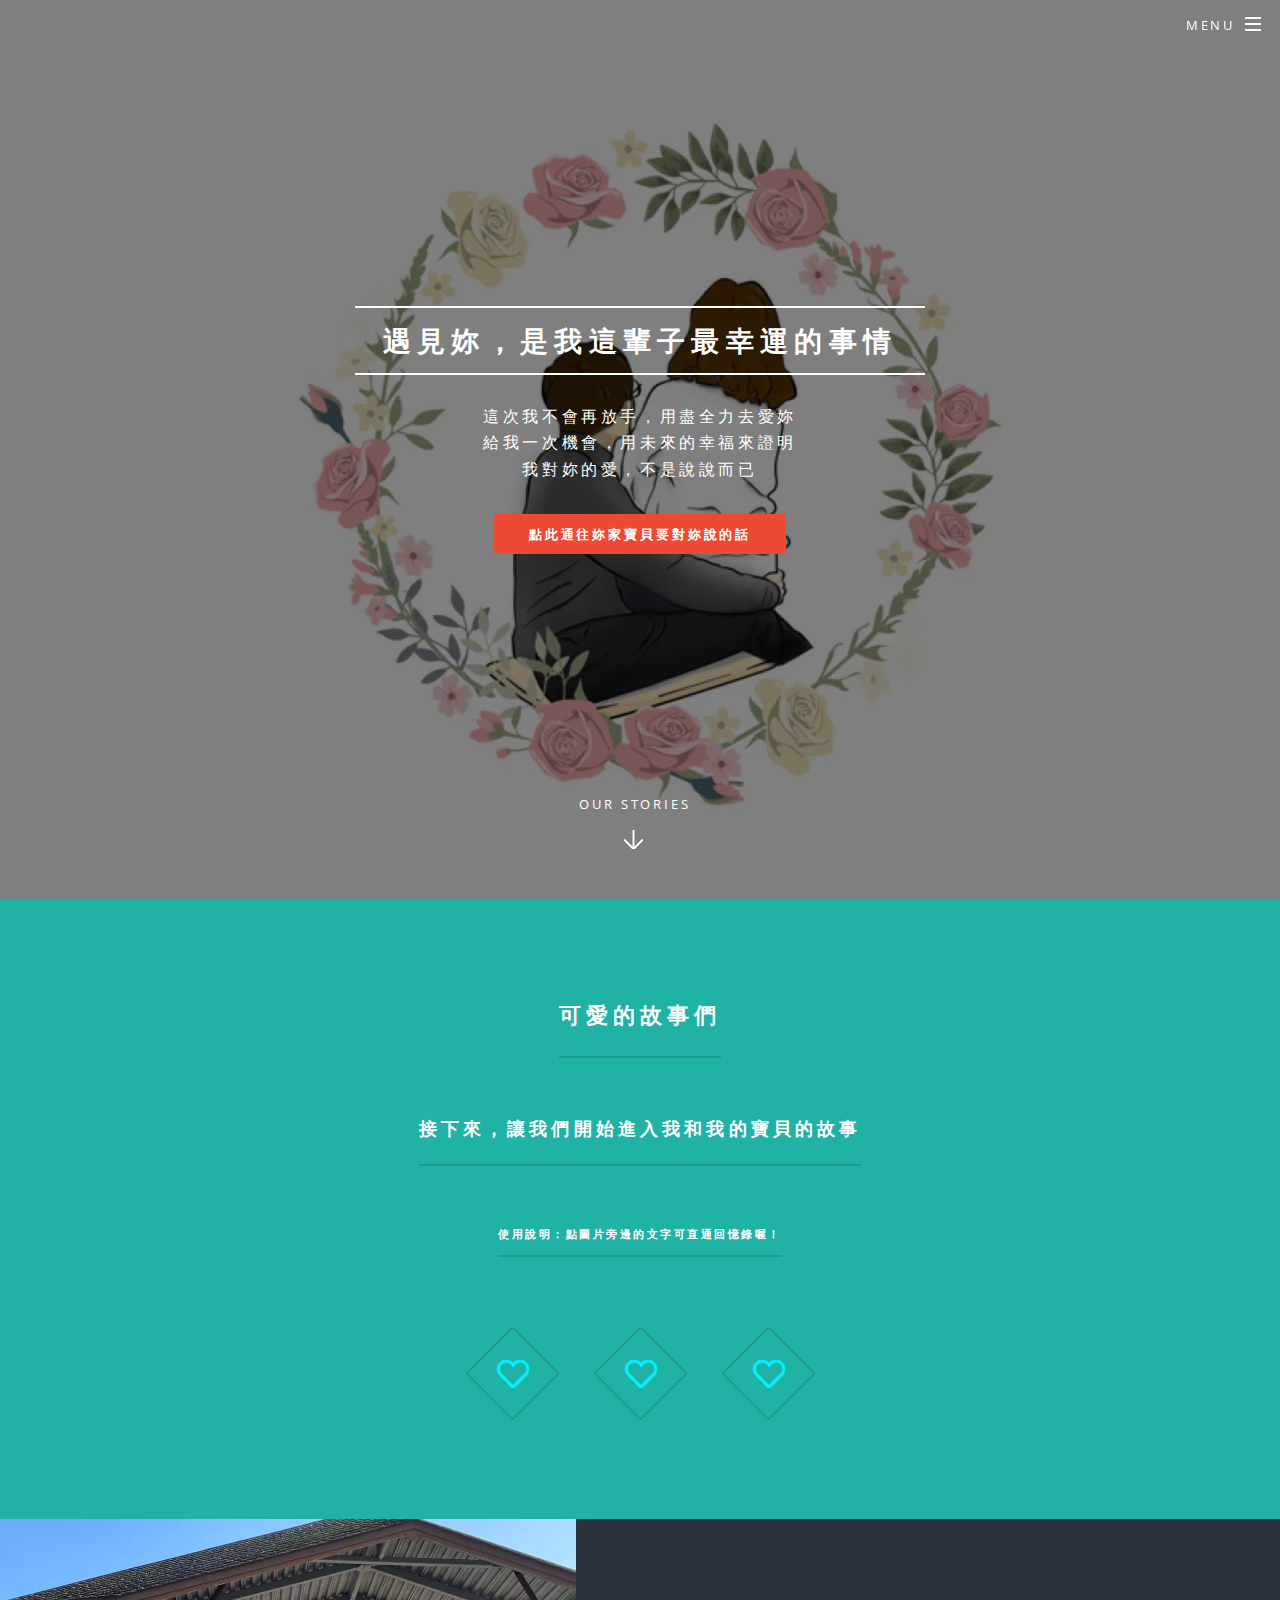
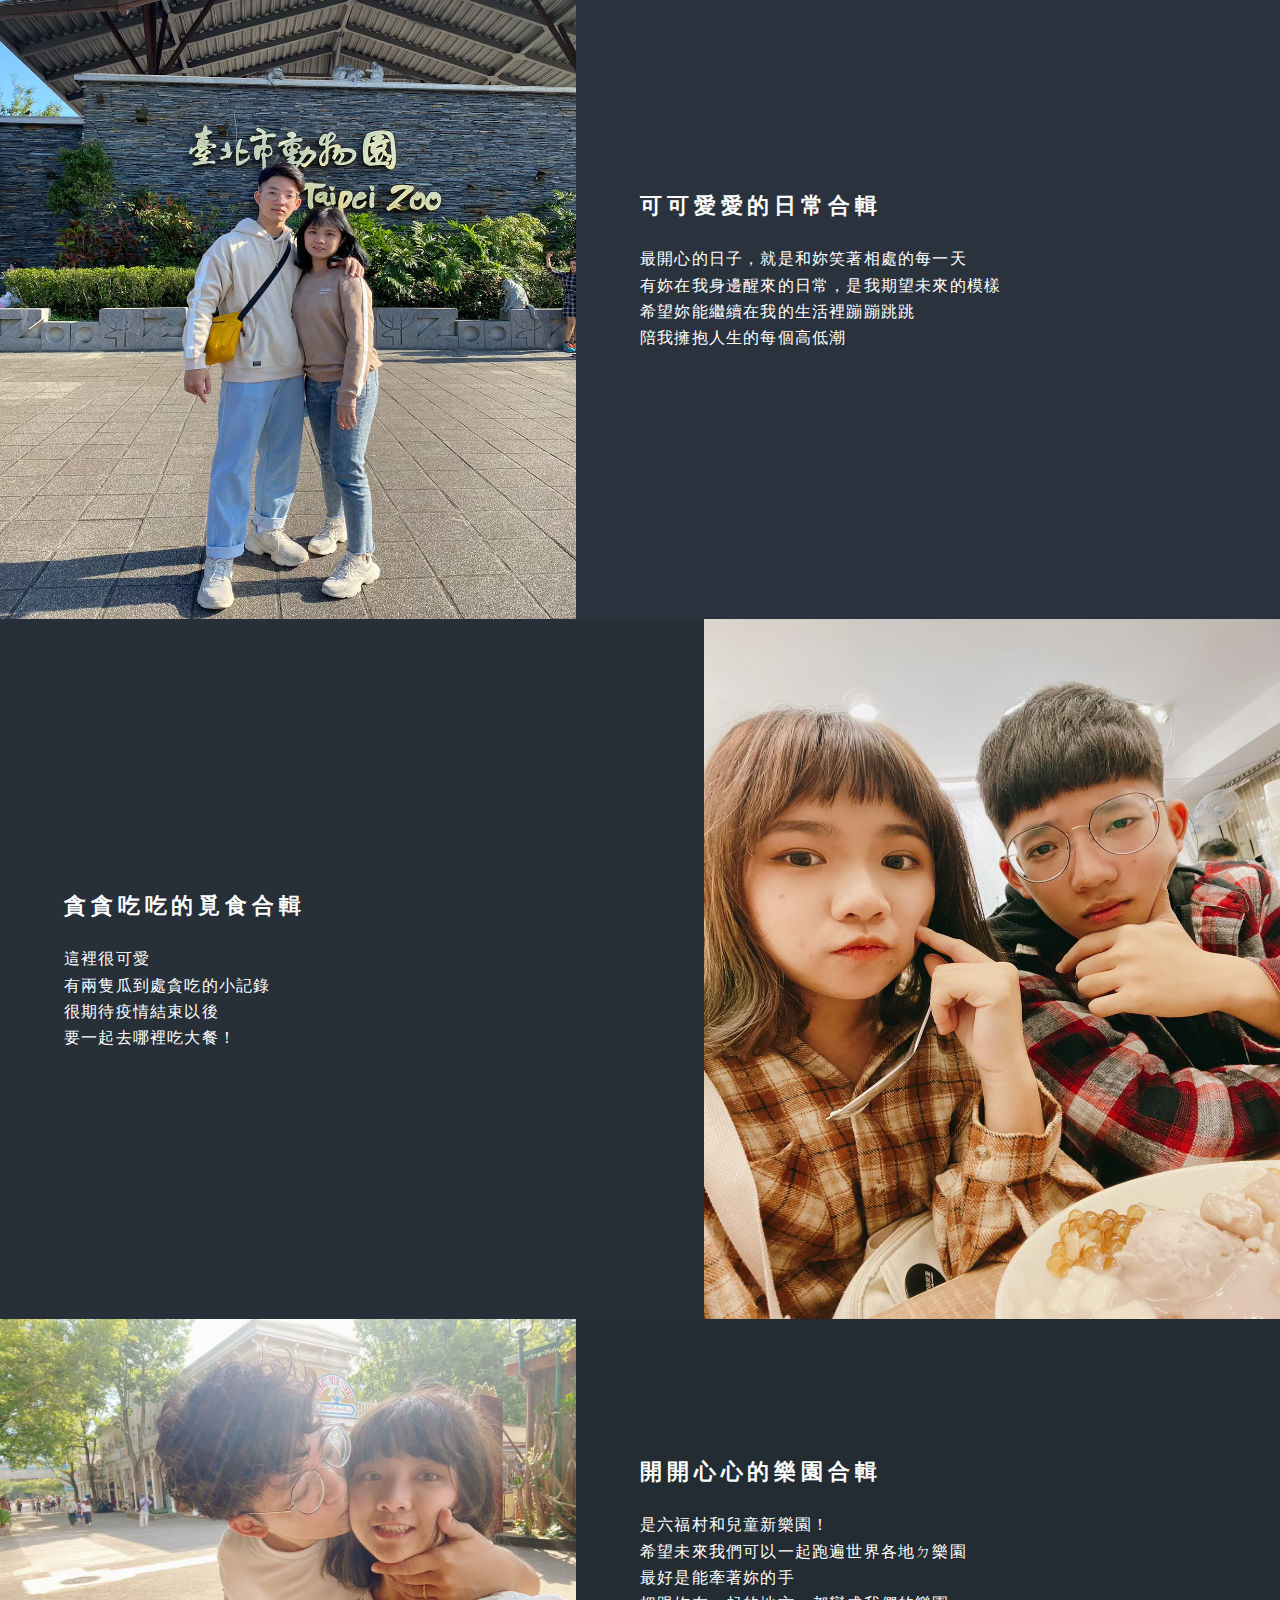
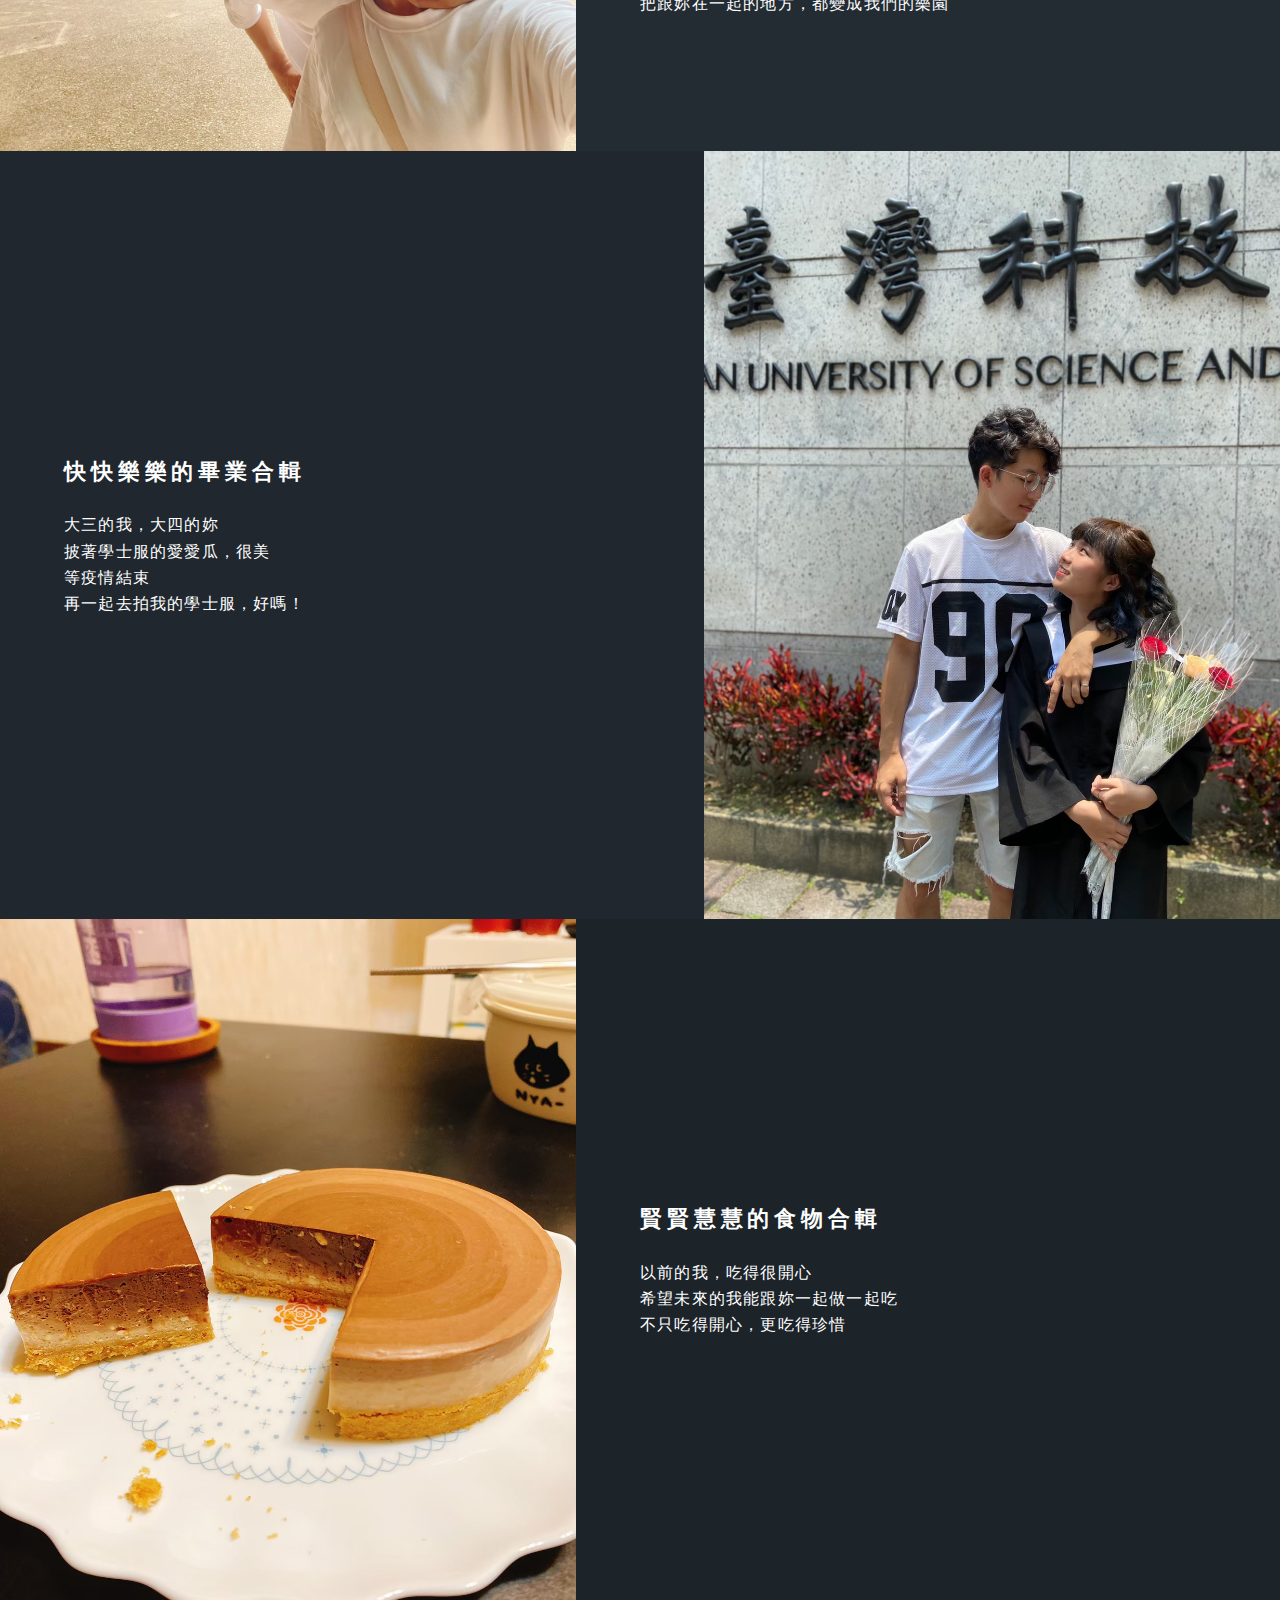
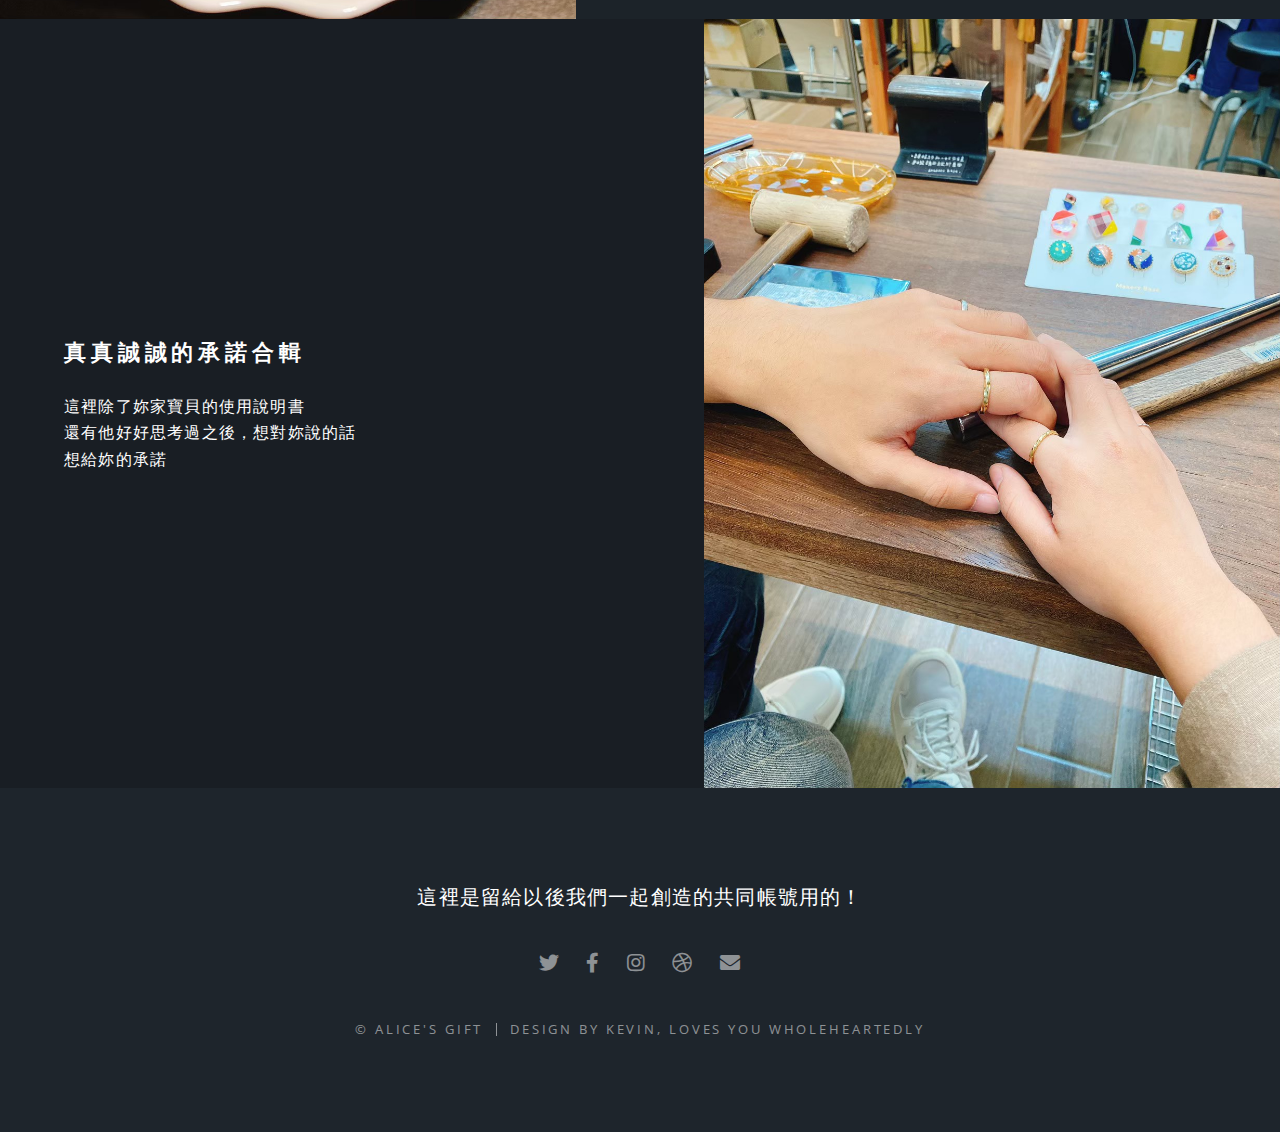
<file: index.html>
<!DOCTYPE HTML>

<html>
	<head>
		<title>Alice's Gift</title>
		<meta charset="utf-8" />
		<meta name="viewport" content="width=device-width, initial-scale=1, user-scalable=no" />
		<link rel="stylesheet" href="assets/css/main.css" />
		<noscript><link rel="stylesheet" href="assets/css/noscript.css" /></noscript>
	</head>
	<body class="landing is-preload">

		<!-- Page Wrapper -->
			<div id="page-wrapper">

				<!-- Header -->
					<header id="header" class="alt">
						<h1><a href="index.html">我和我的愛愛瓜</a></h1>
						<nav id="nav">
							<ul>
								<li class="special">
									<a href="#menu" class="menuToggle"><span>Menu</span></a>
									<div id="menu">
										<ul>
											<li><a href="index.html">我是主頁</a></li>
											<li><a href="memories_hangout.html">可可愛愛的日常合輯</a></li>
											<li><a href="memories_eat.html">貪貪吃吃的覓食合輯</a></li>
											<li><a href="memories_themePark.html">開開心心的樂園合輯</a></li>
											<li><a href="memories_graduate.html">快快樂樂的畢業合輯</a></li>
											<li><a href="memories_foods.html">賢賢慧慧的食物合輯</a></li>
											</li>
											<li><a href="guarantee.html">真真誠誠的承諾合輯</a></li>
										</ul>
									</div>
								</li>
							</ul>
						</nav>
					</header>

				<!-- Banner -->
					<section id="banner">
						<div class="inner">
							<h2>遇見妳，是我這輩子最幸運的事情</h2>
							<p>這次我不會再放手，用盡全力去愛妳<br>
								給我一次機會，用未來的幸福來證明<br>
								我對妳的愛，不是說說而已</p>
							<ul class="actions special">
								<li><a href="guarantee.html" class="button primary">點此通往妳家寶貝要對妳說的話</a></li>
								
						</div>
						<a href="#one" class="more scrolly">Our Stories</a>
					</section>

				<!-- One -->
					<section id="one" class="wrapper style1 special">
						<div class="inner">
							<header class="major">
								<h2>可愛的故事們</h2>
								<p><h3>接下來，讓我們開始進入我和我的寶貝的故事</h3></p>
								<p><h6>使用說明：點圖片旁邊的文字可直通回憶錄喔！</h6></p>
							</header>
							<ul class="icons major">
								<!-- <li><span class="icon fa-gem major style1"><span class="label">Lorem</span></span></li> -->
								<li><span class="icon fa-heart major style2"><span class="label">Ipsum</span></span></li>
								<li><span class="icon fa-heart major style2"><span class="label">Ipsum</span></span></li>
								<li><span class="icon fa-heart major style2"><span class="label">Ipsum</span></span></li>	
								<!-- <li><span class="icon solid fa-code major style3"><span class="label">Dolor</span></span></li> -->
							</ul>
						</div>
					</section>

				<!-- Two -->
					<section id="two" class="wrapper alt style2">
						<section class="spotlight">
							<div class="image">
								<img src="images/3d2n5.jpg" height="700px" /></div>
							<div class="content">
								<a href="memories_hangout.html">
									<h2>可可愛愛的日常合輯</h2>
									<p>最開心的日子，就是和妳笑著相處的每一天<br>
									有妳在我身邊醒來的日常，是我期望未來的模樣<br>
									希望妳能繼續在我的生活裡蹦蹦跳跳<br>
									陪我擁抱人生的每個高低潮</p>
								</a>
							</div>
						</section>
						<section class="spotlight">
							<div class="image">
								<img src="images/eat4.jpg" height="700px" /></div>
							<div class="content">
								<a href="memories_eat.html">
									<h2>貪貪吃吃的覓食合輯</h2>
									<p>這裡很可愛<br>
									有兩隻瓜到處貪吃的小記錄<br>
									很期待疫情結束以後<br>
									要一起去哪裡吃大餐！</p>
								</a>
							</div>
						</section>
						<section class="spotlight">
							<div class="image">
								<img src="images/leof4.jpg" alt="" />
							</div>
							<div class="content">
								<a href="memories_themePark.html">
									<h2>開開心心的樂園合輯</h2>
									<p>是六福村和兒童新樂園！<br>
										希望未來我們可以一起跑遍世界各地ㄉ樂園<br>
										最好是能牽著妳的手<br>
										把跟妳在一起的地方，都變成我們的樂園</p>
								</a>
							</div>
						</section>
						<section class="spotlight">
							<div class="image">
								<img src="images/graduate6.jpg" alt="" />
							</div>
							<div class="content">
								<a href="memories_graduate.html">
									<h2>快快樂樂的畢業合輯</h2>
									<p>大三的我，大四的妳<br>
										披著學士服的愛愛瓜，很美<br>
										等疫情結束<br>
										再一起去拍我的學士服，好嗎！</p>
								</a>
							</div>
						</section>
						<section class="spotlight">
							<div class="image">
								<img src="images/food10.jpg" height="700px" /></div>
							<div class="content">
								<a href="memories_foods.html">
									<h2>賢賢慧慧的食物合輯</h2>
									<p>以前的我，吃得很開心<br>
									希望未來的我能跟妳一起做一起吃<br>
									不只吃得開心，更吃得珍惜</p>
								</a>
							</div>
						</section>
						<section class="spotlight">
							<div class="image">
								<img src="images/ring4.jpg" alt="" />
							</div>
							<div class="content">
								<a href="guarantee.html">
									<h2>真真誠誠的承諾合輯</h2>
									<p>這裡除了妳家寶貝的使用說明書<br>
									還有他好好思考過之後，想對妳說的話<br>
									想給妳的承諾</p>
								</a>
							</div>
						</section>
					</section>

				<!-- Footer -->
				<footer id="footer">
					<ul class="icons">
						<p>這裡是留給以後我們一起創造的共同帳號用的！</p>
						<li><a href="#" class="icon brands fa-twitter"><span class="label">Twitter</span></a></li>
						<li><a href="#" class="icon brands fa-facebook-f"><span class="label">Facebook</span></a></li>
						<li><a href="#" class="icon brands fa-instagram"><span class="label">Instagram</span></a></li>
						<li><a href="#" class="icon brands fa-dribbble"><span class="label">Dribbble</span></a></li>
						<li><a href="#" class="icon solid fa-envelope"><span class="label">Email</span></a></li>
					</ul>
					<ul class="copyright">
						<li>&copy; Alice's Gift</li><li>Design by Kevin, loves you wholeheartedly</li>
					</ul>
				</footer>

			</div>

		<!-- Scripts -->
			<script src="assets/js/jquery.min.js"></script>
			<script src="assets/js/jquery.scrollex.min.js"></script>
			<script src="assets/js/jquery.scrolly.min.js"></script>
			<script src="assets/js/browser.min.js"></script>
			<script src="assets/js/breakpoints.min.js"></script>
			<script src="assets/js/util.js"></script>
			<script src="assets/js/main.js"></script>

	</body>
</html>
</file>
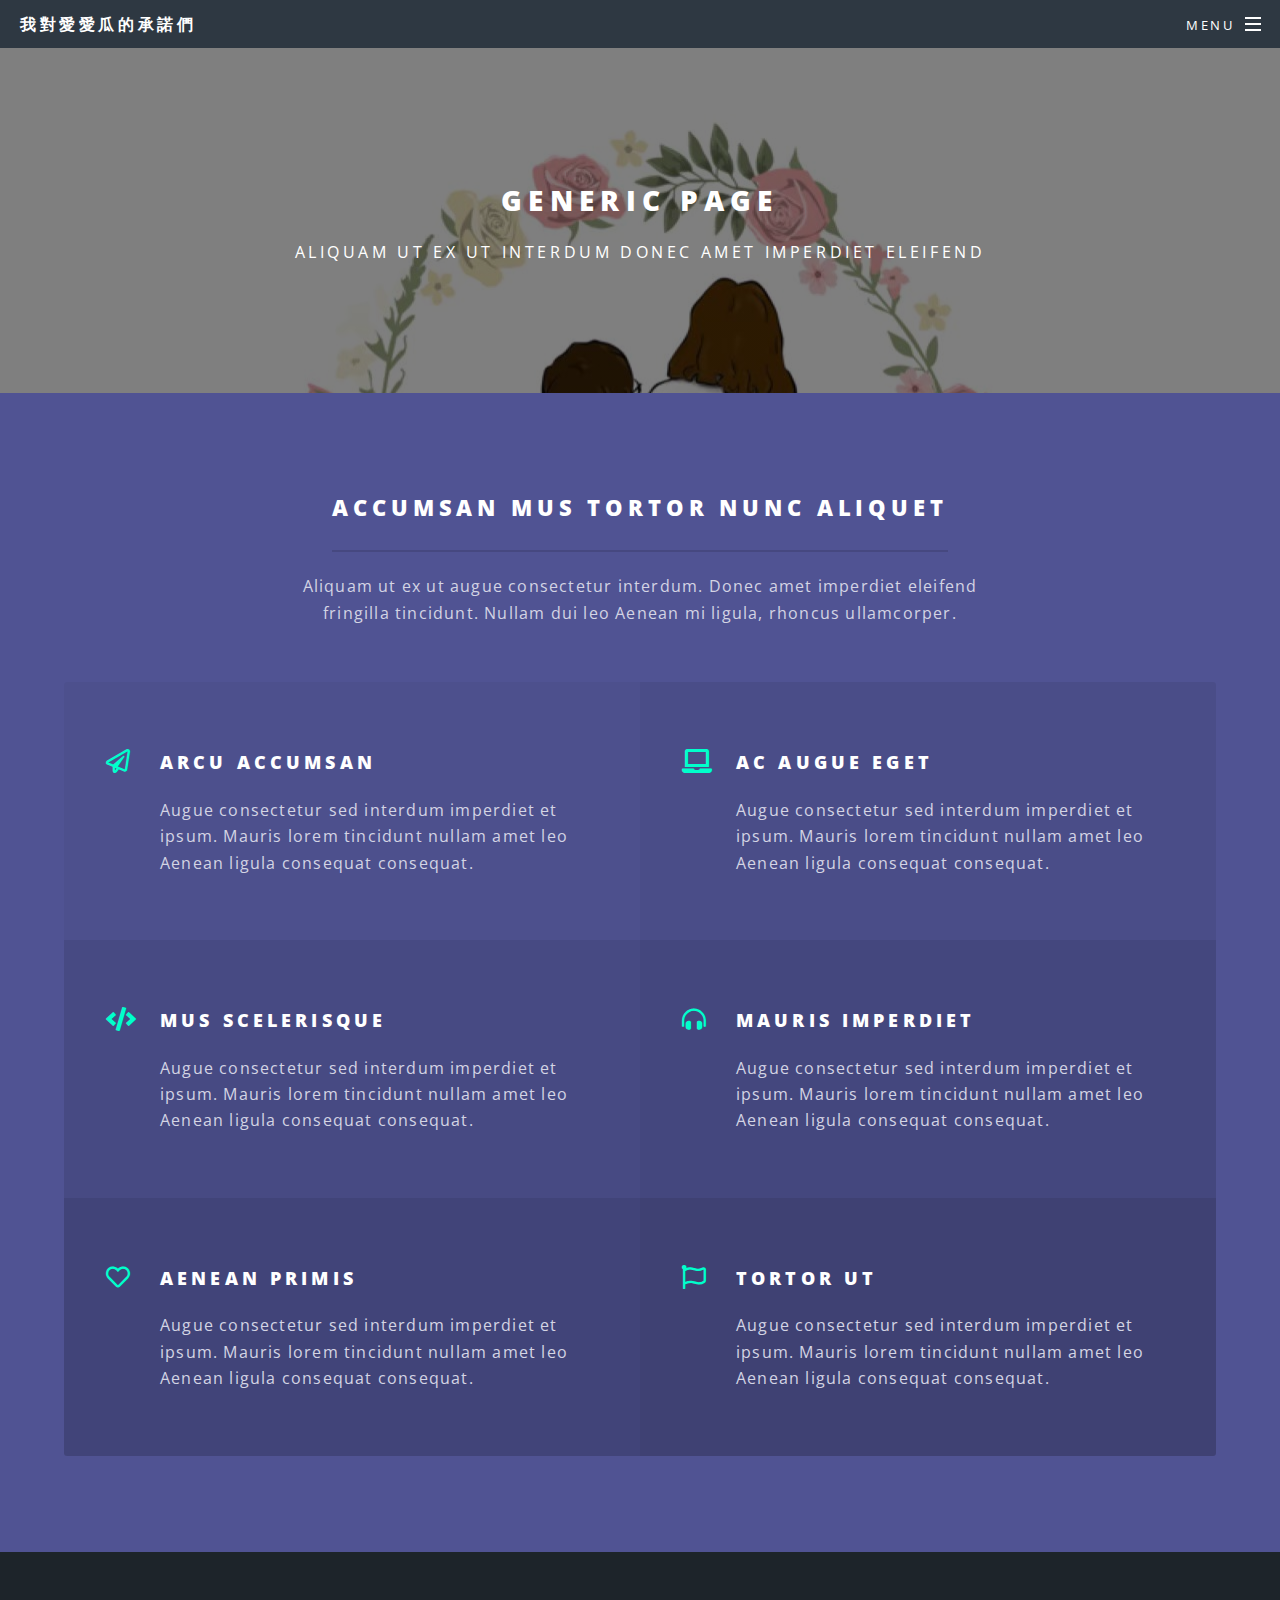
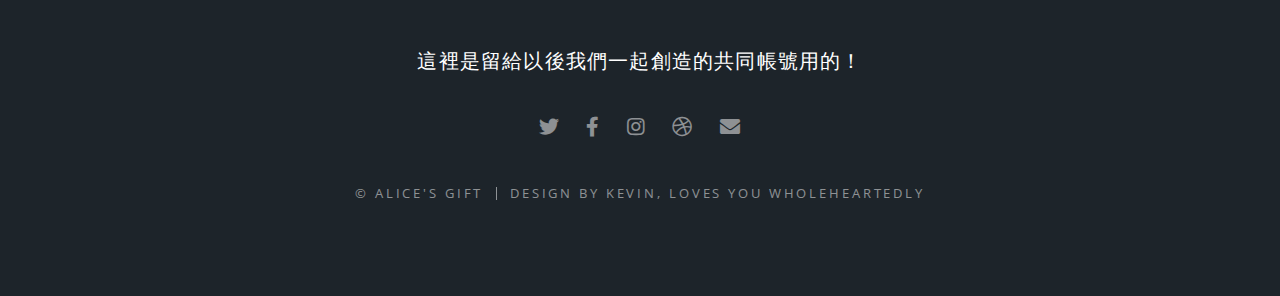
<file: gtest.html>
<!DOCTYPE HTML>
<!-- 這裡要寫答應寶貝的事情！ -->
<html>
	<head>
		<title>Generic - Spectral by HTML5 UP</title>
		<meta charset="utf-8" />
		<meta name="viewport" content="width=device-width, initial-scale=1, user-scalable=no" />
		<link rel="stylesheet" href="assets/css/main.css" />
		<noscript><link rel="stylesheet" href="assets/css/noscript.css" /></noscript>
	</head>
	<body class="is-preload">

		<!-- Page Wrapper -->
			<div id="page-wrapper">

				<!-- Header -->
					<header id="header">
						<h1><a href="index.html">我對愛愛瓜的承諾們</a></h1>
						<nav id="nav">
							<ul>
								<li class="special">
									<a href="#menu" class="menuToggle"><span>Menu</span></a>
									<div id="menu">
										<ul>
											<li><a href="index.html">Home</a></li>
											<li><a href="memories.html">Memories</a></li>
											<li><a href="elements.html">Elements</a></li>
											<li><a href="guarantee.html">Guarantee</a></li>
										</ul>
									</div>
								</li>
							</ul>
						</nav>
					</header>

				<!-- Main -->
					<article id="main">
						<header>
							<h2>Generic Page</h2>
							<p>Aliquam ut ex ut interdum donec amet imperdiet eleifend</p>
						</header>
						<section id="three" class="wrapper style3 special">
							<div class="inner">
								<header class="major">
									<h2>Accumsan mus tortor nunc aliquet</h2>
									<p>Aliquam ut ex ut augue consectetur interdum. Donec amet imperdiet eleifend<br />
									fringilla tincidunt. Nullam dui leo Aenean mi ligula, rhoncus ullamcorper.</p>
								</header>
								<ul class="features">
									<li class="icon fa-paper-plane">
										<h3>Arcu accumsan</h3>
										<p>Augue consectetur sed interdum imperdiet et ipsum. Mauris lorem tincidunt nullam amet leo Aenean ligula consequat consequat.</p>
									</li>
									<li class="icon solid fa-laptop">
										<h3>Ac Augue Eget</h3>
										<p>Augue consectetur sed interdum imperdiet et ipsum. Mauris lorem tincidunt nullam amet leo Aenean ligula consequat consequat.</p>
									</li>
									<li class="icon solid fa-code">
										<h3>Mus Scelerisque</h3>
										<p>Augue consectetur sed interdum imperdiet et ipsum. Mauris lorem tincidunt nullam amet leo Aenean ligula consequat consequat.</p>
									</li>
									<li class="icon solid fa-headphones-alt">
										<h3>Mauris Imperdiet</h3>
										<p>Augue consectetur sed interdum imperdiet et ipsum. Mauris lorem tincidunt nullam amet leo Aenean ligula consequat consequat.</p>
									</li>
									<li class="icon fa-heart">
										<h3>Aenean Primis</h3>
										<p>Augue consectetur sed interdum imperdiet et ipsum. Mauris lorem tincidunt nullam amet leo Aenean ligula consequat consequat.</p>
									</li>
									<li class="icon fa-flag">
										<h3>Tortor Ut</h3>
										<p>Augue consectetur sed interdum imperdiet et ipsum. Mauris lorem tincidunt nullam amet leo Aenean ligula consequat consequat.</p>
									</li>
								</ul>
							</div>
						</section>
					</article>

				<!-- Footer -->
				<footer id="footer">
					<ul class="icons">
						<p>這裡是留給以後我們一起創造的共同帳號用的！</p>
						<li><a href="#" class="icon brands fa-twitter"><span class="label">Twitter</span></a></li>
						<li><a href="#" class="icon brands fa-facebook-f"><span class="label">Facebook</span></a></li>
						<li><a href="#" class="icon brands fa-instagram"><span class="label">Instagram</span></a></li>
						<li><a href="#" class="icon brands fa-dribbble"><span class="label">Dribbble</span></a></li>
						<li><a href="#" class="icon solid fa-envelope"><span class="label">Email</span></a></li>
					</ul>
					<ul class="copyright">
						<li>&copy; Alice's Gift</li><li>Design by Kevin, loves you wholeheartedly</li>
					</ul>
				</footer>

			</div>

		<!-- Scripts -->
			<script src="assets/js/jquery.min.js"></script>
			<script src="assets/js/jquery.scrollex.min.js"></script>
			<script src="assets/js/jquery.scrolly.min.js"></script>
			<script src="assets/js/browser.min.js"></script>
			<script src="assets/js/breakpoints.min.js"></script>
			<script src="assets/js/util.js"></script>
			<script src="assets/js/main.js"></script>

	</body>
</html>
</file>
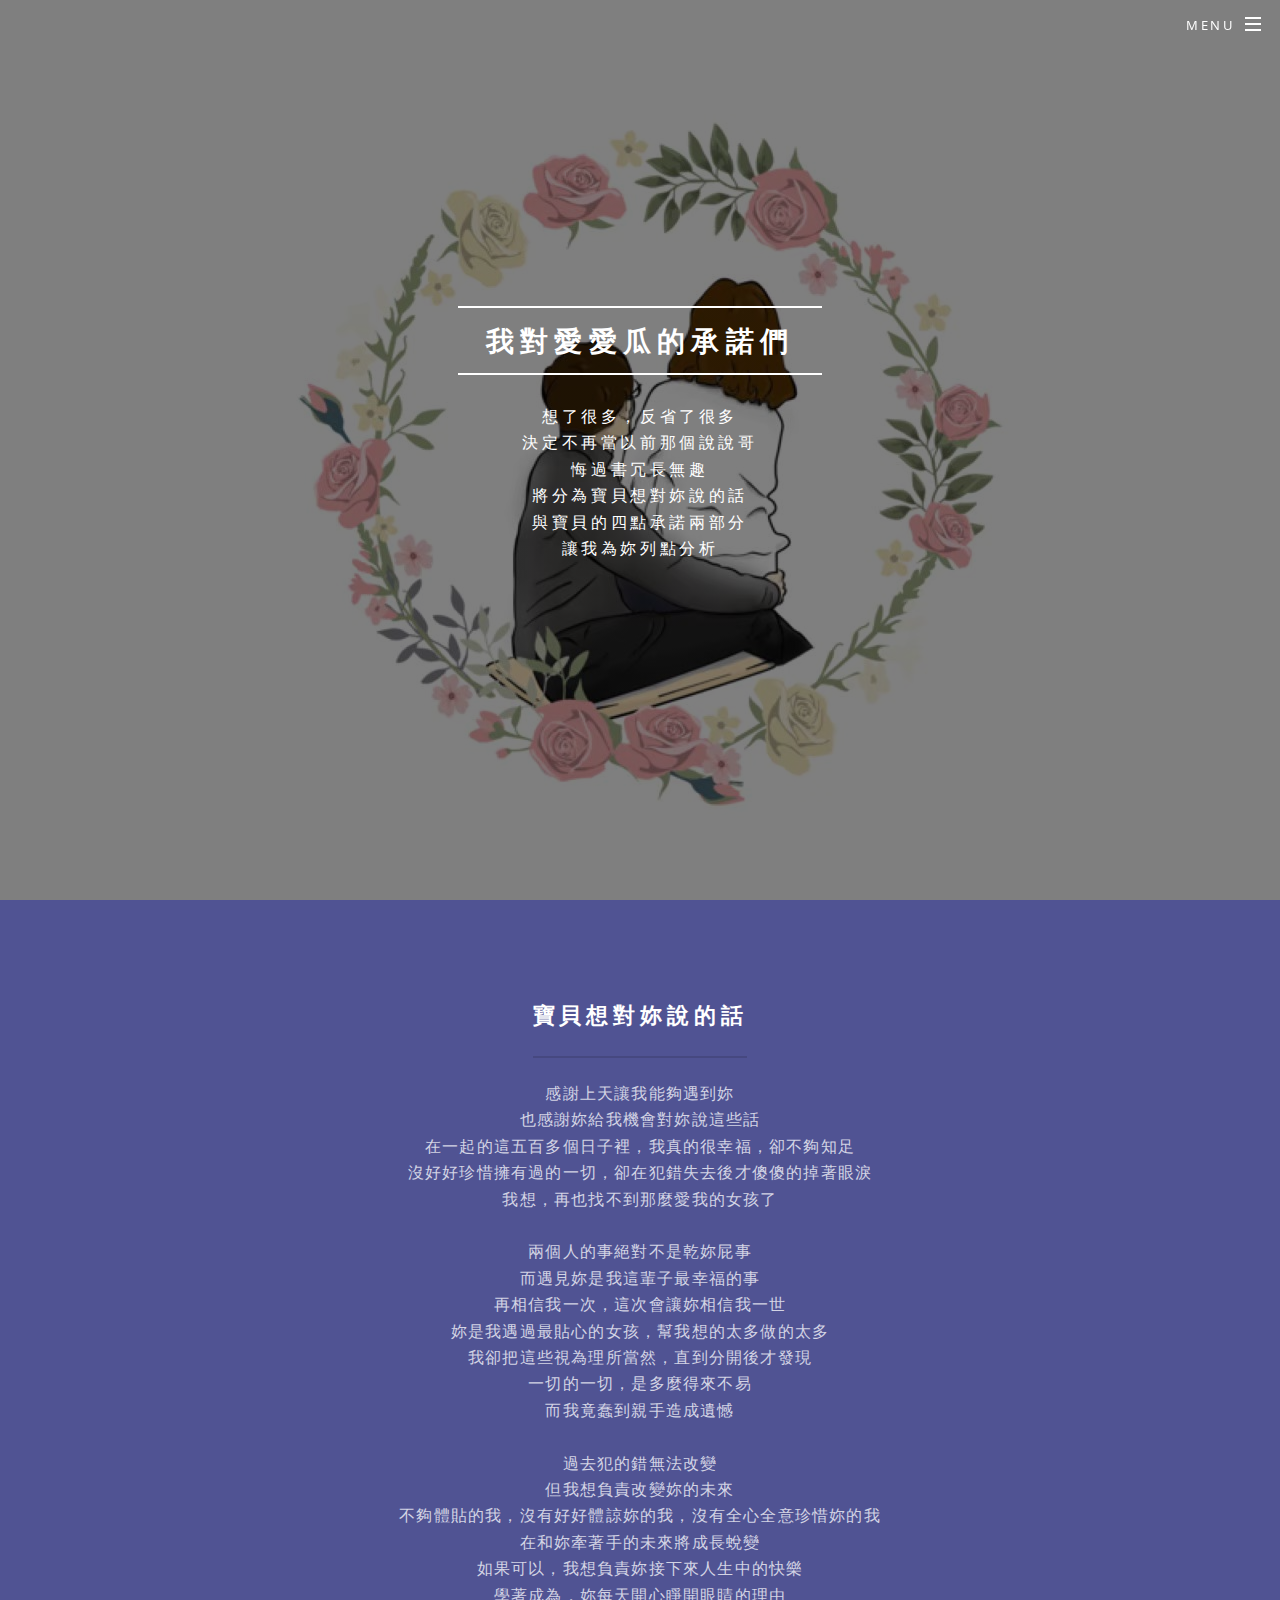
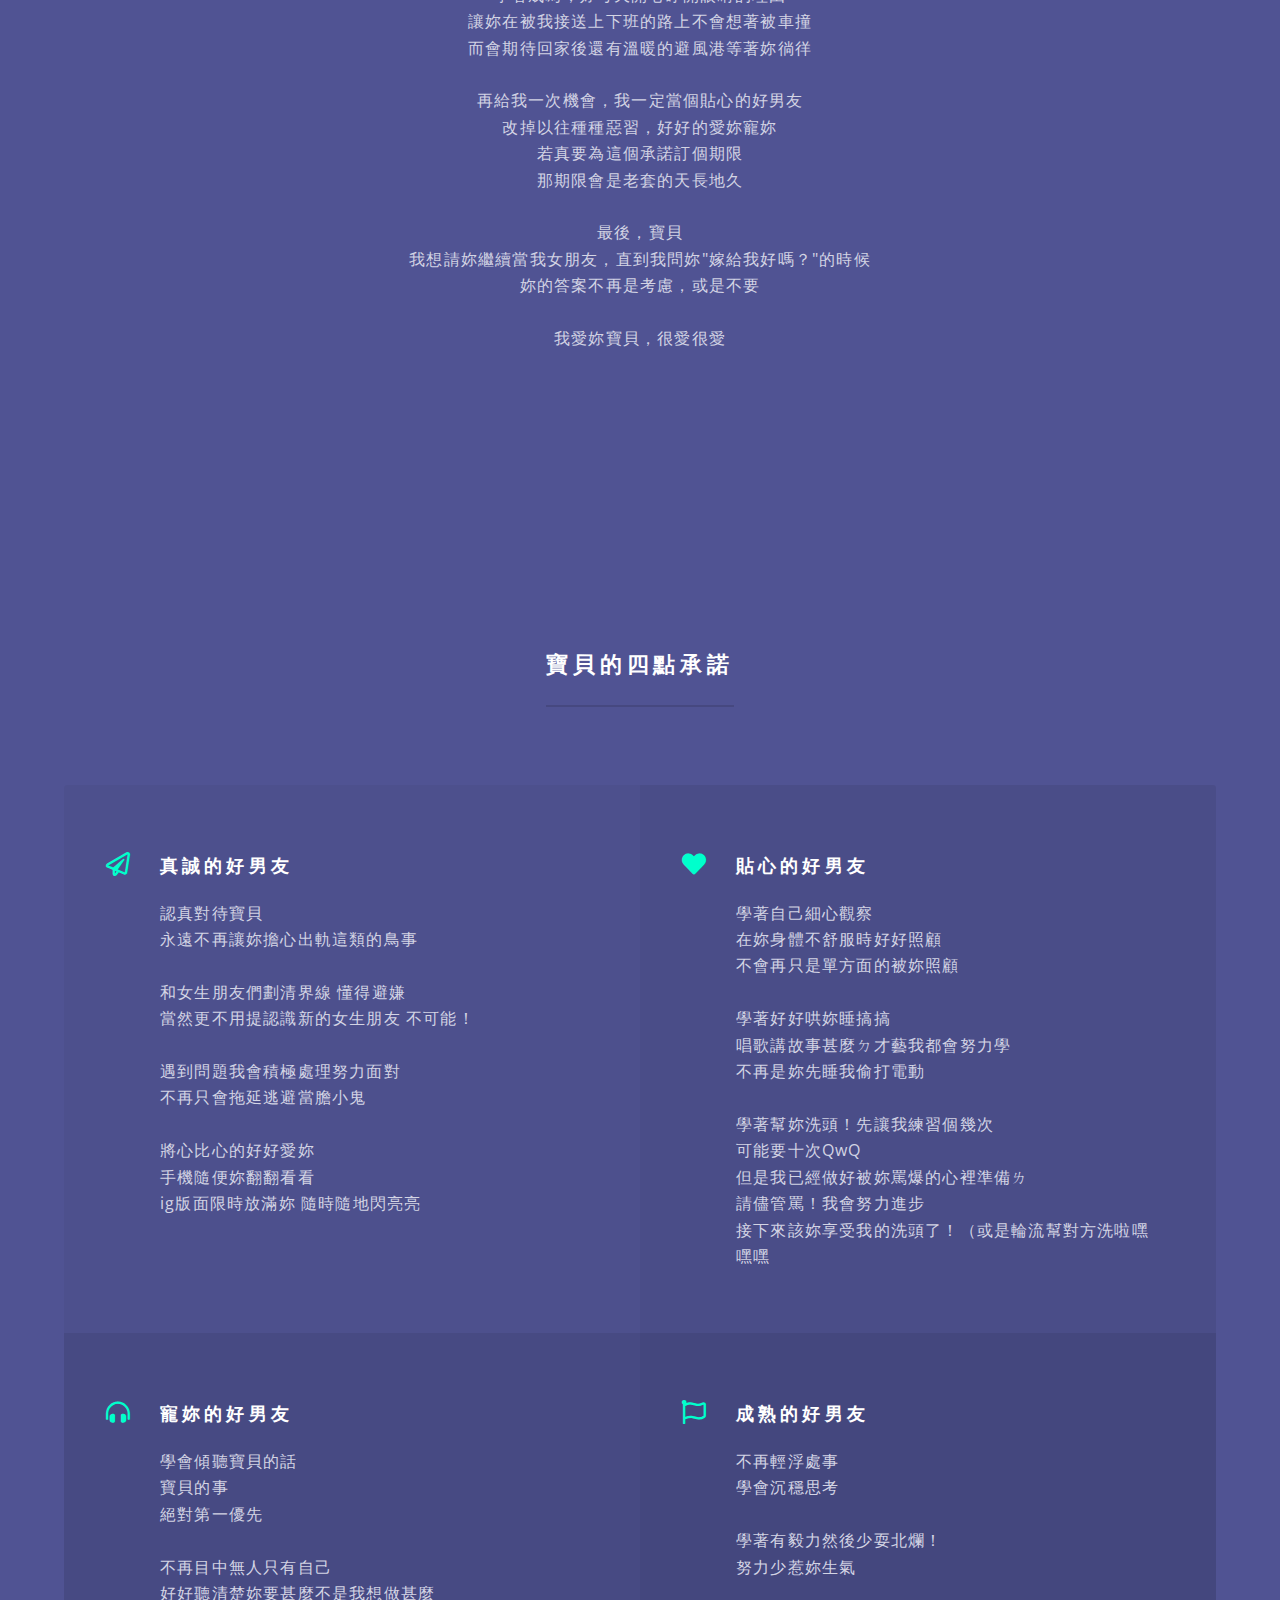
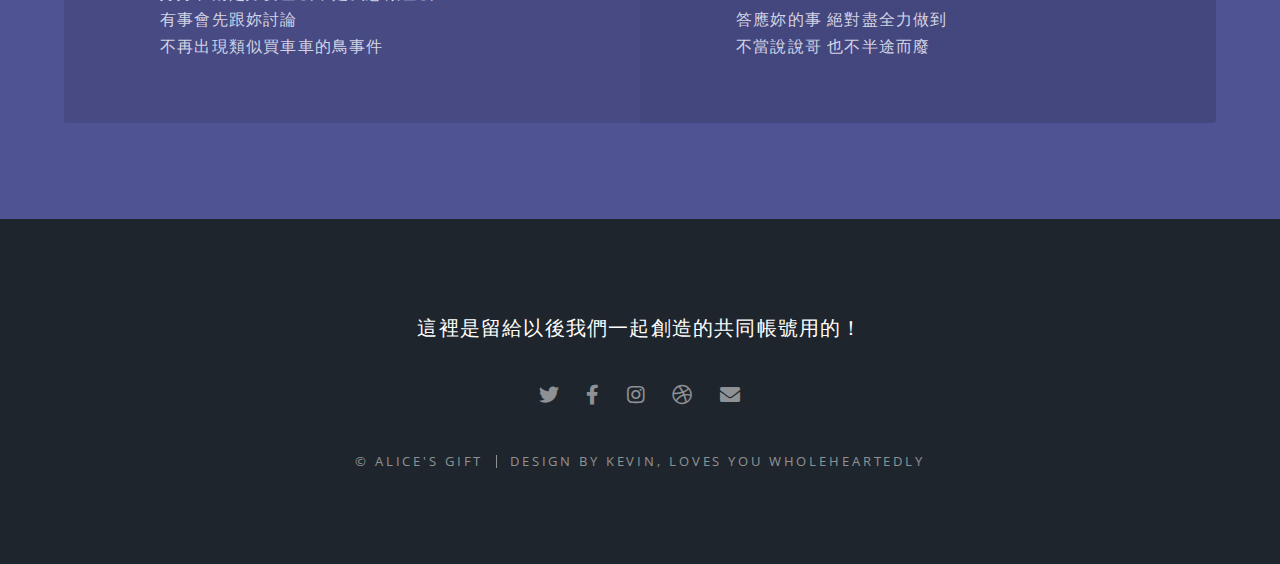
<file: guarantee.html>
<!DOCTYPE HTML>

<html>
	<head>
		<title>Alice's Gift</title>
		<meta charset="utf-8" />
		<meta name="viewport" content="width=device-width, initial-scale=1, user-scalable=no" />
		<link rel="stylesheet" href="assets/css/main.css" />
		<noscript><link rel="stylesheet" href="assets/css/noscript.css" /></noscript>
	</head>
	<body class="landing is-preload">

		<!-- Page Wrapper -->
			<div id="page-wrapper">

				<!-- Header -->
					<header id="header" class="alt">
						<h1><a href="index.html">我對愛愛瓜的承諾們</a></h1>
						<nav id="nav">
							<ul>
								<li class="special">
									<a href="#menu" class="menuToggle"><span>Menu</span></a>
									<div id="menu">
										<ul>
											<li><a href="index.html">我是主頁</a></li>
											<li><a href="memories_hangout.html">可可愛愛的日常合輯</a></li>
											<li><a href="memories_eat.html">貪貪吃吃的覓食合輯</a></li>
											<li><a href="memories_themePark.html">開開心心的樂園合輯</a></li>
											<li><a href="memories_graduate.html">快快樂樂的畢業合輯</a></li>
											<li><a href="memories_foods.html">賢賢慧慧的食物合輯</a></li>
											</li>
											<li><a href="guarantee.html">真真誠誠的承諾合輯</a></li>
										</ul>
									</div>
								</li>
							</ul>
						</nav>
					</header>

				<!-- Banner -->
					<section id="banner">
						<div class="inner">
							<h2>我對愛愛瓜的承諾們</h2>
							<p>想了很多，反省了很多<br>	
								決定不再當以前那個說說哥<br>
								悔過書冗長無趣<br>
								將分為寶貝想對妳說的話<br>
								與寶貝的四點承諾兩部分<br>
								讓我為妳列點分析</p>
						</div>
					</section>

				<!-- One -->
				<article id="main">
					<section id="three" class="wrapper style3 special">
						<div class="inner">
							<header class="major">
								<h2>寶貝想對妳說的話</h2>
								<p>感謝上天讓我能夠遇到妳<br>
									也感謝妳給我機會對妳說這些話<br>
									在一起的這五百多個日子裡，我真的很幸福，卻不夠知足<br>
									沒好好珍惜擁有過的一切，卻在犯錯失去後才傻傻的掉著眼淚<br>
									我想，再也找不到那麼愛我的女孩了<br><br>

									兩個人的事絕對不是乾妳屁事<br>
									而遇見妳是我這輩子最幸福的事<br>
									再相信我一次，這次會讓妳相信我一世<br>
									妳是我遇過最貼心的女孩，幫我想的太多做的太多<br>
									我卻把這些視為理所當然，直到分開後才發現<br>
									一切的一切，是多麼得來不易<br>
									而我竟蠢到親手造成遺憾<br><br>

									過去犯的錯無法改變<br>
									但我想負責改變妳的未來<br>
									不夠體貼的我，沒有好好體諒妳的我，沒有全心全意珍惜妳的我<br>
									在和妳牽著手的未來將成長蛻變<br>
									如果可以，我想負責妳接下來人生中的快樂<br>
									學著成為，妳每天開心睜開眼睛的理由<br>
									讓妳在被我接送上下班的路上不會想著被車撞<br>
									而會期待回家後還有溫暖的避風港等著妳徜徉<br><br>

									再給我一次機會，我一定當個貼心的好男友<br>
									改掉以往種種惡習，好好的愛妳寵妳<br>
									若真要為這個承諾訂個期限<br>
									那期限會是老套的天長地久<br><br>

									最後，寶貝<br>
									我想請妳繼續當我女朋友，直到我問妳"嫁給我好嗎？"的時候<br>
									妳的答案不再是考慮，或是不要<br><br>

									我愛妳寶貝，很愛很愛</p>
							</header>
							<br><br><br><br><br><br><br><br><br>
							<header class="major">
								<h2>寶貝的四點承諾</h2>
							</header>
							<ul class="features">
								<li class="icon fa-paper-plane">
									<h3>真誠的好男友</h3>
									<p>認真對待寶貝<br>永遠不再讓妳擔心出軌這類的鳥事<br><br> 
										和女生朋友們劃清界線 懂得避嫌<br>當然更不用提認識新的女生朋友 不可能！<br><br>
										遇到問題我會積極處理努力面對<br>不再只會拖延逃避當膽小鬼<br><br>
										將心比心的好好愛妳<br>手機隨便妳翻翻看看<br>ig版面限時放滿妳 隨時隨地閃亮亮</p>
								</li>
								<li class="icon solid fa-heart">
									<h3>貼心的好男友</h3>
									<p>學著自己細心觀察<br>在妳身體不舒服時好好照顧<br>不會再只是單方面的被妳照顧<br><br>
										學著好好哄妳睡搞搞<br>唱歌講故事甚麼ㄉ才藝我都會努力學<br>不再是妳先睡我偷打電動<br><br>
										學著幫妳洗頭！先讓我練習個幾次<br>可能要十次QwQ<br>但是我已經做好被妳罵爆的心裡準備ㄌ<br>請儘管罵！我會努力進步<br>接下來該妳享受我的洗頭了！（或是輪流幫對方洗啦嘿嘿嘿</p>
								</li>
								<!-- <li class="icon solid fa-code">
									<h3>有毅力的好男友</h3>
									<p>答應妳的事，絕對盡全力做到，不當說說哥，也不半途而廢</p>
								</li>
								<li class="icon solid fa-laptop">
									<h3>會傾聽的好男友</h3>
									<p>不再目中無人只有自己，好好聽清楚妳要甚麼不是我想做甚麼，有事會先跟你討論，不會再出現買車車事件</p>
								</li> -->
								<li class="icon solid fa-headphones-alt">
									<h3>寵妳的好男友</h3>
									<p>學會傾聽寶貝的話<br>寶貝的事<br>絕對第一優先<br><br>
										不再目中無人只有自己<br>好好聽清楚妳要甚麼不是我想做甚麼<br>有事會先跟妳討論<br>不再出現類似買車車的鳥事件</p>
								</li>
								<li class="icon fa-flag">
									<h3>成熟的好男友</h3>
									<p>不再輕浮處事<br> 學會沉穩思考<br><br>
										學著有毅力然後少耍北爛！<br>努力少惹妳生氣<br><br>
										答應妳的事 絕對盡全力做到<br>
										不當說說哥 也不半途而廢</p>
								</li>
							</ul>
						</div>
					</section>
				</article>

			<!-- Footer -->
			<footer id="footer">
				<ul class="icons">
					<p>這裡是留給以後我們一起創造的共同帳號用的！</p>
					<li><a href="#" class="icon brands fa-twitter"><span class="label">Twitter</span></a></li>
					<li><a href="#" class="icon brands fa-facebook-f"><span class="label">Facebook</span></a></li>
					<li><a href="#" class="icon brands fa-instagram"><span class="label">Instagram</span></a></li>
					<li><a href="#" class="icon brands fa-dribbble"><span class="label">Dribbble</span></a></li>
					<li><a href="#" class="icon solid fa-envelope"><span class="label">Email</span></a></li>
				</ul>
				<ul class="copyright">
					<li>&copy; Alice's Gift</li><li>Design by Kevin, loves you wholeheartedly</li>
				</ul>
			</footer>

		</div>

	<!-- Scripts -->
		<script src="assets/js/jquery.min.js"></script>
		<script src="assets/js/jquery.scrollex.min.js"></script>
		<script src="assets/js/jquery.scrolly.min.js"></script>
		<script src="assets/js/browser.min.js"></script>
		<script src="assets/js/breakpoints.min.js"></script>
		<script src="assets/js/util.js"></script>
		<script src="assets/js/main.js"></script>

</body>
</html>
</file>
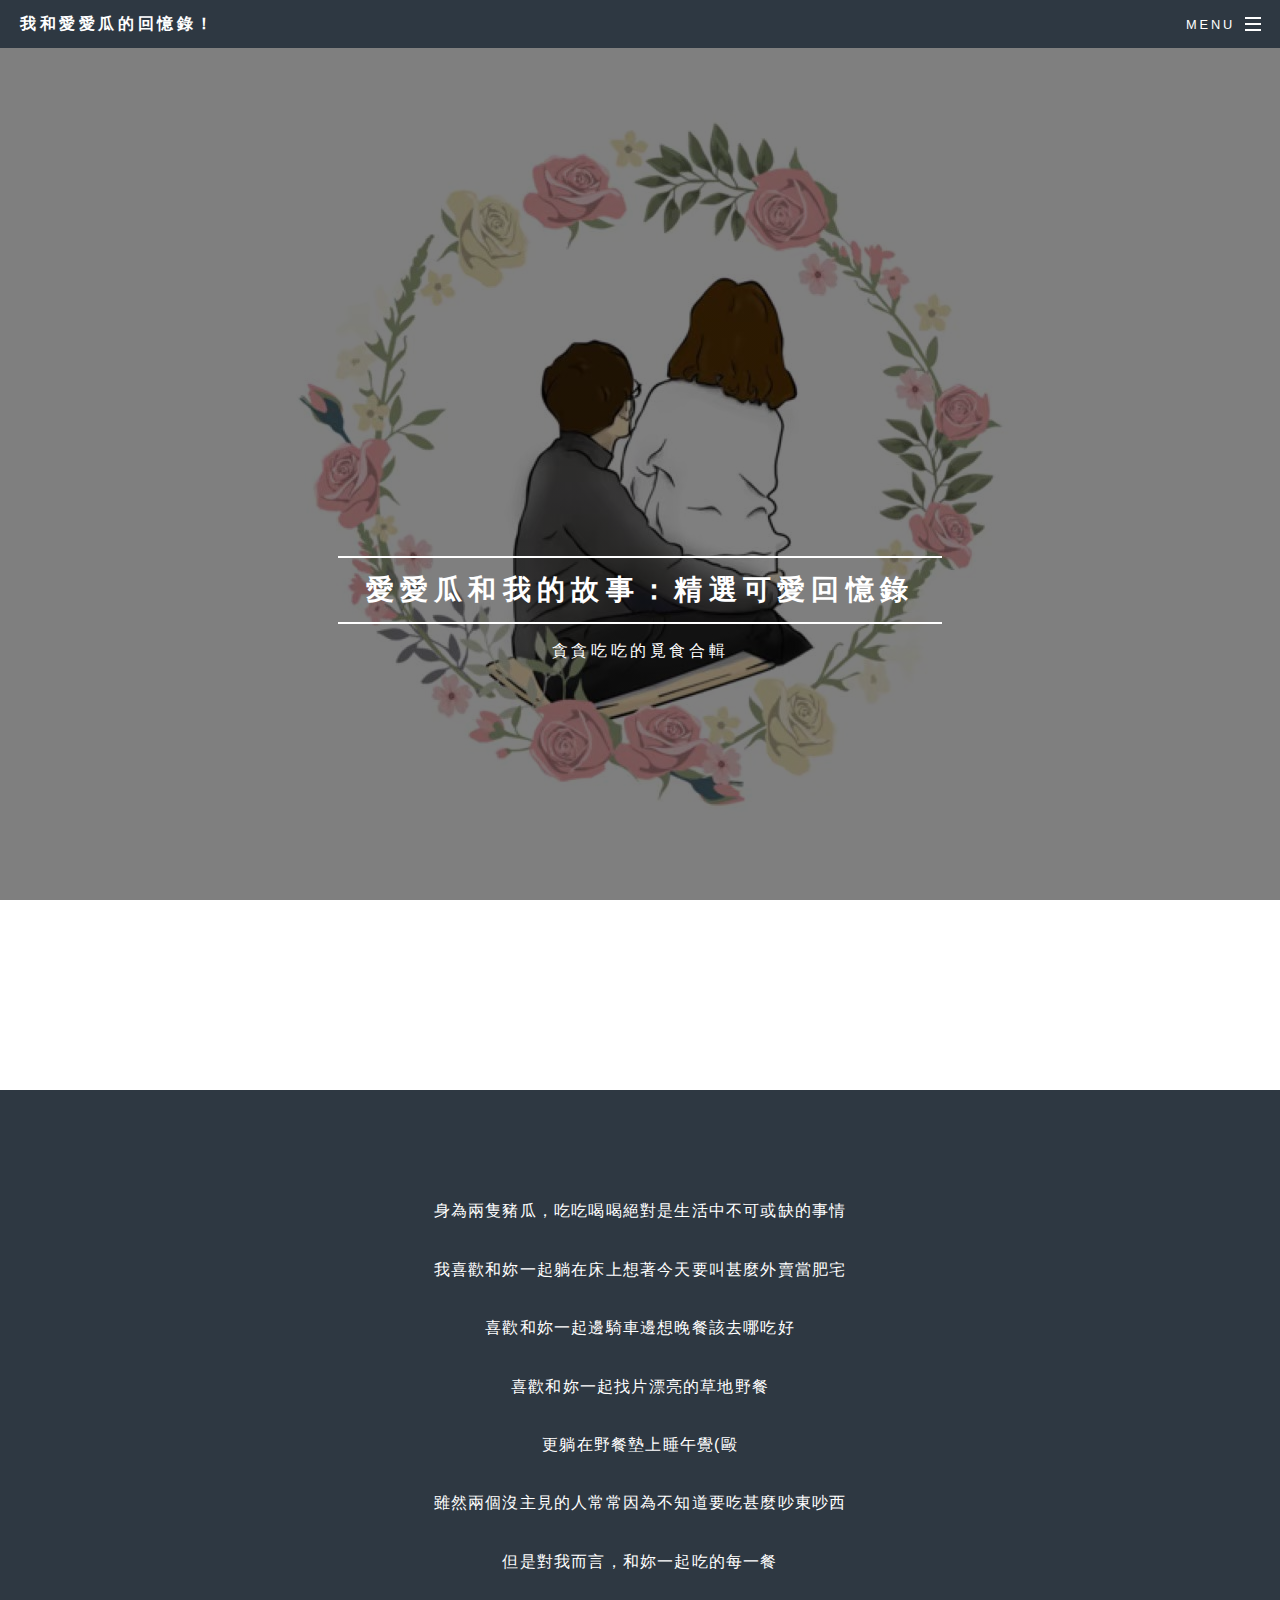
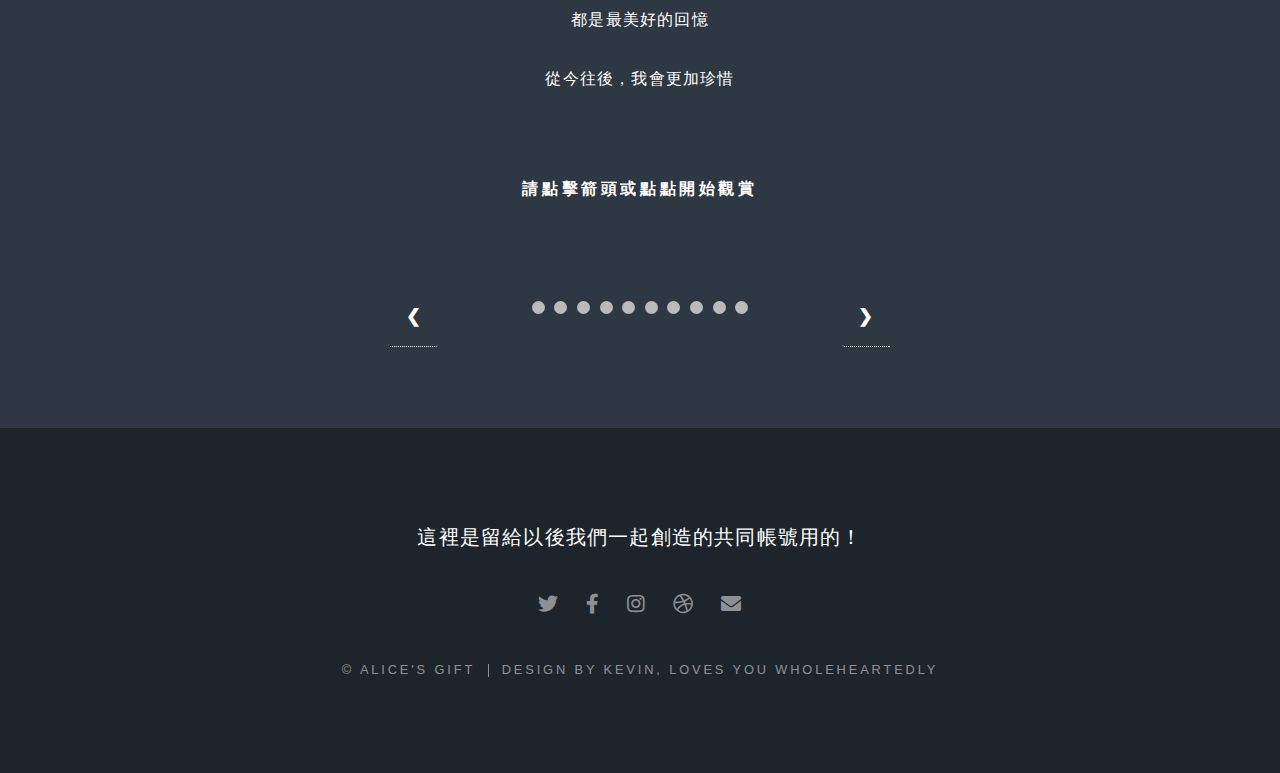
<file: memories_eat.html>
<!DOCTYPE HTML>
<!--
	Spectral by HTML5 UP
	html5up.net | @ajlkn
	Free for personal and commercial use under the CCA 3.0 license (html5up.net/license)
-->
<html>
	<head>
		<title>Memories</title>
		<meta charset="utf-8" />
		<meta name="viewport" content="width=device-width, initial-scale=1, user-scalable=no" />
		<link rel="stylesheet" href="assets/css/main.css" />
		<noscript><link rel="stylesheet" href="assets/css/noscript.css" /></noscript>
		<script>
			var slideIndex = 1;
			showSlides(slideIndex);

			function plusSlides(n) {
			showSlides(slideIndex += n);
			}

			function currentSlide(n) {
			showSlides(slideIndex = n);
			}

			function showSlides(n) {
			var i;
			var slides = document.getElementsByClassName("mySlides");
			var dots = document.getElementsByClassName("dot");
			if (n > slides.length) {slideIndex = 1} 
			if (n < 1) {slideIndex = slides.length}
			for (i = 0; i < slides.length; i++) {
				slides[i].style.display = "none"; 
			}
			for (i = 0; i < dots.length; i++) {
				dots[i].className = dots[i].className.replace(" active", "");
			}
			slides[slideIndex-1].style.display = "block"; 
			dots[slideIndex-1].className += " active";
			}
		</script>
		<style>
			* {box-sizing:border-box}
			body {font-family: Verdana,sans-serif;margin:0}
			.mySlides {
				display:none;
			}

			/* Slideshow container */
			.slideshow-container {
			max-height: 750px;
			max-width: 500px;
			position: relative;
			margin: auto;
			}
			

			/* Next & previous buttons */
			.prev, .next {
			cursor: pointer;
			position: absolute;
			top: 50%;
			width: auto;
			padding: 16px;
			margin-top: -22px;
			color: white;
			font-weight: bold;
			font-size: 18px;
			transition: 0.6s ease;
			border-radius: 0 3px 3px 0;
			}

			/* Position the "next button" to the right */
			.next {
			right: 0;
			border-radius: 3px 0 0 3px;
			}

			/* On hover, add a black background color with a little bit see-through */
			.prev:hover, .next:hover {
			background-color: rgba(0,0,0,0.8);
			}

			/* Caption text */
			.text {
			color: #f2f2f2;
			font-size: 15px;
			padding: 8px 12px;
			position: absolute;
			bottom: 8px;
			width: 100%;
			text-align: center;
			}

			/* Number text (1/3 etc) */
			.numbertext {
			color: #f2f2f2;
			font-size: 12px;
			padding: 8px 12px;
			position: absolute;
			top: 0;
			}

			/* The dots/bullets/indicators */
			.dot {
			cursor:pointer;
			height: 13px;
			width: 13px;
			margin: 0 2px;
			background-color: #bbb;
			border-radius: 50%;
			display: inline-block;
			transition: background-color 0.6s ease;
			}

			.active, .dot:hover {
			background-color: #717171;
			}

			/* Fading animation */
			.fade {
			-webkit-animation-name: fade;
			-webkit-animation-duration: 1.5s;
			animation-name: fade;
			animation-duration: 1.5s;
			}

			@-webkit-keyframes fade {
			from {opacity: .4} 
			to {opacity: 1}
			}

			@keyframes fade {
			from {opacity: .4} 
			to {opacity: 1}
			}

			/* On smaller screens, decrease text size */
			@media only screen and (max-width: 300px) {
			.prev, .next,.text {font-size: 11px}
			}
		</style>
	</head>
	<body class="is-preload">

		<!-- Page Wrapper -->
			<div id="page-wrapper">

				<!-- Header -->
					<header id="header">
						<h1><a href="index.html">我和愛愛瓜的回憶錄！</a></h1>
						<nav id="nav">
							<ul>
								<li class="special">
									<a href="#menu" class="menuToggle"><span>Menu</span></a>
									<div id="menu">
										<ul>
											<li><a href="index.html">我是主頁</a></li>
											<li><a href="memories_hangout.html">可可愛愛的日常合輯</a></li>
											<li><a href="memories_eat.html">貪貪吃吃的覓食合輯</a></li>
											<li><a href="memories_themePark.html">開開心心的樂園合輯</a></li>
											<li><a href="memories_graduate.html">快快樂樂的畢業合輯</a></li>
											<li><a href="memories_foods.html">賢賢慧慧的食物合輯</a></li>
											</li>
											<li><a href="guarantee.html">真真誠誠的承諾合輯</a></li>
										</ul>
									</div>
								</li>
							</ul>
						</nav>
					</header>

				<!-- Main -->
					<article id="main">
						<header>
							<section id="banner">
								<div class="inner">
									<h2>愛愛瓜和我的故事：精選可愛回憶錄</h2>
									<p>貪貪吃吃的覓食合輯</p>	
								</div>
								<a href="#eat" class="more scrolly"></a>
							</section>
						</header>
						
						<section id="eat" class="inner">
							<div style="text-align: center;">
								<br>
								<p>身為兩隻豬瓜，吃吃喝喝絕對是生活中不可或缺的事情</p>
								<p>我喜歡和妳一起躺在床上想著今天要叫甚麼外賣當肥宅</p>
								<p>喜歡和妳一起邊騎車邊想晚餐該去哪吃好</p>
								<p>喜歡和妳一起找片漂亮的草地野餐</p>
								<p>更躺在野餐墊上睡午覺(毆</p>
								<p>雖然兩個沒主見的人常常因為不知道要吃甚麼吵東吵西</p>
								<p>但是對我而言，和妳一起吃的每一餐</p>
								<p>都是最美好的回憶</p>
								<P>從今往後，我會更加珍惜</P>
								<br><br>
								<h4>請點擊箭頭或點點開始觀賞</h4>
							</div>
							<br><br><br>
							<div id="slideshow1" class="slideshow-container"> 
								<div class="mySlides fade"> 
									<img src="images/eat1.jpg" style="width:100%"> 
								</div> 
								<div class="mySlides fade"> 
									<img src="images/eat2.jpg" style="width:100%"> 
								</div> 
								<div class="mySlides fade">  
									<img src="images/eat3.jpg" style="width:100%"> 
								</div>
								<div class="mySlides fade">  
									<img src="images/eat4.jpg" style="width:100%"> 
								</div>
								<div class="mySlides fade">  
									<img src="images/eat5.jpg" style="width:100%"> 
								</div>
								<div class="mySlides fade">  
									<img src="images/eat6.jpg" style="width:100%"> 
								</div>
								<div class="mySlides fade">  
									<img src="images/eat7.jpg" style="width:100%"> 
								</div>
								<div class="mySlides fade">  
									<img src="images/eat8.jpg" style="width:100%"> 
								</div> 
								<div class="mySlides fade">  
									<img src="images/eat9.jpg" style="width:100%"> 
								</div> 
								<div class="mySlides fade">  
									<img src="images/eat10.jpg" style="width:100%"> 
								</div> 
							
								<a class="prev" onclick="plusSlides(-1,slideshow1)">&#10094;</a> 
								<a class="next" onclick="plusSlides(1, slideshow1)">&#10095;</a> 
							
								<div style="text-align:center"> 
									<span class="dot" onclick="currentSlide(1, slideshow1)"></span> 
									<span class="dot" onclick="currentSlide(2, slideshow1)"></span> 
									<span class="dot" onclick="currentSlide(3, slideshow1)"></span>
									<span class="dot" onclick="currentSlide(4, slideshow1)"></span>
									<span class="dot" onclick="currentSlide(5, slideshow1)"></span>
									<span class="dot" onclick="currentSlide(6, slideshow1)"></span>
									<span class="dot" onclick="currentSlide(7, slideshow1)"></span>
									<span class="dot" onclick="currentSlide(8, slideshow1)"></span>
									<span class="dot" onclick="currentSlide(9, slideshow1)"></span>
									<span class="dot" onclick="currentSlide(10, slideshow1)"></span>
								</div> 
							</div> 
							<br><br><br><br> 
						</section>
						
					</article>
					

				<!-- Footer -->
					<footer id="footer">
						<ul class="icons">
							<p>這裡是留給以後我們一起創造的共同帳號用的！</p>
							<li><a href="#" class="icon brands fa-twitter"><span class="label">Twitter</span></a></li>
							<li><a href="#" class="icon brands fa-facebook-f"><span class="label">Facebook</span></a></li>
							<li><a href="#" class="icon brands fa-instagram"><span class="label">Instagram</span></a></li>
							<li><a href="#" class="icon brands fa-dribbble"><span class="label">Dribbble</span></a></li>
							<li><a href="#" class="icon solid fa-envelope"><span class="label">Email</span></a></li>
						</ul>
						<ul class="copyright">
							<li>&copy; Alice's Gift</li><li>Design by Kevin, loves you wholeheartedly</li>
						</ul>
					</footer>

			</div>

		<!-- Scripts -->
			<script src="assets/js/jquery.min.js"></script>
			<script src="assets/js/jquery.scrollex.min.js"></script>
			<script src="assets/js/jquery.scrolly.min.js"></script>
			<script src="assets/js/browser.min.js"></script>
			<script src="assets/js/breakpoints.min.js"></script>
			<script src="assets/js/util.js"></script>
			<script src="assets/js/main.js"></script>

	</body>
</html>
</file>
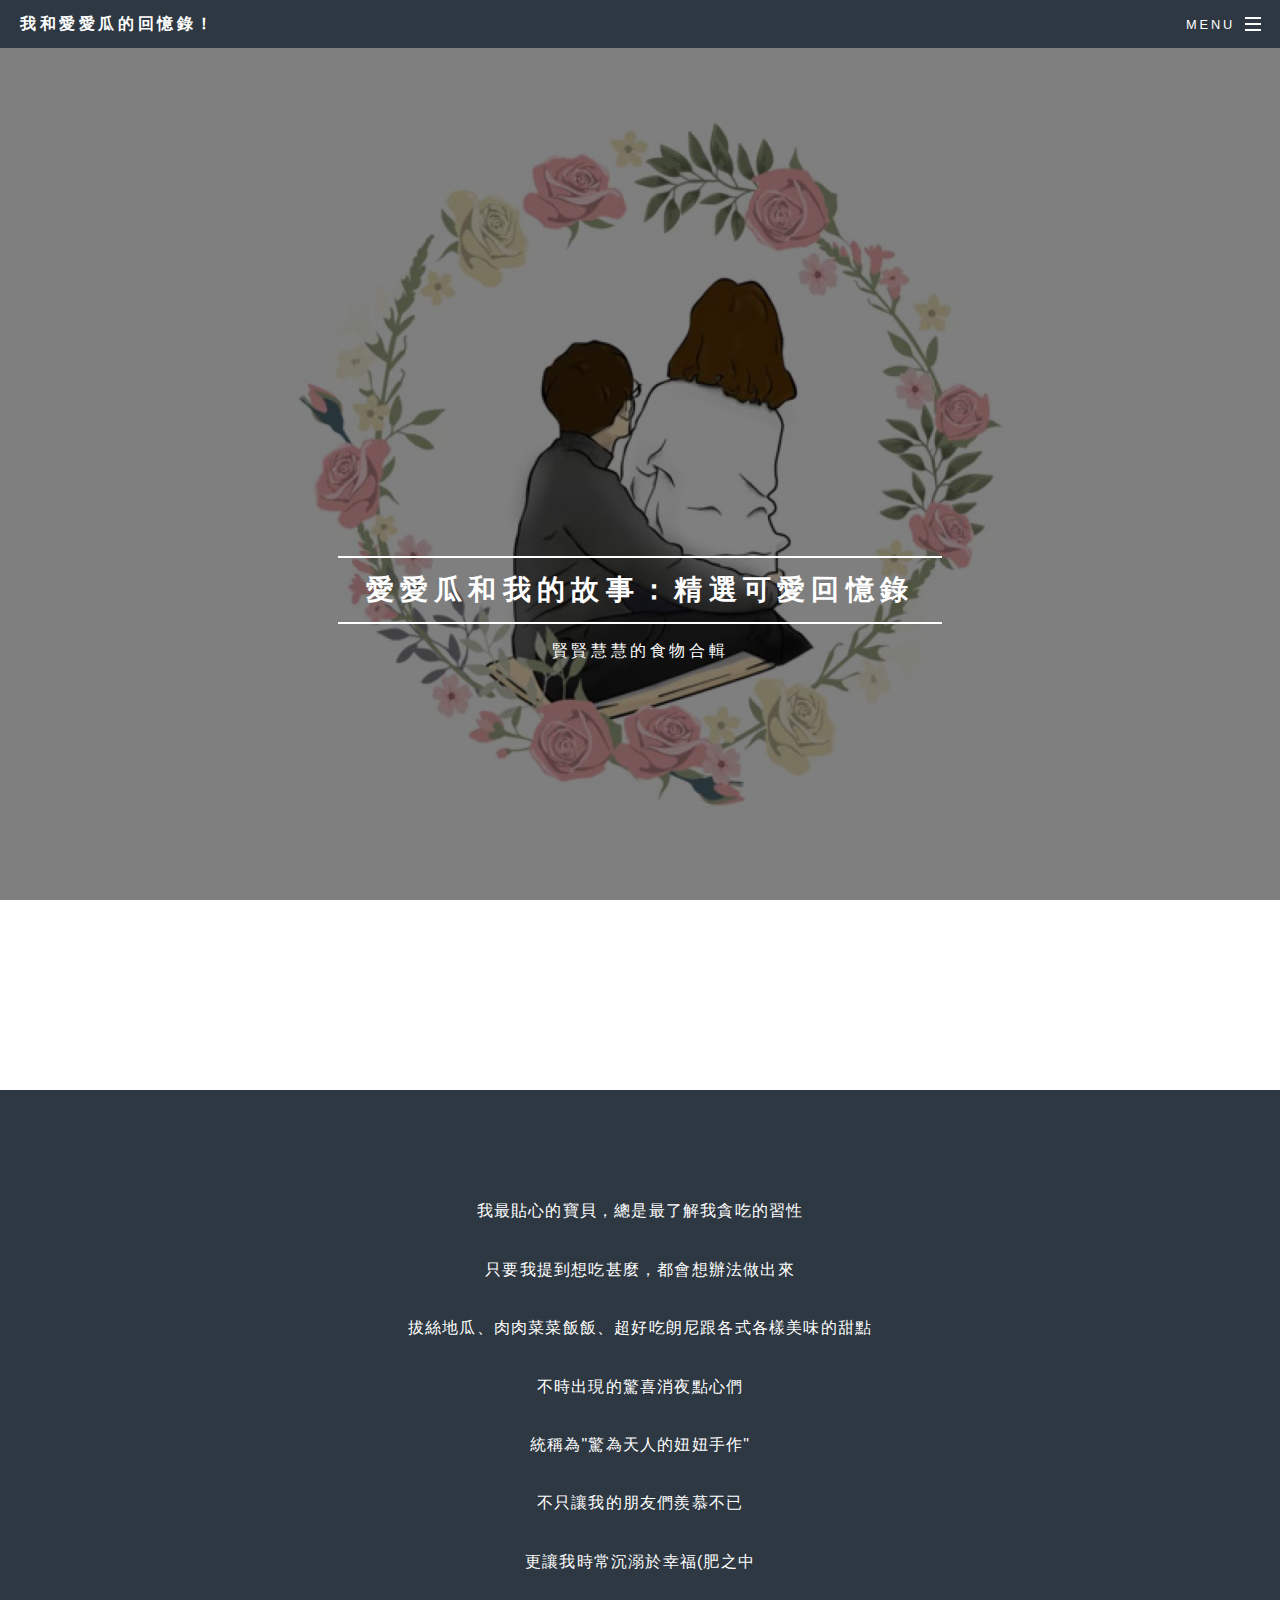
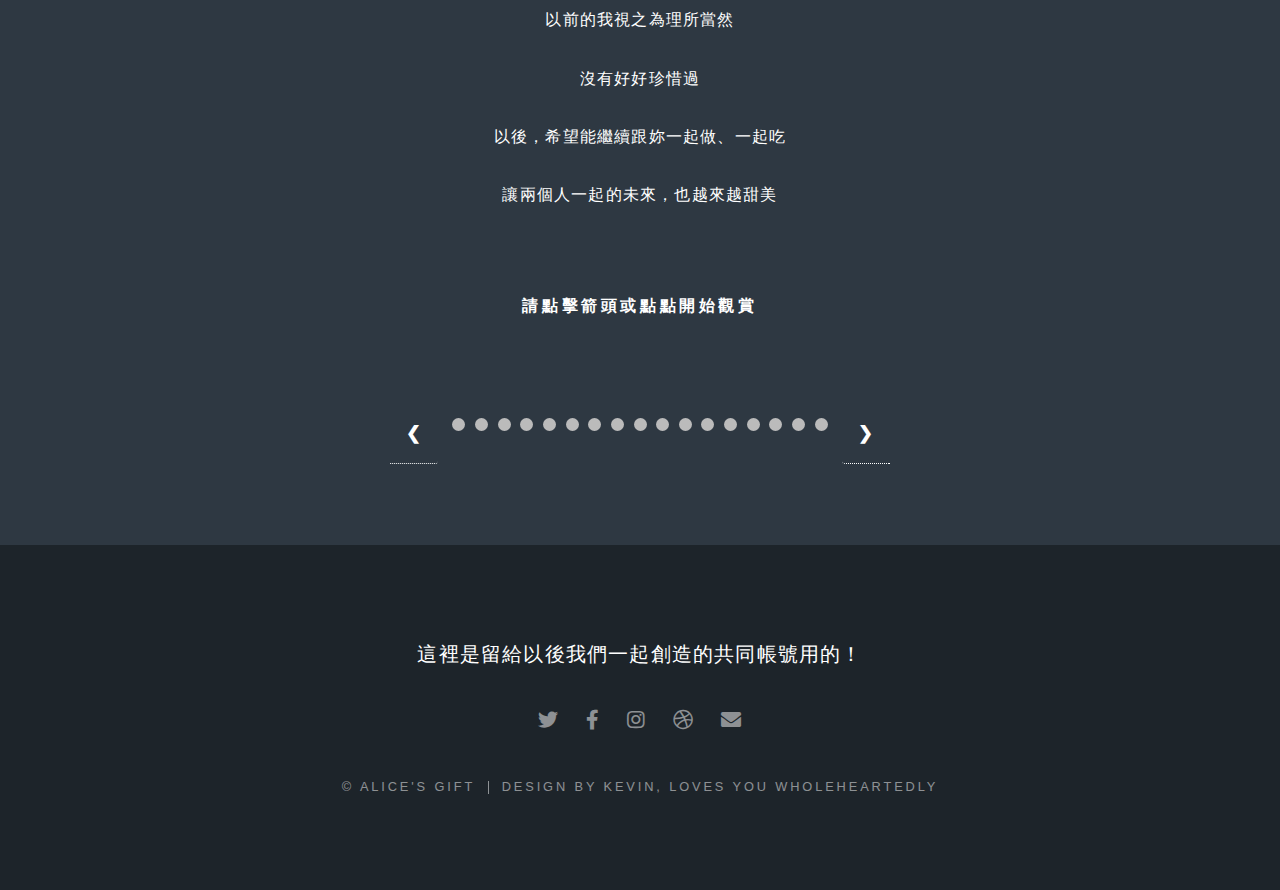
<file: memories_foods.html>
<!DOCTYPE HTML>
<!--
	Spectral by HTML5 UP
	html5up.net | @ajlkn
	Free for personal and commercial use under the CCA 3.0 license (html5up.net/license)
-->
<html>
	<head>
		<title>Memories</title>
		<meta charset="utf-8" />
		<meta name="viewport" content="width=device-width, initial-scale=1, user-scalable=no" />
		<link rel="stylesheet" href="assets/css/main.css" />
		<noscript><link rel="stylesheet" href="assets/css/noscript.css" /></noscript>
		<script>
			var slideIndex = 1;
			showSlides(slideIndex);

			function plusSlides(n) {
			showSlides(slideIndex += n);
			}

			function currentSlide(n) {
			showSlides(slideIndex = n);
			}

			function showSlides(n) {
			var i;
			var slides = document.getElementsByClassName("mySlides");
			var dots = document.getElementsByClassName("dot");
			if (n > slides.length) {slideIndex = 1} 
			if (n < 1) {slideIndex = slides.length}
			for (i = 0; i < slides.length; i++) {
				slides[i].style.display = "none"; 
			}
			for (i = 0; i < dots.length; i++) {
				dots[i].className = dots[i].className.replace(" active", "");
			}
			slides[slideIndex-1].style.display = "block"; 
			dots[slideIndex-1].className += " active";
			}
		</script>
		<style>
			* {box-sizing:border-box}
			body {font-family: Verdana,sans-serif;margin:0}
			.mySlides {
				display:none;
			}

			/* Slideshow container */
			.slideshow-container {
			max-height: 750px;
			max-width: 500px;
			position: relative;
			margin: auto;
			}
			

			/* Next & previous buttons */
			.prev, .next {
			cursor: pointer;
			position: absolute;
			top: 50%;
			width: auto;
			padding: 16px;
			margin-top: -22px;
			color: white;
			font-weight: bold;
			font-size: 18px;
			transition: 0.6s ease;
			border-radius: 0 3px 3px 0;
			}

			/* Position the "next button" to the right */
			.next {
			right: 0;
			border-radius: 3px 0 0 3px;
			}

			/* On hover, add a black background color with a little bit see-through */
			.prev:hover, .next:hover {
			background-color: rgba(0,0,0,0.8);
			}

			/* Caption text */
			.text {
			color: #f2f2f2;
			font-size: 15px;
			padding: 8px 12px;
			position: absolute;
			bottom: 8px;
			width: 100%;
			text-align: center;
			}

			/* Number text (1/3 etc) */
			.numbertext {
			color: #f2f2f2;
			font-size: 12px;
			padding: 8px 12px;
			position: absolute;
			top: 0;
			}

			/* The dots/bullets/indicators */
			.dot {
			cursor:pointer;
			height: 13px;
			width: 13px;
			margin: 0 2px;
			background-color: #bbb;
			border-radius: 50%;
			display: inline-block;
			transition: background-color 0.6s ease;
			}

			.active, .dot:hover {
			background-color: #717171;
			}

			/* Fading animation */
			.fade {
			-webkit-animation-name: fade;
			-webkit-animation-duration: 1.5s;
			animation-name: fade;
			animation-duration: 1.5s;
			}

			@-webkit-keyframes fade {
			from {opacity: .4} 
			to {opacity: 1}
			}

			@keyframes fade {
			from {opacity: .4} 
			to {opacity: 1}
			}

			/* On smaller screens, decrease text size */
			@media only screen and (max-width: 300px) {
			.prev, .next,.text {font-size: 11px}
			}
		</style>
	</head>
	<body class="is-preload">

		<!-- Page Wrapper -->
			<div id="page-wrapper">

				<!-- Header -->
					<header id="header">
						<h1><a href="index.html">我和愛愛瓜的回憶錄！</a></h1>
						<nav id="nav">
							<ul>
								<li class="special">
									<a href="#menu" class="menuToggle"><span>Menu</span></a>
									<div id="menu">
										<ul>
											<li><a href="index.html">我是主頁</a></li>
											<li><a href="memories_hangout.html">可可愛愛的日常合輯</a></li>
											<li><a href="memories_eat.html">貪貪吃吃的覓食合輯</a></li>
											<li><a href="memories_themePark.html">開開心心的樂園合輯</a></li>
											<li><a href="memories_graduate.html">快快樂樂的畢業合輯</a></li>
											<li><a href="memories_foods.html">賢賢慧慧的食物合輯</a></li>
											</li>
											<li><a href="guarantee.html">真真誠誠的承諾合輯</a></li>
										</ul>
									</div>
								</li>
							</ul>
						</nav>
					</header>

				<!-- Main -->
					<article id="main">
						<header>
							<section id="banner">
								<div class="inner">
									<h2>愛愛瓜和我的故事：精選可愛回憶錄</h2>
									<p>賢賢慧慧的食物合輯</p>	
								</div>
							</section>
						</header>
						
						<section id="eat" class="inner">
							<div style="text-align: center;">
								<br>
								<p>我最貼心的寶貝，總是最了解我貪吃的習性</p>
								<p>只要我提到想吃甚麼，都會想辦法做出來</p>
								<p>拔絲地瓜、肉肉菜菜飯飯、超好吃朗尼跟各式各樣美味的甜點</p>
								<p>不時出現的驚喜消夜點心們</p>
								<p>統稱為"驚為天人的妞妞手作"</p>
								<p>不只讓我的朋友們羨慕不已</p>
								<p>更讓我時常沉溺於幸福(肥之中</p>
								<p>以前的我視之為理所當然</p>
								<p>沒有好好珍惜過</p>
								<P>以後，希望能繼續跟妳一起做、一起吃</P>
								<p>讓兩個人一起的未來，也越來越甜美</p>
								<br><br>
								<h4>請點擊箭頭或點點開始觀賞</h4>
							</div>
							<br><br><br>
							<div id="slideshow1" class="slideshow-container"> 
								<div class="mySlides fade"> 
									<img src="images/food1.jpg" style="width:100%"> 
								</div> 
								<div class="mySlides fade"> 
									<img src="images/food2.jpg" style="width:100%"> 
								</div> 
								<div class="mySlides fade">  
									<img src="images/food3.jpg" style="width:100%"> 
								</div>
								<div class="mySlides fade">  
									<img src="images/food4.jpg" style="width:100%"> 
								</div>
								<div class="mySlides fade">  
									<img src="images/food5.jpg" style="width:100%"> 
								</div>
								<div class="mySlides fade">  
									<img src="images/food6.jpg" style="width:100%"> 
								</div>
								<div class="mySlides fade">  
									<img src="images/food7.jpg" style="width:100%"> 
								</div>
								<div class="mySlides fade">  
									<img src="images/food8.jpg" style="width:100%"> 
								</div> 
								<div class="mySlides fade">  
									<img src="images/food9.jpg" style="width:100%"> 
								</div> 
								<div class="mySlides fade">  
									<img src="images/food10.jpg" style="width:100%"> 
								</div> 
								<div class="mySlides fade"> 
									<img src="images/food11.jpg" style="width:100%"> 
								</div>
								<div class="mySlides fade"> 
									<img src="images/food12.jpg" style="width:100%"> 
								</div>
								<div class="mySlides fade"> 
									<img src="images/food13.jpg" style="width:100%"> 
								</div>
								<div class="mySlides fade"> 
									<img src="images/food14.jpg" style="width:100%"> 
								</div>
								<div class="mySlides fade"> 
									<img src="images/food15.jpg" style="width:100%"> 
								</div>
								<div class="mySlides fade"> 
									<img src="images/food16.jpg" style="width:100%"> 
								</div>
								<div class="mySlides fade"> 
									<img src="images/foodNI.jpg" style="width:100%"> 
								</div>
							
								<a class="prev" onclick="plusSlides(-1,slideshow1)">&#10094;</a> 
								<a class="next" onclick="plusSlides(1, slideshow1)">&#10095;</a> 
							
								<div style="text-align:center"> 
									<span class="dot" onclick="currentSlide(1, slideshow1)"></span> 
									<span class="dot" onclick="currentSlide(2, slideshow1)"></span> 
									<span class="dot" onclick="currentSlide(3, slideshow1)"></span>
									<span class="dot" onclick="currentSlide(4, slideshow1)"></span>
									<span class="dot" onclick="currentSlide(5, slideshow1)"></span>
									<span class="dot" onclick="currentSlide(6, slideshow1)"></span>
									<span class="dot" onclick="currentSlide(7, slideshow1)"></span>
									<span class="dot" onclick="currentSlide(8, slideshow1)"></span>
									<span class="dot" onclick="currentSlide(9, slideshow1)"></span>
									<span class="dot" onclick="currentSlide(10, slideshow1)"></span>
									<span class="dot" onclick="currentSlide(11, slideshow1)"></span>
									<span class="dot" onclick="currentSlide(12, slideshow1)"></span>
									<span class="dot" onclick="currentSlide(13, slideshow1)"></span>
									<span class="dot" onclick="currentSlide(14, slideshow1)"></span>
									<span class="dot" onclick="currentSlide(15, slideshow1)"></span>
									<span class="dot" onclick="currentSlide(16, slideshow1)"></span>
									<span class="dot" onclick="currentSlide(17, slideshow1)"></span>
								</div> 
							</div> 
							<br><br><br><br> 
						</section>
						
					</article>
					

				<!-- Footer -->
					<footer id="footer">
						<ul class="icons">
							<p>這裡是留給以後我們一起創造的共同帳號用的！</p>
							<li><a href="#" class="icon brands fa-twitter"><span class="label">Twitter</span></a></li>
							<li><a href="#" class="icon brands fa-facebook-f"><span class="label">Facebook</span></a></li>
							<li><a href="#" class="icon brands fa-instagram"><span class="label">Instagram</span></a></li>
							<li><a href="#" class="icon brands fa-dribbble"><span class="label">Dribbble</span></a></li>
							<li><a href="#" class="icon solid fa-envelope"><span class="label">Email</span></a></li>
						</ul>
						<ul class="copyright">
							<li>&copy; Alice's Gift</li><li>Design by Kevin, loves you wholeheartedly</li>
						</ul>
					</footer>

			</div>

		<!-- Scripts -->
			<script src="assets/js/jquery.min.js"></script>
			<script src="assets/js/jquery.scrollex.min.js"></script>
			<script src="assets/js/jquery.scrolly.min.js"></script>
			<script src="assets/js/browser.min.js"></script>
			<script src="assets/js/breakpoints.min.js"></script>
			<script src="assets/js/util.js"></script>
			<script src="assets/js/main.js"></script>

	</body>
</html>
</file>
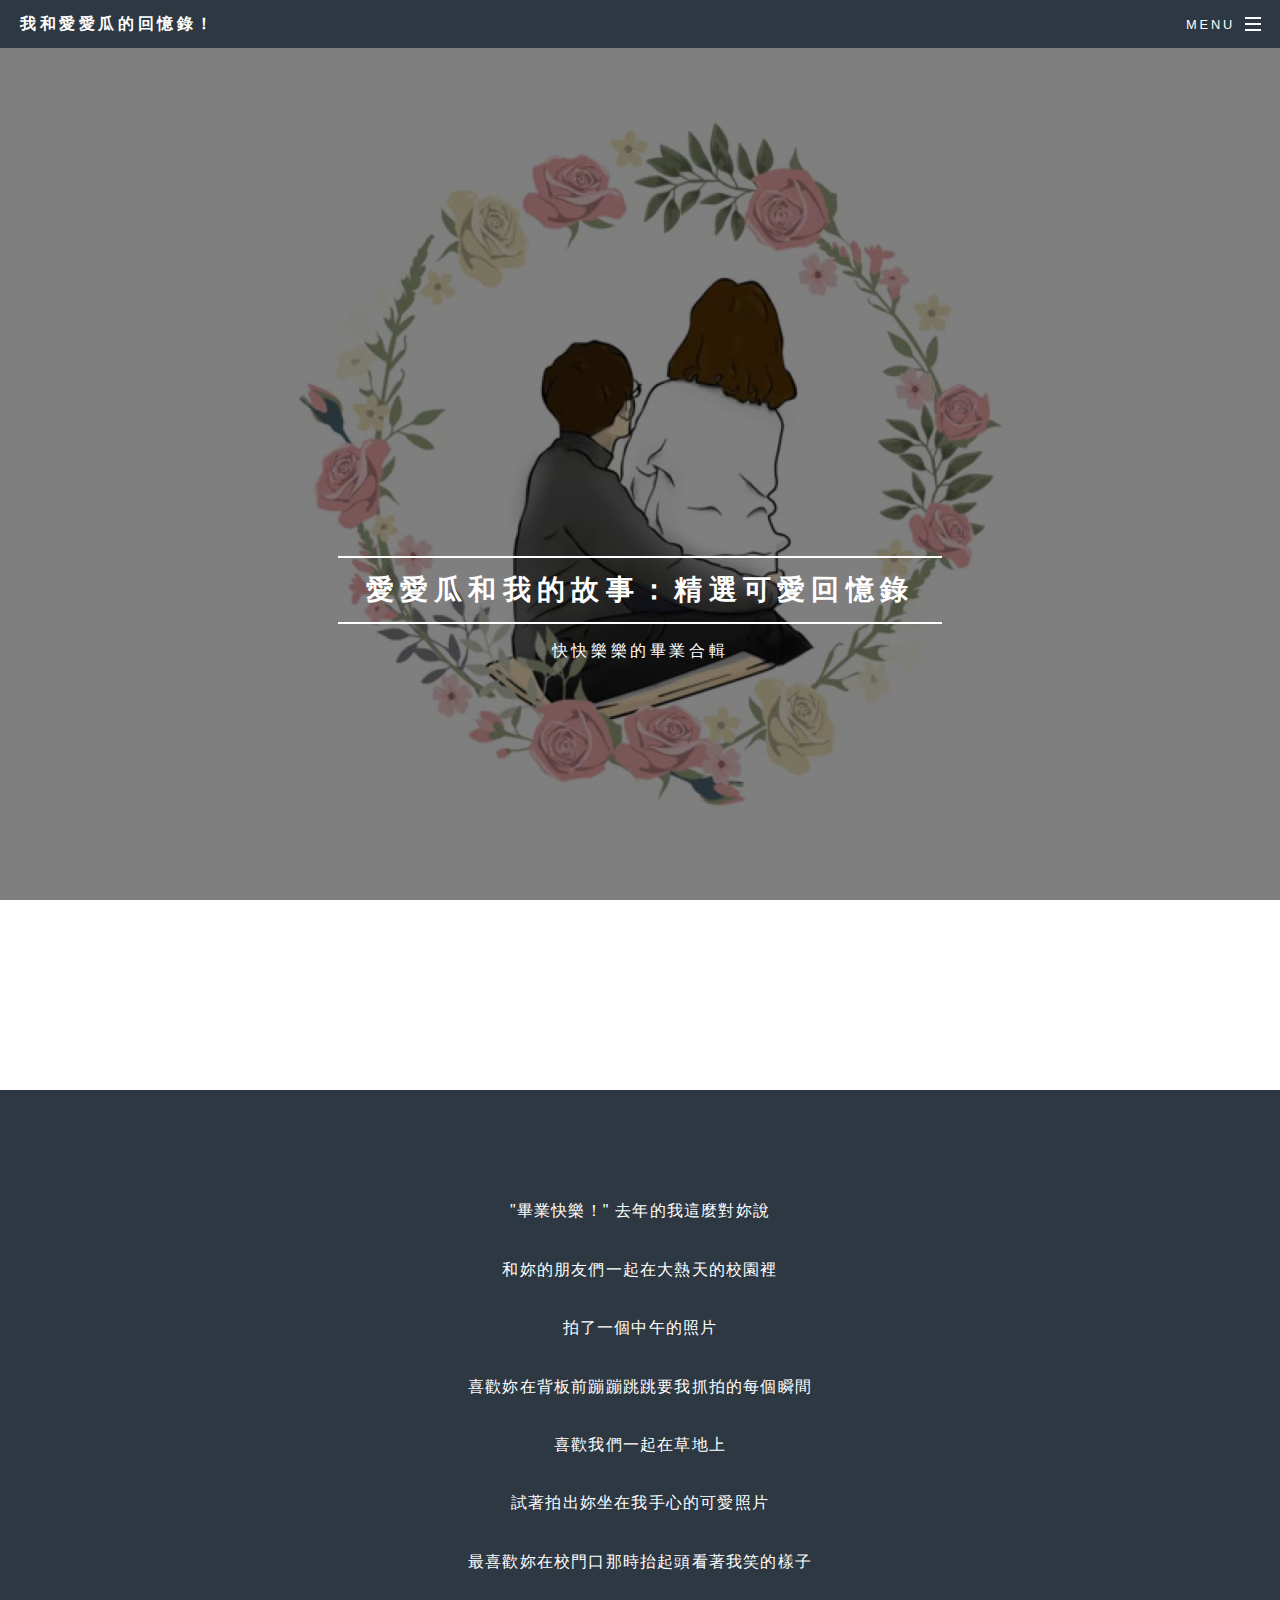
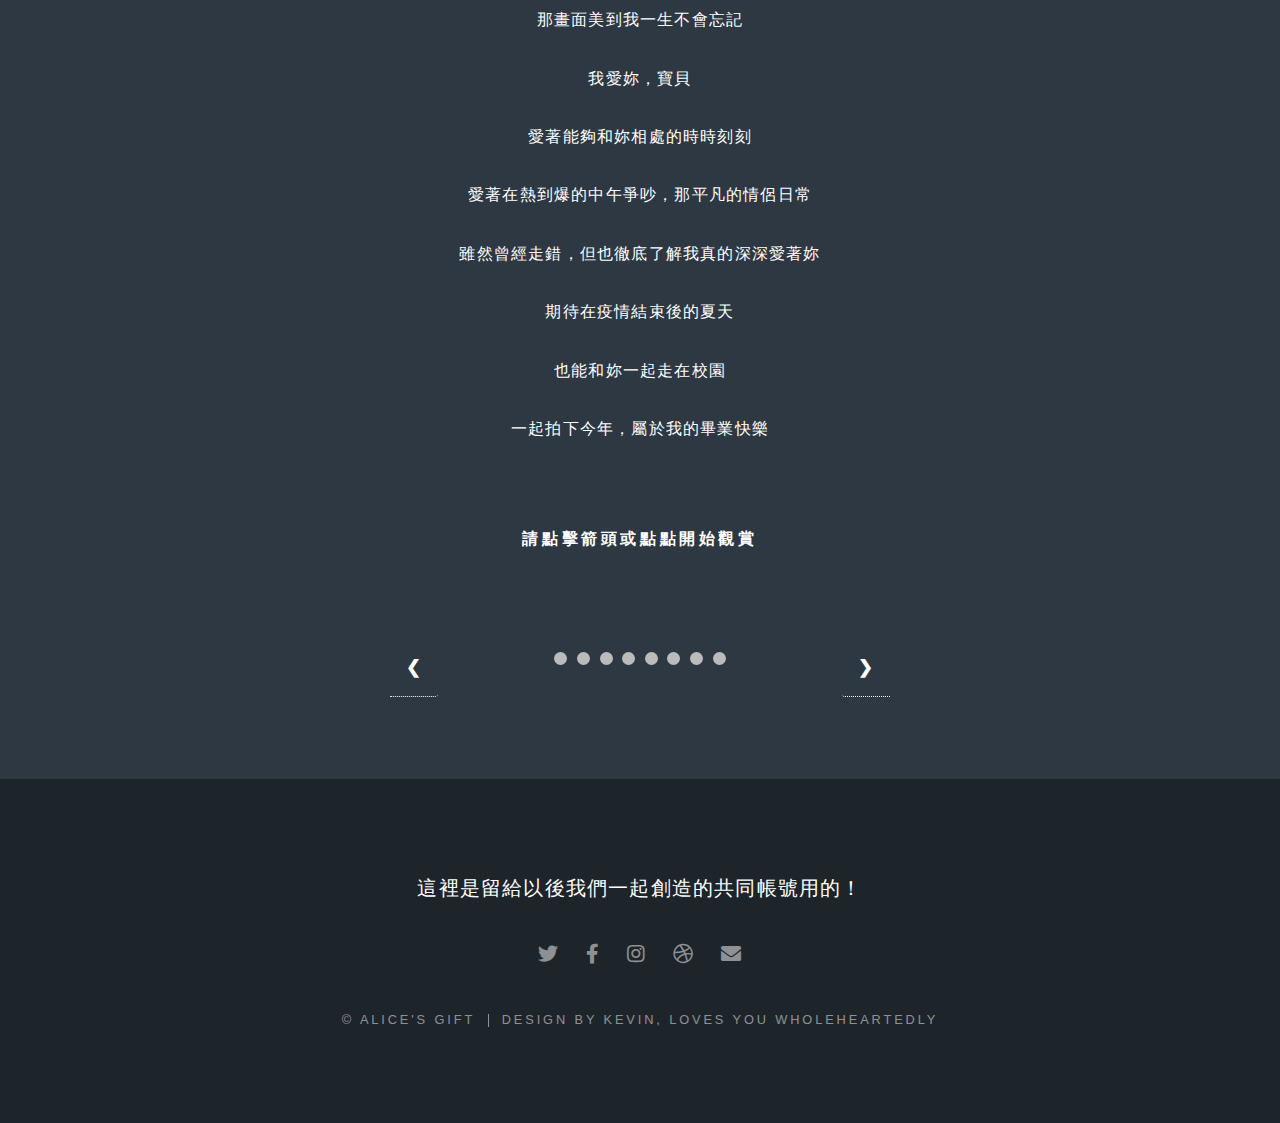
<file: memories_graduate.html>
<!DOCTYPE HTML>
<!--
	Spectral by HTML5 UP
	html5up.net | @ajlkn
	Free for personal and commercial use under the CCA 3.0 license (html5up.net/license)
-->
<html>
	<head>
		<title>Memories</title>
		<meta charset="utf-8" />
		<meta name="viewport" content="width=device-width, initial-scale=1, user-scalable=no" />
		<link rel="stylesheet" href="assets/css/main.css" />
		<noscript><link rel="stylesheet" href="assets/css/noscript.css" /></noscript>
		<script>
			var slideIndex = 1;
			showSlides(slideIndex);

			function plusSlides(n) {
			showSlides(slideIndex += n);
			}

			function currentSlide(n) {
			showSlides(slideIndex = n);
			}

			function showSlides(n) {
			var i;
			var slides = document.getElementsByClassName("mySlides");
			var dots = document.getElementsByClassName("dot");
			if (n > slides.length) {slideIndex = 1} 
			if (n < 1) {slideIndex = slides.length}
			for (i = 0; i < slides.length; i++) {
				slides[i].style.display = "none"; 
			}
			for (i = 0; i < dots.length; i++) {
				dots[i].className = dots[i].className.replace(" active", "");
			}
			slides[slideIndex-1].style.display = "block"; 
			dots[slideIndex-1].className += " active";
			}
		</script>
		<style>
			* {box-sizing:border-box}
			body {font-family: Verdana,sans-serif;margin:0}
			.mySlides {
				display:none;
			}

			/* Slideshow container */
			.slideshow-container {
			max-height: 750px;
			max-width: 500px;
			position: relative;
			margin: auto;
			}
			

			/* Next & previous buttons */
			.prev, .next {
			cursor: pointer;
			position: absolute;
			top: 50%;
			width: auto;
			padding: 16px;
			margin-top: -22px;
			color: white;
			font-weight: bold;
			font-size: 18px;
			transition: 0.6s ease;
			border-radius: 0 3px 3px 0;
			}

			/* Position the "next button" to the right */
			.next {
			right: 0;
			border-radius: 3px 0 0 3px;
			}

			/* On hover, add a black background color with a little bit see-through */
			.prev:hover, .next:hover {
			background-color: rgba(0,0,0,0.8);
			}

			/* Caption text */
			.text {
			color: #f2f2f2;
			font-size: 15px;
			padding: 8px 12px;
			position: absolute;
			bottom: 8px;
			width: 100%;
			text-align: center;
			}

			/* Number text (1/3 etc) */
			.numbertext {
			color: #f2f2f2;
			font-size: 12px;
			padding: 8px 12px;
			position: absolute;
			top: 0;
			}

			/* The dots/bullets/indicators */
			.dot {
			cursor:pointer;
			height: 13px;
			width: 13px;
			margin: 0 2px;
			background-color: #bbb;
			border-radius: 50%;
			display: inline-block;
			transition: background-color 0.6s ease;
			}

			.active, .dot:hover {
			background-color: #717171;
			}

			/* Fading animation */
			.fade {
			-webkit-animation-name: fade;
			-webkit-animation-duration: 1.5s;
			animation-name: fade;
			animation-duration: 1.5s;
			}

			@-webkit-keyframes fade {
			from {opacity: .4} 
			to {opacity: 1}
			}

			@keyframes fade {
			from {opacity: .4} 
			to {opacity: 1}
			}

			/* On smaller screens, decrease text size */
			@media only screen and (max-width: 300px) {
			.prev, .next,.text {font-size: 11px}
			}
		</style>
	</head>
	<body class="is-preload">

		<!-- Page Wrapper -->
			<div id="page-wrapper">

				<!-- Header -->
					<header id="header">
						<h1><a href="index.html">我和愛愛瓜的回憶錄！</a></h1>
						<nav id="nav">
							<ul>
								<li class="special">
									<a href="#menu" class="menuToggle"><span>Menu</span></a>
									<div id="menu">
										<ul>
											<li><a href="index.html">我是主頁</a></li>
											<li><a href="memories_hangout.html">可可愛愛的日常合輯</a></li>
											<li><a href="memories_eat.html">貪貪吃吃的覓食合輯</a></li>
											<li><a href="memories_themePark.html">開開心心的樂園合輯</a></li>
											<li><a href="memories_graduate.html">快快樂樂的畢業合輯</a></li>
											<li><a href="memories_foods.html">賢賢慧慧的食物合輯</a></li>
											</li>
											<li><a href="guarantee.html">真真誠誠的承諾合輯</a></li>
										</ul>
									</div>
								</li>
							</ul>
						</nav>
					</header>

				<!-- Main -->
					<article id="main">
						<header>
							<section id="banner">
								<div class="inner">
									<h2>愛愛瓜和我的故事：精選可愛回憶錄</h2>
									<p>快快樂樂的畢業合輯</p>	
								</div>
							</section>
						</header>
						
						<section id="eat" class="inner">
							<div style="text-align: center;">
								<br>
								<p>"畢業快樂！" 去年的我這麼對妳說</p>
								<p>和妳的朋友們一起在大熱天的校園裡</p>
								<p>拍了一個中午的照片</p>
								<p>喜歡妳在背板前蹦蹦跳跳要我抓拍的每個瞬間</p>
								<p>喜歡我們一起在草地上</p>
								<p>試著拍出妳坐在我手心的可愛照片</p>
								<p>最喜歡妳在校門口那時抬起頭看著我笑的樣子</p>
								<p>那畫面美到我一生不會忘記</p>
								<p>我愛妳，寶貝</p>
								<p>愛著能夠和妳相處的時時刻刻</p>
								<p>愛著在熱到爆的中午爭吵，那平凡的情侶日常</p>
								<P>雖然曾經走錯，但也徹底了解我真的深深愛著妳</P>
								<p>期待在疫情結束後的夏天</p>
								<p>也能和妳一起走在校園</p>
								<p>一起拍下今年，屬於我的畢業快樂</p>
								<br><br>
								<h4>請點擊箭頭或點點開始觀賞</h4>
							</div>
							<br><br><br>
							<div id="slideshow1" class="slideshow-container"> 
								<div class="mySlides fade"> 
									<img src="images/graduate1.jpg" style="width:100%"> 
								</div> 
								<div class="mySlides fade"> 
									<img src="images/graduate2.jpg" style="width:100%"> 
								</div> 
								<div class="mySlides fade">  
									<img src="images/graduate3.jpg" style="width:100%"> 
								</div>
								<div class="mySlides fade">  
									<img src="images/graduate4.jpg" style="width:100%"> 
								</div>
								<div class="mySlides fade">  
									<img src="images/graduate5.jpg" style="width:100%"> 
								</div>
								<div class="mySlides fade">  
									<img src="images/graduate6.jpg" style="width:100%"> 
								</div>
								<div class="mySlides fade">  
									<img src="images/graduate7.jpg" style="width:100%"> 
								</div>
								<div class="mySlides fade">  
									<img src="images/graduate8.jpg" style="width:100%"> 
								</div>
							
								<a class="prev" onclick="plusSlides(-1,slideshow1)">&#10094;</a> 
								<a class="next" onclick="plusSlides(1, slideshow1)">&#10095;</a> 
							
								<div style="text-align:center"> 
									<span class="dot" onclick="currentSlide(1, slideshow1)"></span> 
									<span class="dot" onclick="currentSlide(2, slideshow1)"></span> 
									<span class="dot" onclick="currentSlide(3, slideshow1)"></span>
									<span class="dot" onclick="currentSlide(4, slideshow1)"></span>
									<span class="dot" onclick="currentSlide(5, slideshow1)"></span>
									<span class="dot" onclick="currentSlide(6, slideshow1)"></span>
									<span class="dot" onclick="currentSlide(7, slideshow1)"></span>
									<span class="dot" onclick="currentSlide(8, slideshow1)"></span>
								</div> 
							</div> 
							<br><br><br><br> 
						</section>
						
					</article>
					

				<!-- Footer -->
					<footer id="footer">
						<ul class="icons">
							<p>這裡是留給以後我們一起創造的共同帳號用的！</p>
							<li><a href="#" class="icon brands fa-twitter"><span class="label">Twitter</span></a></li>
							<li><a href="#" class="icon brands fa-facebook-f"><span class="label">Facebook</span></a></li>
							<li><a href="#" class="icon brands fa-instagram"><span class="label">Instagram</span></a></li>
							<li><a href="#" class="icon brands fa-dribbble"><span class="label">Dribbble</span></a></li>
							<li><a href="#" class="icon solid fa-envelope"><span class="label">Email</span></a></li>
						</ul>
						<ul class="copyright">
							<li>&copy; Alice's Gift</li><li>Design by Kevin, loves you wholeheartedly</li>
						</ul>
					</footer>

			</div>

		<!-- Scripts -->
			<script src="assets/js/jquery.min.js"></script>
			<script src="assets/js/jquery.scrollex.min.js"></script>
			<script src="assets/js/jquery.scrolly.min.js"></script>
			<script src="assets/js/browser.min.js"></script>
			<script src="assets/js/breakpoints.min.js"></script>
			<script src="assets/js/util.js"></script>
			<script src="assets/js/main.js"></script>

	</body>
</html>
</file>
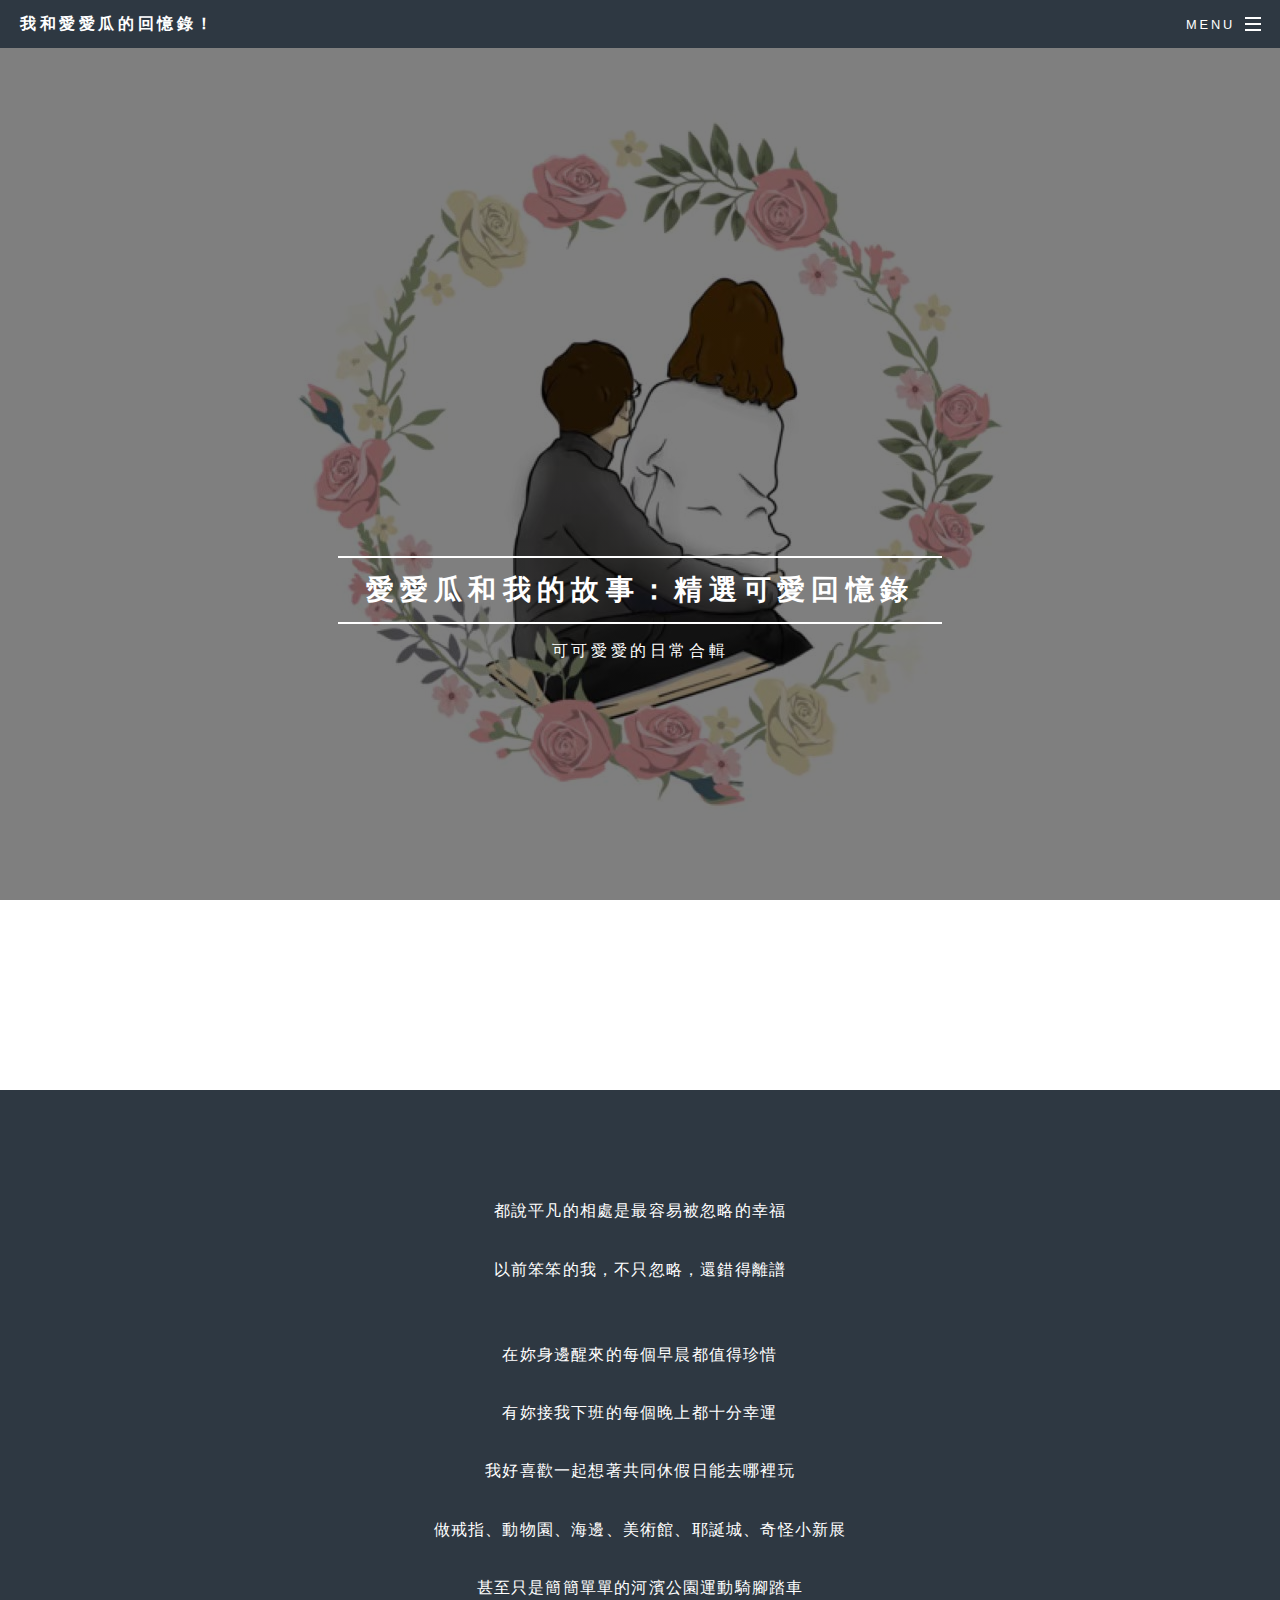
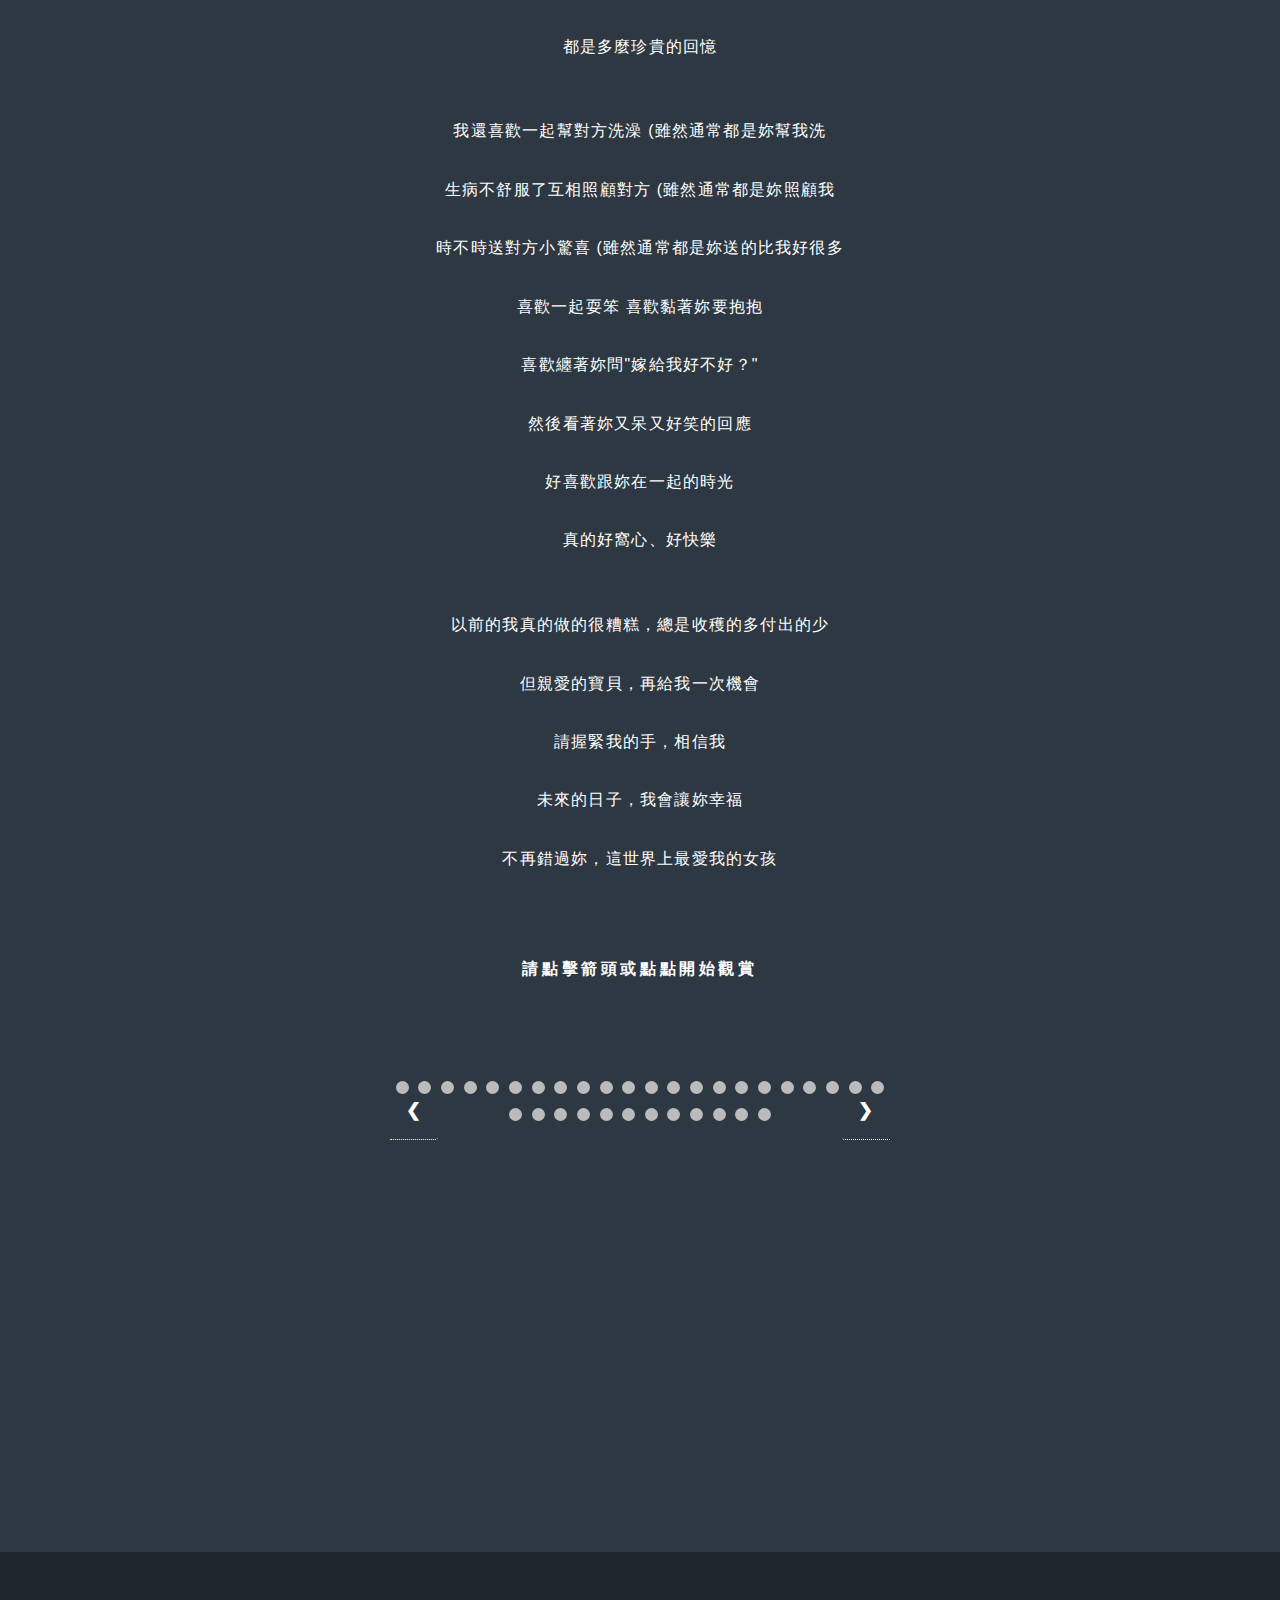
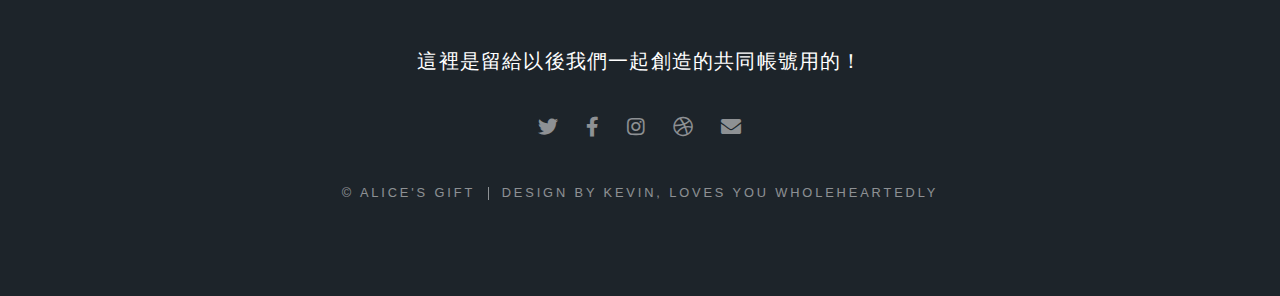
<file: memories_hangout.html>
<!DOCTYPE HTML>
<!--
	Spectral by HTML5 UP
	html5up.net | @ajlkn
	Free for personal and commercial use under the CCA 3.0 license (html5up.net/license)
-->
<html>
	<head>
		<title>Memories</title>
		<meta charset="utf-8" />
		<meta name="viewport" content="width=device-width, initial-scale=1, user-scalable=no" />
		<link rel="stylesheet" href="assets/css/main.css" />
		<noscript><link rel="stylesheet" href="assets/css/noscript.css" /></noscript>
		<script>
			var slideIndex = 1;
			showSlides(slideIndex);

			function plusSlides(n) {
			showSlides(slideIndex += n);
			}

			function currentSlide(n) {
			showSlides(slideIndex = n);
			}

			function showSlides(n) {
			var i;
			var slides = document.getElementsByClassName("mySlides");
			var dots = document.getElementsByClassName("dot");
			if (n > slides.length) {slideIndex = 1} 
			if (n < 1) {slideIndex = slides.length}
			for (i = 0; i < slides.length; i++) {
				slides[i].style.display = "none"; 
			}
			for (i = 0; i < dots.length; i++) {
				dots[i].className = dots[i].className.replace(" active", "");
			}
			slides[slideIndex-1].style.display = "block"; 
			dots[slideIndex-1].className += " active";
			}
		</script>
		<style>
			* {box-sizing:border-box}
			body {font-family: Verdana,sans-serif;margin:0}
			.mySlides {
				display:none;
			}

			/* Slideshow container */
			.slideshow-container {
			max-height: 750px;
			max-width: 500px;
			position: relative;
			margin: auto;
			}
			
			

			/* Next & previous buttons */
			.prev, .next {
			cursor: pointer;
			position: absolute;
			top: 50%;
			width: auto;
			padding: 16px;
			margin-top: -22px;
			color: white;
			font-weight: bold;
			font-size: 18px;
			transition: 0.6s ease;
			border-radius: 0 3px 3px 0;
			}

			/* Position the "next button" to the right */
			.next {
			right: 0;
			border-radius: 3px 0 0 3px;
			}

			/* On hover, add a black background color with a little bit see-through */
			.prev:hover, .next:hover {
			background-color: rgba(0,0,0,0.8);
			}

			/* Caption text */
			.text {
			color: #f2f2f2;
			font-size: 15px;
			padding: 8px 12px;
			position: absolute;
			bottom: 8px;
			width: 100%;
			text-align: center;
			}

			/* Number text (1/3 etc) */
			.numbertext {
			color: #f2f2f2;
			font-size: 12px;
			padding: 8px 12px;
			position: absolute;
			top: 0;
			}

			/* The dots/bullets/indicators */
			.dot {
			cursor:pointer;
			height: 13px;
			width: 13px;
			margin: 0 2px;
			background-color: #bbb;
			border-radius: 50%;
			display: inline-block;
			transition: background-color 0.6s ease;
			}

			.active, .dot:hover {
			background-color: #717171;
			}

			/* Fading animation */
			.fade {
			-webkit-animation-name: fade;
			-webkit-animation-duration: 1.5s;
			animation-name: fade;
			animation-duration: 1.5s;
			}

			@-webkit-keyframes fade {
			from {opacity: .4} 
			to {opacity: 1}
			}

			@keyframes fade {
			from {opacity: .4} 
			to {opacity: 1}
			}

			/* On smaller screens, decrease text size */
			@media only screen and (max-width: 300px) {
			.prev, .next,.text {font-size: 11px}
			}
		</style>
	</head>
	<body class="is-preload">

		<!-- Page Wrapper -->
			<div id="page-wrapper">

				<!-- Header -->
					<header id="header">
						<h1><a href="index.html">我和愛愛瓜的回憶錄！</a></h1>
						<nav id="nav">
							<ul>
								<li class="special">
									<a href="#menu" class="menuToggle"><span>Menu</span></a>
									<div id="menu">
										<ul>
											<li><a href="index.html">我是主頁</a></li>
											<li><a href="memories_hangout.html">可可愛愛的日常合輯</a></li>
											<li><a href="memories_eat.html">貪貪吃吃的覓食合輯</a></li>
											<li><a href="memories_themePark.html">開開心心的樂園合輯</a></li>
											<li><a href="memories_graduate.html">快快樂樂的畢業合輯</a></li>
											<li><a href="memories_foods.html">賢賢慧慧的食物合輯</a></li>
											</li>
											<li><a href="guarantee.html">真真誠誠的承諾合輯</a></li>
										</ul>
									</div>
								</li>
							</ul>
						</nav>
					</header>

				<!-- Main -->
					<article id="main">
						<header>
							<section id="banner">
								<div class="inner">
									<h2>愛愛瓜和我的故事：精選可愛回憶錄</h2>
									<p>可可愛愛的日常合輯</p>	
								</div>
							</section>
						</header>
						
						<section id="eat" class="inner">
							<div style="text-align: center;">
								<br>
								<p>都說平凡的相處是最容易被忽略的幸福</p>
								<p>以前笨笨的我，不只忽略，還錯得離譜</P>
								<br>
								<p>在妳身邊醒來的每個早晨都值得珍惜</p>
								<p>有妳接我下班的每個晚上都十分幸運</p>
								<p>我好喜歡一起想著共同休假日能去哪裡玩</p>
								<p>做戒指、動物園、海邊、美術館、耶誕城、奇怪小新展</p>
								<p>甚至只是簡簡單單的河濱公園運動騎腳踏車</p>
								<p>都是多麼珍貴的回憶</p>
								<br>
								<p>我還喜歡一起幫對方洗澡 (雖然通常都是妳幫我洗</p>
								<p>生病不舒服了互相照顧對方 (雖然通常都是妳照顧我</p>
								<p>時不時送對方小驚喜 (雖然通常都是妳送的比我好很多</p>
								<p>喜歡一起耍笨 喜歡黏著妳要抱抱</p>
								<p>喜歡纏著妳問"嫁給我好不好？"</p>
								<p>然後看著妳又呆又好笑的回應</p>
								<p>好喜歡跟妳在一起的時光</p>
								<p>真的好窩心、好快樂</p>
								<br>
								<p>以前的我真的做的很糟糕，總是收穫的多付出的少</p>
								<p>但親愛的寶貝，再給我一次機會</p>
								<p>請握緊我的手，相信我</p>
								<p>未來的日子，我會讓妳幸福</p>
								<p>不再錯過妳，這世界上最愛我的女孩</p>
								<br><br>
								<h4>請點擊箭頭或點點開始觀賞</h4>
							</div>
							<br><br><br>
							<div id="slideshow1" class="slideshow-container"> 
								<div class="mySlides fade"> 
									<img src="images/else1.jpg" style="width:100%"> 
								</div> 
								<div class="mySlides fade"> 
									<img src="images/else2.jpg" style="width:100%"> 
								</div> 
								<div class="mySlides fade">  
									<img src="images/else3.jpg" style="width:100%"> 
								</div>
								<div class="mySlides fade">  
									<img src="images/else4.jpg" style="width:100%"> 
								</div>
								<div class="mySlides fade">  
									<img src="images/else5.jpg" style="width:100%"> 
								</div>
								<div class="mySlides fade">  
									<img src="images/else6.jpg" style="width:100%"> 
								</div>
								<div class="mySlides fade">  
									<img src="images/else7.jpg" style="width:100%"> 
								</div>
								<div class="mySlides fade">  
									<img src="images/else8.jpg" style="width:100%"> 
								</div>
								<div class="mySlides fade">  
									<img src="images/else9.jpg" style="width:100%"> 
								</div>
								<div class="mySlides fade">  
									<img src="images/else10.jpg" style="width:100%"> 
								</div>
								<div class="mySlides fade">  
									<img src="images/else11.jpg" style="width:100%"> 
								</div>
								<div class="mySlides fade">  
									<img src="images/else12.jpg" style="width:100%"> 
								</div>
								<div class="mySlides fade">  
									<img src="images/else13.jpg" style="width:100%"> 
								</div>
								<div class="mySlides fade">  
									<img src="images/else14.jpg" style="width:100%"> 
								</div>
								<div class="mySlides fade">  
									<img src="images/else15.jpg" style="width:100%"> 
								</div>
								<div class="mySlides fade">  
									<img src="images/else16.jpg" style="width:100%"> 
								</div>
								<div class="mySlides fade">  
									<img src="images/else17.jpg" style="width:100%"> 
								</div>
								<div class="mySlides fade">  
									<img src="images/else18.jpg" style="width:100%"> 
								</div>
								<div class="mySlides fade">  
									<img src="images/else19.jpg" style="width:100%"> 
								</div>
								<div class="mySlides fade">  
									<img src="images/else20.jpg" style="width:100%"> 
								</div>
								<div class="mySlides fade">  
									<img src="images/else21.jpg" style="width:100%"> 
								</div>
								<div class="mySlides fade">  
									<img src="images/else22.jpg" style="width:100%"> 
								</div>
								<div class="mySlides fade">  
									<img src="images/else23.jpg" style="width:100%"> 
								</div>
								<div class="mySlides fade">  
									<img src="images/else24.jpg" style="width:100%"> 
								</div>
								<div class="mySlides fade">  
									<img src="images/else25.jpg" style="width:100%"> 
								</div>
								<div class="mySlides fade">  
									<img src="images/else26.jpg" style="width:100%"> 
								</div> 
								<div class="mySlides fade">  
									<img src="images/3d2n1.jpg" style="width:100%"> 
								</div> 
								<div class="mySlides fade">  
									<img src="images/3d2n2.jpg" style="width:100%"> 
								</div> 
								<div class="mySlides fade">  
									<img src="images/3d2n3.jpg" style="width:100%"> 
								</div> 
								<div class="mySlides fade">  
									<img src="images/3d2n4.jpg" style="width:100%"> 
								</div> 
								<div class="mySlides fade">  
									<img src="images/3d2n5.jpg" style="width:100%"> 
								</div> 
								<div class="mySlides fade">  
									<img src="images/3d2n6.jpg" style="width:100%"> 
								</div> 
								<div class="mySlides fade">  
									<img src="images/3d2n7.jpg" style="width:100%"> 
								</div>
								<div class="mySlides fade">  
									<img src="images/design1.jpg" style="width:100%"> 
								</div> 
							
								<a class="prev" onclick="plusSlides(-1,slideshow1)">&#10094;</a> 
								<a class="next" onclick="plusSlides(1, slideshow1)">&#10095;</a> 
							
								<div style="text-align:center"> 
									<span class="dot" onclick="currentSlide(1, slideshow1)"></span> 
									<span class="dot" onclick="currentSlide(2, slideshow1)"></span> 
									<span class="dot" onclick="currentSlide(3, slideshow1)"></span>
									<span class="dot" onclick="currentSlide(4, slideshow1)"></span>
									<span class="dot" onclick="currentSlide(5, slideshow1)"></span>
									<span class="dot" onclick="currentSlide(6, slideshow1)"></span>
									<span class="dot" onclick="currentSlide(7, slideshow1)"></span>
									<span class="dot" onclick="currentSlide(8, slideshow1)"></span>
									<span class="dot" onclick="currentSlide(9, slideshow1)"></span>
									<span class="dot" onclick="currentSlide(10, slideshow1)"></span>
									<span class="dot" onclick="currentSlide(11, slideshow1)"></span>
									<span class="dot" onclick="currentSlide(12, slideshow1)"></span>
									<span class="dot" onclick="currentSlide(13, slideshow1)"></span>
									<span class="dot" onclick="currentSlide(14, slideshow1)"></span>
									<span class="dot" onclick="currentSlide(15, slideshow1)"></span>
									<span class="dot" onclick="currentSlide(16, slideshow1)"></span>
									<span class="dot" onclick="currentSlide(17, slideshow1)"></span>
									<span class="dot" onclick="currentSlide(18, slideshow1)"></span> 
									<span class="dot" onclick="currentSlide(19, slideshow1)"></span> 
									<span class="dot" onclick="currentSlide(20, slideshow1)"></span>
									<span class="dot" onclick="currentSlide(21, slideshow1)"></span>
									<span class="dot" onclick="currentSlide(22, slideshow1)"></span>
									<span class="dot" onclick="currentSlide(23, slideshow1)"></span>
									<span class="dot" onclick="currentSlide(24, slideshow1)"></span>
									<span class="dot" onclick="currentSlide(25, slideshow1)"></span>
									<span class="dot" onclick="currentSlide(26, slideshow1)"></span>
									<span class="dot" onclick="currentSlide(27, slideshow1)"></span>
									<span class="dot" onclick="currentSlide(28, slideshow1)"></span>
									<span class="dot" onclick="currentSlide(29, slideshow1)"></span>
									<span class="dot" onclick="currentSlide(30, slideshow1)"></span>
									<span class="dot" onclick="currentSlide(31, slideshow1)"></span>
									<span class="dot" onclick="currentSlide(32, slideshow1)"></span>
									<span class="dot" onclick="currentSlide(33, slideshow1)"></span>
									<span class="dot" onclick="currentSlide(34, slideshow1)"></span>
								</div> 
							</div> 
							<br><br><br><br> <br><br><br><br> <br><br><br><br> <br><br><br><br> 
						</section>
						
					</article>
					

				<!-- Footer -->
					<footer id="footer">
						<ul class="icons">
							<p>這裡是留給以後我們一起創造的共同帳號用的！</p>
							<li><a href="#" class="icon brands fa-twitter"><span class="label">Twitter</span></a></li>
							<li><a href="#" class="icon brands fa-facebook-f"><span class="label">Facebook</span></a></li>
							<li><a href="#" class="icon brands fa-instagram"><span class="label">Instagram</span></a></li>
							<li><a href="#" class="icon brands fa-dribbble"><span class="label">Dribbble</span></a></li>
							<li><a href="#" class="icon solid fa-envelope"><span class="label">Email</span></a></li>
						</ul>
						<ul class="copyright">
							<li>&copy; Alice's Gift</li><li>Design by Kevin, loves you wholeheartedly</li>
						</ul>
					</footer>

			</div>

		<!-- Scripts -->
			<script src="assets/js/jquery.min.js"></script>
			<script src="assets/js/jquery.scrollex.min.js"></script>
			<script src="assets/js/jquery.scrolly.min.js"></script>
			<script src="assets/js/browser.min.js"></script>
			<script src="assets/js/breakpoints.min.js"></script>
			<script src="assets/js/util.js"></script>
			<script src="assets/js/main.js"></script>

	</body>
</html>
</file>
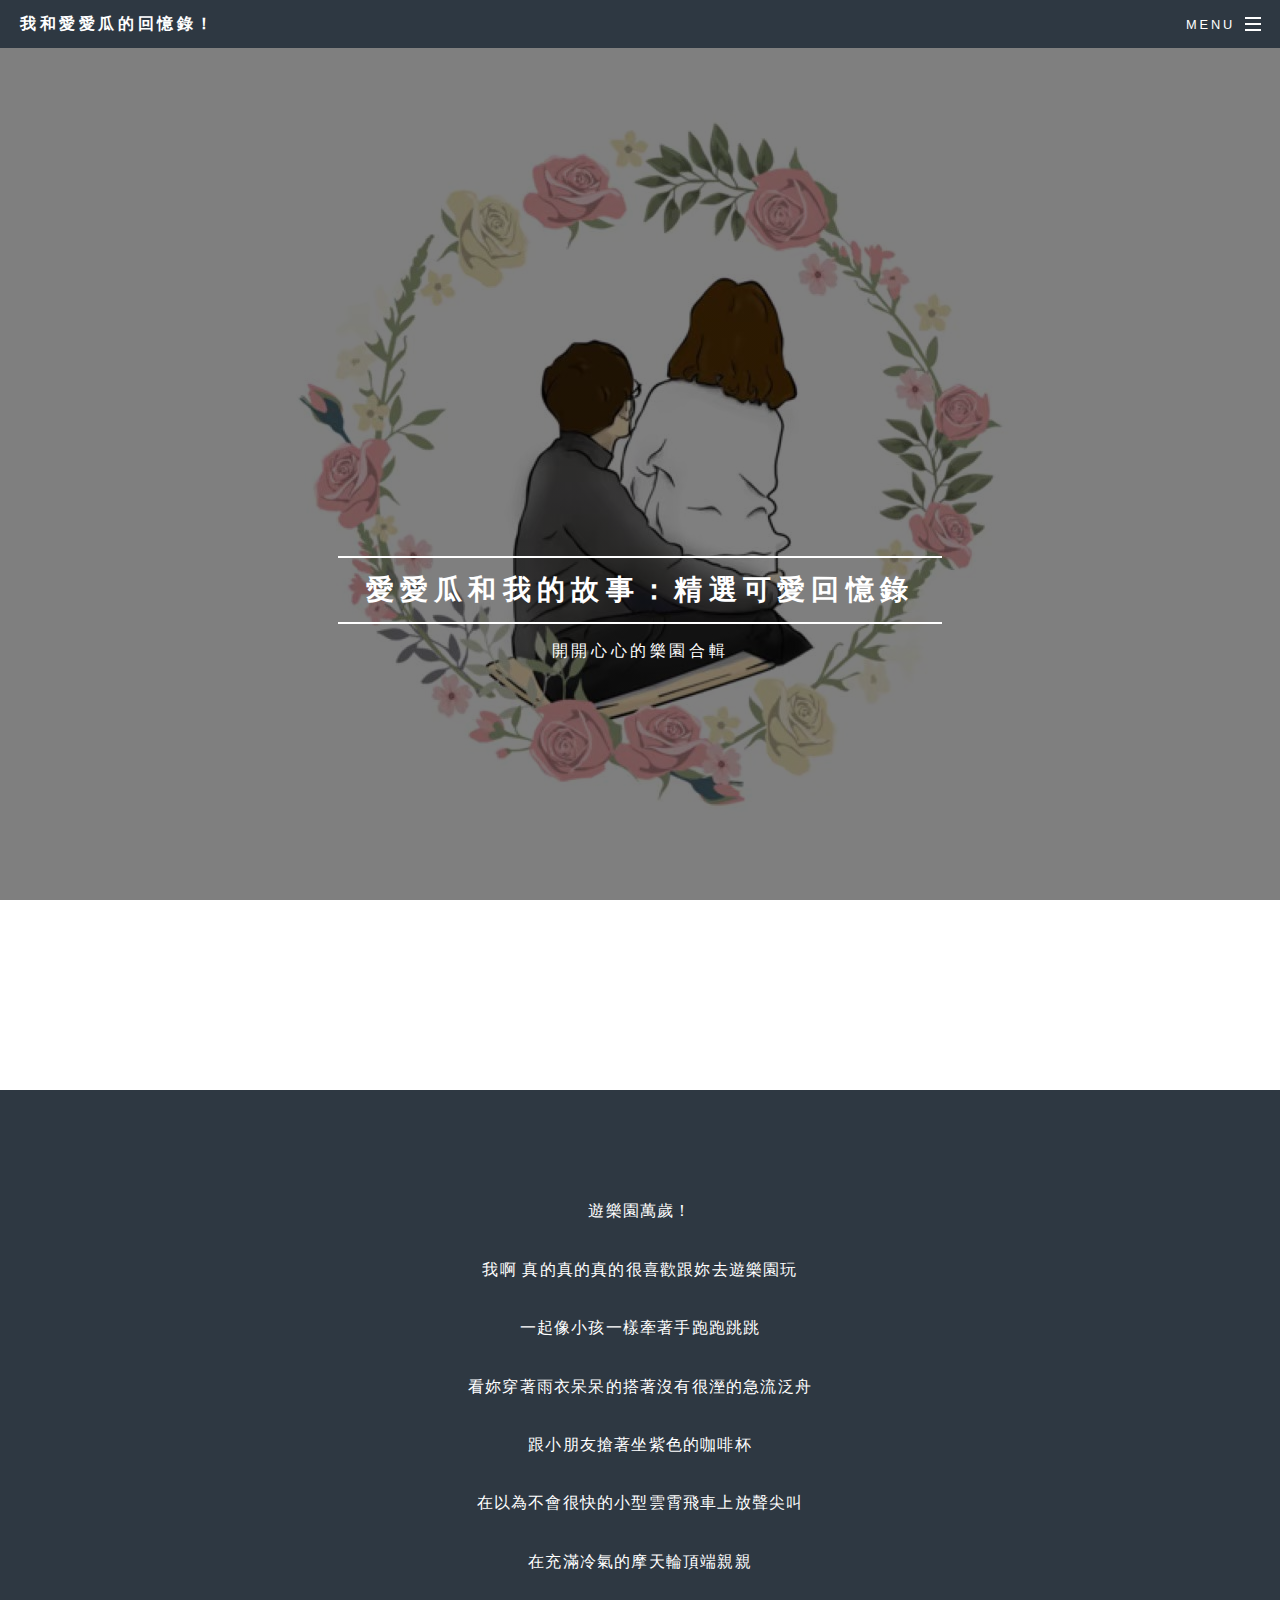
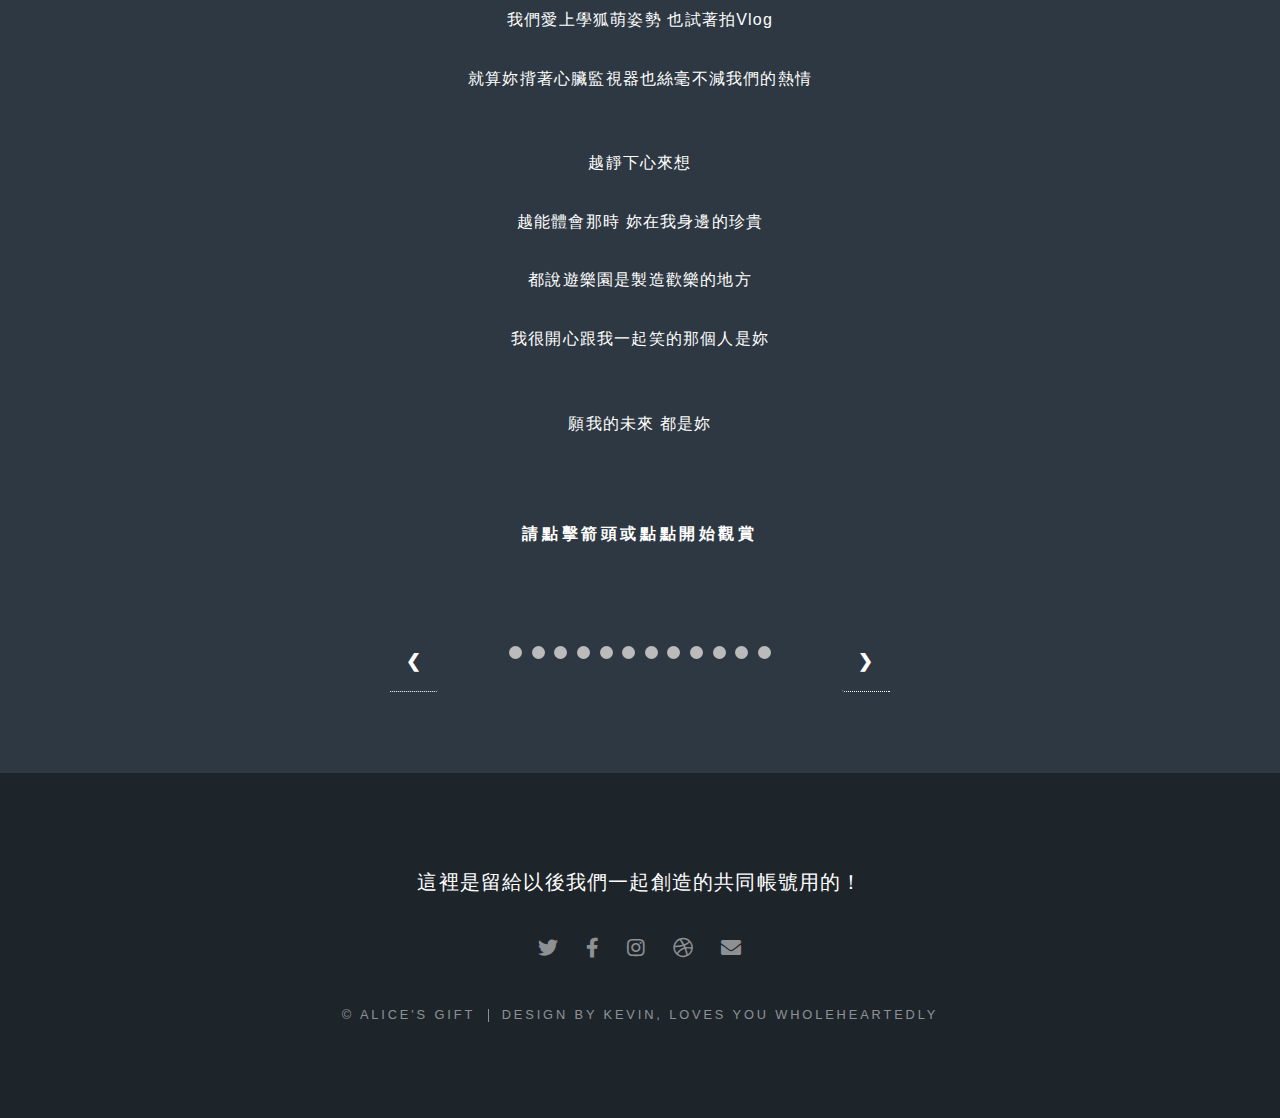
<file: memories_themePark.html>
<!DOCTYPE HTML>
<!--
	Spectral by HTML5 UP
	html5up.net | @ajlkn
	Free for personal and commercial use under the CCA 3.0 license (html5up.net/license)
-->
<html>
	<head>
		<title>Memories</title>
		<meta charset="utf-8" />
		<meta name="viewport" content="width=device-width, initial-scale=1, user-scalable=no" />
		<link rel="stylesheet" href="assets/css/main.css" />
		<noscript><link rel="stylesheet" href="assets/css/noscript.css" /></noscript>
		<script>
			var slideIndex = 1;
			showSlides(slideIndex);

			function plusSlides(n) {
			showSlides(slideIndex += n);
			}

			function currentSlide(n) {
			showSlides(slideIndex = n);
			}

			function showSlides(n) {
			var i;
			var slides = document.getElementsByClassName("mySlides");
			var dots = document.getElementsByClassName("dot");
			if (n > slides.length) {slideIndex = 1} 
			if (n < 1) {slideIndex = slides.length}
			for (i = 0; i < slides.length; i++) {
				slides[i].style.display = "none"; 
			}
			for (i = 0; i < dots.length; i++) {
				dots[i].className = dots[i].className.replace(" active", "");
			}
			slides[slideIndex-1].style.display = "block"; 
			dots[slideIndex-1].className += " active";
			}
		</script>
		<style>
			* {box-sizing:border-box}
			body {font-family: Verdana,sans-serif;margin:0}
			.mySlides {
				display:none;
			}

			img{
				max-height: 750px;
			}

			/* Slideshow container */
			.slideshow-container {
			max-height: 750px;
			max-width: 500px;
			position: relative;
			margin: auto;
			}
			

			/* Next & previous buttons */
			.prev, .next {
			cursor: pointer;
			position: absolute;
			top: 50%;
			width: auto;
			padding: 16px;
			margin-top: -22px;
			color: white;
			font-weight: bold;
			font-size: 18px;
			transition: 0.6s ease;
			border-radius: 0 3px 3px 0;
			}

			/* Position the "next button" to the right */
			.next {
			right: 0;
			border-radius: 3px 0 0 3px;
			}

			/* On hover, add a black background color with a little bit see-through */
			.prev:hover, .next:hover {
			background-color: rgba(0,0,0,0.8);
			}

			/* Caption text */
			.text {
			color: #f2f2f2;
			font-size: 15px;
			padding: 8px 12px;
			position: absolute;
			bottom: 8px;
			width: 100%;
			text-align: center;
			}

			/* Number text (1/3 etc) */
			.numbertext {
			color: #f2f2f2;
			font-size: 12px;
			padding: 8px 12px;
			position: absolute;
			top: 0;
			}

			/* The dots/bullets/indicators */
			.dot {
			cursor:pointer;
			height: 13px;
			width: 13px;
			margin: 0 2px;
			background-color: #bbb;
			border-radius: 50%;
			display: inline-block;
			transition: background-color 0.6s ease;
			}

			.active, .dot:hover {
			background-color: #717171;
			}

			/* Fading animation */
			.fade {
			-webkit-animation-name: fade;
			-webkit-animation-duration: 1.5s;
			animation-name: fade;
			animation-duration: 1.5s;
			}

			@-webkit-keyframes fade {
			from {opacity: .4} 
			to {opacity: 1}
			}

			@keyframes fade {
			from {opacity: .4} 
			to {opacity: 1}
			}

			/* On smaller screens, decrease text size */
			@media only screen and (max-width: 300px) {
			.prev, .next,.text {font-size: 11px}
			}
		</style>
	</head>
	<body class="is-preload">

		<!-- Page Wrapper -->
			<div id="page-wrapper">

				<!-- Header -->
					<header id="header">
						<h1><a href="index.html">我和愛愛瓜的回憶錄！</a></h1>
						<nav id="nav">
							<ul>
								<li class="special">
									<a href="#menu" class="menuToggle"><span>Menu</span></a>
									<div id="menu">
										<ul>
											<li><a href="index.html">我是主頁</a></li>
											<li><a href="memories_hangout.html">可可愛愛的日常合輯</a></li>
											<li><a href="memories_eat.html">貪貪吃吃的覓食合輯</a></li>
											<li><a href="memories_themePark.html">開開心心的樂園合輯</a></li>
											<li><a href="memories_graduate.html">快快樂樂的畢業合輯</a></li>
											<li><a href="memories_foods.html">賢賢慧慧的食物合輯</a></li>
											</li>
											<li><a href="guarantee.html">真真誠誠的承諾合輯</a></li>
										</ul>
									</div>
								</li>
							</ul>
						</nav>
					</header>

				<!-- Main -->
					<article id="main">
						<header>
							<section id="banner">
								<div class="inner">
									<h2>愛愛瓜和我的故事：精選可愛回憶錄</h2>
									<p>開開心心的樂園合輯</p>	
								</div>
							</section>
						</header>
						
						<section id="eat" class="inner">
							<div style="text-align: center;">
								<br>
								<p>遊樂園萬歲！</P>
								<p>我啊 真的真的真的很喜歡跟妳去遊樂園玩</p>
								<p>一起像小孩一樣牽著手跑跑跳跳</p>
								<p>看妳穿著雨衣呆呆的搭著沒有很溼的急流泛舟</p>
								<p>跟小朋友搶著坐紫色的咖啡杯</p>
								<p>在以為不會很快的小型雲霄飛車上放聲尖叫</p>
								<p>在充滿冷氣的摩天輪頂端親親</p>
								<p>我們愛上學狐萌姿勢 也試著拍Vlog</p>
								<p>就算妳揹著心臟監視器也絲毫不減我們的熱情</p>
								<br>
								<p>越靜下心來想</p>
								<p>越能體會那時 妳在我身邊的珍貴</p>
								<p>都說遊樂園是製造歡樂的地方</p>
								<p>我很開心跟我一起笑的那個人是妳</p>
								<br>
								<p>願我的未來 都是妳</p>
								<br><br>
								<h4>請點擊箭頭或點點開始觀賞</h4>
							</div>
							<br><br><br>
							<div id="slideshow1" class="slideshow-container"> 
								<div class="mySlides fade"> 
									<img src="images/leof1.jpg" style="width:100%"> 
								</div> 
								<div class="mySlides fade"> 
									<img src="images/leof2.jpg" style="width:100%"> 
								</div> 
								<div class="mySlides fade">  
									<img src="images/leof3.jpg" style="width:100%"> 
								</div>
								<div class="mySlides fade">  
									<img src="images/leof4.jpg" style="width:100%"> 
								</div>
								<div class="mySlides fade">  
									<img src="images/leof5.jpg" style="width:100%"> 
								</div>
								<div class="mySlides fade">  
									<img src="images/leof6.jpg" style="width:100%"> 
								</div>
								<div class="mySlides fade">  
									<img src="images/leof7.jpg" style="width:100%"> 
								</div>
								<div class="mySlides fade">  
									<img src="images/leof8.jpg" style="width:100%"> 
								</div> 
								<div class="mySlides fade">  
									<img src="images/leof9.jpg" style="width:100%"> 
								</div> 
								<div class="mySlides fade">  
									<img src="images/leof10.jpg" style="width:100%"> 
								</div> 
								<div class="mySlides fade">  
									<img src="images/leof11.jpg" style="width:100%"> 
								</div> 
								<div class="mySlides fade">  
									<img src="images/leof12.jpg" style="width:100%"> 
								</div> 
							
								<a class="prev" onclick="plusSlides(-1,slideshow1)">&#10094;</a> 
								<a class="next" onclick="plusSlides(1, slideshow1)">&#10095;</a> 
							
								<div style="text-align:center"> 
									<span class="dot" onclick="currentSlide(1, slideshow1)"></span> 
									<span class="dot" onclick="currentSlide(2, slideshow1)"></span> 
									<span class="dot" onclick="currentSlide(3, slideshow1)"></span>
									<span class="dot" onclick="currentSlide(4, slideshow1)"></span>
									<span class="dot" onclick="currentSlide(5, slideshow1)"></span>
									<span class="dot" onclick="currentSlide(6, slideshow1)"></span>
									<span class="dot" onclick="currentSlide(7, slideshow1)"></span>
									<span class="dot" onclick="currentSlide(8, slideshow1)"></span>
									<span class="dot" onclick="currentSlide(9, slideshow1)"></span>
									<span class="dot" onclick="currentSlide(10, slideshow1)"></span>
									<span class="dot" onclick="currentSlide(11, slideshow1)"></span>
									<span class="dot" onclick="currentSlide(12, slideshow1)"></span>
								</div> 
							</div> 
							<br><br><br><br> 
						</section>
						
					</article>
					

				<!-- Footer -->
					<footer id="footer">
						<ul class="icons">
							<p>這裡是留給以後我們一起創造的共同帳號用的！</p>
							<li><a href="#" class="icon brands fa-twitter"><span class="label">Twitter</span></a></li>
							<li><a href="#" class="icon brands fa-facebook-f"><span class="label">Facebook</span></a></li>
							<li><a href="#" class="icon brands fa-instagram"><span class="label">Instagram</span></a></li>
							<li><a href="#" class="icon brands fa-dribbble"><span class="label">Dribbble</span></a></li>
							<li><a href="#" class="icon solid fa-envelope"><span class="label">Email</span></a></li>
						</ul>
						<ul class="copyright">
							<li>&copy; Alice's Gift</li><li>Design by Kevin, loves you wholeheartedly</li>
						</ul>
					</footer>

			</div>

		<!-- Scripts -->
			<script src="assets/js/jquery.min.js"></script>
			<script src="assets/js/jquery.scrollex.min.js"></script>
			<script src="assets/js/jquery.scrolly.min.js"></script>
			<script src="assets/js/browser.min.js"></script>
			<script src="assets/js/breakpoints.min.js"></script>
			<script src="assets/js/util.js"></script>
			<script src="assets/js/main.js"></script>

	</body>
</html>
</file>
<file: assets/css/noscript.css>
/*
	Spectral by HTML5 UP
	html5up.net | @ajlkn
	Free for personal and commercial use under the CCA 3.0 license (html5up.net/license)
*/

/* Banner */

	body.is-preload #banner h2 {
		-moz-transform: none;
		-webkit-transform: none;
		-ms-transform: none;
		transform: none;
		opacity: 1;
	}

		body.is-preload #banner h2:before, body.is-preload #banner h2:after {
			width: 100%;
		}

	body.is-preload #banner .more {
		-moz-transform: none;
		-webkit-transform: none;
		-ms-transform: none;
		transform: none;
		opacity: 1;
	}

	body.is-preload #banner:after {
		opacity: 0;
	}
</file>
<file: assets/css/main.css>
@import url(fontawesome-all.min.css);
@import url("https://fonts.googleapis.com/css?family=Open+Sans:400,400italic,600,600italic,800,800italic");

/*
	Spectral by HTML5 UP
	html5up.net | @ajlkn
	Free for personal and commercial use under the CCA 3.0 license (html5up.net/license)
*/

html, body, div, span, applet, object,
iframe, h1, h2, h3, h4, h5, h6, p, blockquote,
pre, a, abbr, acronym, address, big, cite,
code, del, dfn, em, img, ins, kbd, q, s, samp,
small, strike, strong, sub, sup, tt, var, b,
u, i, center, dl, dt, dd, ol, ul, li, fieldset,
form, label, legend, table, caption, tbody,
tfoot, thead, tr, th, td, article, aside,
canvas, details, embed, figure, figcaption,
footer, header, hgroup, menu, nav, output, ruby,
section, summary, time, mark, audio, video {
	margin: 0;
	padding: 0;
	border: 0;
	font-size: 100%;
	font: inherit;
	vertical-align: baseline;}

article, aside, details, figcaption, figure,
footer, header, hgroup, menu, nav, section {
	display: block;}

body {
	line-height: 1;
}

ol, ul {
	list-style: none;
}

blockquote, q {
	quotes: none;
}

	blockquote:before, blockquote:after, q:before, q:after {
		content: '';
		content: none;
	}

table {
	border-collapse: collapse;
	border-spacing: 0;
}

body {
	-webkit-text-size-adjust: none;
}

mark {
	background-color: transparent;
	color: inherit;
}

input::-moz-focus-inner {
	border: 0;
	padding: 0;
}

input, select, textarea {
	-moz-appearance: none;
	-webkit-appearance: none;
	-ms-appearance: none;
	appearance: none;
}

/* Basic */

	@-ms-viewport {
		width: device-width;
	}

	html {
		box-sizing: border-box;
	}

	*, *:before, *:after {
		box-sizing: inherit;
	}

	body {
		background: #2e3842;
	}

		body.is-preload *, body.is-preload *:before, body.is-preload *:after {
			-moz-animation: none !important;
			-webkit-animation: none !important;
			-ms-animation: none !important;
			animation: none !important;
			-moz-transition: none !important;
			-webkit-transition: none !important;
			-ms-transition: none !important;
			transition: none !important;
		}

	body, input, select, textarea {
		color: #fff;
		font-family: "Open Sans", Helvetica, sans-serif;
		font-size: 15pt;
		font-weight: 400;
		letter-spacing: 0.075em;
		line-height: 1.65em;
	}

		@media screen and (max-width: 1680px) {

			body, input, select, textarea {
				font-size: 13pt;
			}

		}

		@media screen and (max-width: 1280px) {

			body, input, select, textarea {
				font-size: 12pt;
			}

		}

		@media screen and (max-width: 736px) {

			body, input, select, textarea {
				font-size: 11pt;
				letter-spacing: 0.0375em;
			}

		}

	a {
		-moz-transition: color 0.2s ease, border-bottom-color 0.2s ease;
		-webkit-transition: color 0.2s ease, border-bottom-color 0.2s ease;
		-ms-transition: color 0.2s ease, border-bottom-color 0.2s ease;
		transition: color 0.2s ease, border-bottom-color 0.2s ease;
		border-bottom: dotted 1px;
		color: inherit;
		text-decoration: none;
	}

		a:hover {
			border-bottom-color: transparent;
		}

	strong, b {
		color: #fff;
		font-weight: 600;
	}

	em, i {
		font-style: italic;
	}

	p {
		margin: 0 0 2em 0;
	}

	h1, h2, h3, h4, h5, h6 {
		color: #fff;
		font-weight: 800;
		letter-spacing: 0.225em;
		line-height: 1em;
		margin: 0 0 1em 0;
		text-transform: uppercase;
	}

		h1 a, h2 a, h3 a, h4 a, h5 a, h6 a {
			color: inherit;
			text-decoration: none;
		}

	h2 {
		font-size: 1.35em;
		line-height: 1.75em;
	}

		@media screen and (max-width: 736px) {

			h2 {
				font-size: 1.1em;
				line-height: 1.65em;
			}

		}

	h3 {
		font-size: 1.15em;
		line-height: 1.75em;
	}

		@media screen and (max-width: 736px) {

			h3 {
				font-size: 1em;
				line-height: 1.65em;
			}

		}

	h4 {
		font-size: 1em;
		line-height: 1.5em;
	}

	h5 {
		font-size: 0.8em;
		line-height: 1.5em;
	}

	h6 {
		font-size: 0.7em;
		line-height: 1.5em;
	}

	sub {
		font-size: 0.8em;
		position: relative;
		top: 0.5em;
	}

	sup {
		font-size: 0.8em;
		position: relative;
		top: -0.5em;
	}

	hr {
		border: 0;
		border-bottom: solid 2px #fff;
		margin: 3em 0;
	}

		hr.major {
			margin: 4.5em 0;
		}

	blockquote {
		border-left: solid 4px #fff;
		font-style: italic;
		margin: 0 0 2em 0;
		padding: 0.5em 0 0.5em 2em;
	}

	code {
		background: rgba(144, 144, 144, 0.25);
		border-radius: 3px;
		font-family: "Courier New", monospace;
		font-size: 0.9em;
		letter-spacing: 0;
		margin: 0 0.25em;
		padding: 0.25em 0.65em;
	}

	pre {
		-webkit-overflow-scrolling: touch;
		font-family: "Courier New", monospace;
		font-size: 0.9em;
		margin: 0 0 2em 0;
	}

		pre code {
			display: block;
			line-height: 1.75em;
			padding: 1em 1.5em;
			overflow-x: auto;
		}

	.align-left {
		text-align: left;
	}

	.align-center {
		text-align: center;
	}

	.align-right {
		text-align: right;
	}

/* Row */

	.row {
		display: flex;
		flex-wrap: wrap;
		box-sizing: border-box;
		align-items: stretch;
	}

		.row > * {
			box-sizing: border-box;
		}

		.row.gtr-uniform > * > :last-child {
			margin-bottom: 0;
		}

		.row.aln-left {
			justify-content: flex-start;
		}

		.row.aln-center {
			justify-content: center;
		}

		.row.aln-right {
			justify-content: flex-end;
		}

		.row.aln-top {
			align-items: flex-start;
		}

		.row.aln-middle {
			align-items: center;
		}

		.row.aln-bottom {
			align-items: flex-end;
		}

		.row > .imp {
			order: -1;
		}

		.row > .col-1 {
			width: 8.33333%;
		}

		.row > .off-1 {
			margin-left: 8.33333%;
		}

		.row > .col-2 {
			width: 16.66667%;
		}

		.row > .off-2 {
			margin-left: 16.66667%;
		}

		.row > .col-3 {
			width: 25%;
		}

		.row > .off-3 {
			margin-left: 25%;
		}

		.row > .col-4 {
			width: 33.33333%;
		}

		.row > .off-4 {
			margin-left: 33.33333%;
		}

		.row > .col-5 {
			width: 41.66667%;
		}

		.row > .off-5 {
			margin-left: 41.66667%;
		}

		.row > .col-6 {
			width: 50%;
		}

		.row > .off-6 {
			margin-left: 50%;
		}

		.row > .col-7 {
			width: 58.33333%;
		}

		.row > .off-7 {
			margin-left: 58.33333%;
		}

		.row > .col-8 {
			width: 66.66667%;
		}

		.row > .off-8 {
			margin-left: 66.66667%;
		}

		.row > .col-9 {
			width: 75%;
		}

		.row > .off-9 {
			margin-left: 75%;
		}

		.row > .col-10 {
			width: 83.33333%;
		}

		.row > .off-10 {
			margin-left: 83.33333%;
		}

		.row > .col-11 {
			width: 91.66667%;
		}

		.row > .off-11 {
			margin-left: 91.66667%;
		}

		.row > .col-12 {
			width: 100%;
		}

		.row > .off-12 {
			margin-left: 100%;
		}

		.row.gtr-0 {
			margin-top: 0;
			margin-left: 0em;
		}

			.row.gtr-0 > * {
				padding: 0 0 0 0em;
			}

			.row.gtr-0.gtr-uniform {
				margin-top: 0em;
			}

				.row.gtr-0.gtr-uniform > * {
					padding-top: 0em;
				}

		.row.gtr-25 {
			margin-top: 0;
			margin-left: -0.375em;
		}

			.row.gtr-25 > * {
				padding: 0 0 0 0.375em;
			}

			.row.gtr-25.gtr-uniform {
				margin-top: -0.375em;
			}

				.row.gtr-25.gtr-uniform > * {
					padding-top: 0.375em;
				}

		.row.gtr-50 {
			margin-top: 0;
			margin-left: -0.75em;
		}

			.row.gtr-50 > * {
				padding: 0 0 0 0.75em;
			}

			.row.gtr-50.gtr-uniform {
				margin-top: -0.75em;
			}

				.row.gtr-50.gtr-uniform > * {
					padding-top: 0.75em;
				}

		.row {
			margin-top: 0;
			margin-left: -1.5em;
		}

			.row > * {
				padding: 0 0 0 1.5em;
			}

			.row.gtr-uniform {
				margin-top: -1.5em;
			}

				.row.gtr-uniform > * {
					padding-top: 1.5em;
				}

		.row.gtr-150 {
			margin-top: 0;
			margin-left: -2.25em;
		}

			.row.gtr-150 > * {
				padding: 0 0 0 2.25em;
			}

			.row.gtr-150.gtr-uniform {
				margin-top: -2.25em;
			}

				.row.gtr-150.gtr-uniform > * {
					padding-top: 2.25em;
				}

		.row.gtr-200 {
			margin-top: 0;
			margin-left: -3em;
		}

			.row.gtr-200 > * {
				padding: 0 0 0 3em;
			}

			.row.gtr-200.gtr-uniform {
				margin-top: -3em;
			}

				.row.gtr-200.gtr-uniform > * {
					padding-top: 3em;
				}

		@media screen and (max-width: 1680px) {

			.row {
				display: flex;
				flex-wrap: wrap;
				box-sizing: border-box;
				align-items: stretch;
			}

				.row > * {
					box-sizing: border-box;
				}

				.row.gtr-uniform > * > :last-child {
					margin-bottom: 0;
				}

				.row.aln-left {
					justify-content: flex-start;
				}

				.row.aln-center {
					justify-content: center;
				}

				.row.aln-right {
					justify-content: flex-end;
				}

				.row.aln-top {
					align-items: flex-start;
				}

				.row.aln-middle {
					align-items: center;
				}

				.row.aln-bottom {
					align-items: flex-end;
				}

				.row > .imp-xlarge {
					order: -1;
				}

				.row > .col-1-xlarge {
					width: 8.33333%;
				}

				.row > .off-1-xlarge {
					margin-left: 8.33333%;
				}

				.row > .col-2-xlarge {
					width: 16.66667%;
				}

				.row > .off-2-xlarge {
					margin-left: 16.66667%;
				}

				.row > .col-3-xlarge {
					width: 25%;
				}

				.row > .off-3-xlarge {
					margin-left: 25%;
				}

				.row > .col-4-xlarge {
					width: 33.33333%;
				}

				.row > .off-4-xlarge {
					margin-left: 33.33333%;
				}

				.row > .col-5-xlarge {
					width: 41.66667%;
				}

				.row > .off-5-xlarge {
					margin-left: 41.66667%;
				}

				.row > .col-6-xlarge {
					width: 50%;
				}

				.row > .off-6-xlarge {
					margin-left: 50%;
				}

				.row > .col-7-xlarge {
					width: 58.33333%;
				}

				.row > .off-7-xlarge {
					margin-left: 58.33333%;
				}

				.row > .col-8-xlarge {
					width: 66.66667%;
				}

				.row > .off-8-xlarge {
					margin-left: 66.66667%;
				}

				.row > .col-9-xlarge {
					width: 75%;
				}

				.row > .off-9-xlarge {
					margin-left: 75%;
				}

				.row > .col-10-xlarge {
					width: 83.33333%;
				}

				.row > .off-10-xlarge {
					margin-left: 83.33333%;
				}

				.row > .col-11-xlarge {
					width: 91.66667%;
				}

				.row > .off-11-xlarge {
					margin-left: 91.66667%;
				}

				.row > .col-12-xlarge {
					width: 100%;
				}

				.row > .off-12-xlarge {
					margin-left: 100%;
				}

				.row.gtr-0 {
					margin-top: 0;
					margin-left: 0em;
				}

					.row.gtr-0 > * {
						padding: 0 0 0 0em;
					}

					.row.gtr-0.gtr-uniform {
						margin-top: 0em;
					}

						.row.gtr-0.gtr-uniform > * {
							padding-top: 0em;
						}

				.row.gtr-25 {
					margin-top: 0;
					margin-left: -0.375em;
				}

					.row.gtr-25 > * {
						padding: 0 0 0 0.375em;
					}

					.row.gtr-25.gtr-uniform {
						margin-top: -0.375em;
					}

						.row.gtr-25.gtr-uniform > * {
							padding-top: 0.375em;
						}

				.row.gtr-50 {
					margin-top: 0;
					margin-left: -0.75em;
				}

					.row.gtr-50 > * {
						padding: 0 0 0 0.75em;
					}

					.row.gtr-50.gtr-uniform {
						margin-top: -0.75em;
					}

						.row.gtr-50.gtr-uniform > * {
							padding-top: 0.75em;
						}

				.row {
					margin-top: 0;
					margin-left: -1.5em;
				}

					.row > * {
						padding: 0 0 0 1.5em;
					}

					.row.gtr-uniform {
						margin-top: -1.5em;
					}

						.row.gtr-uniform > * {
							padding-top: 1.5em;
						}

				.row.gtr-150 {
					margin-top: 0;
					margin-left: -2.25em;
				}

					.row.gtr-150 > * {
						padding: 0 0 0 2.25em;
					}

					.row.gtr-150.gtr-uniform {
						margin-top: -2.25em;
					}

						.row.gtr-150.gtr-uniform > * {
							padding-top: 2.25em;
						}

				.row.gtr-200 {
					margin-top: 0;
					margin-left: -3em;
				}

					.row.gtr-200 > * {
						padding: 0 0 0 3em;
					}

					.row.gtr-200.gtr-uniform {
						margin-top: -3em;
					}

						.row.gtr-200.gtr-uniform > * {
							padding-top: 3em;
						}

		}

		@media screen and (max-width: 1280px) {

			.row {
				display: flex;
				flex-wrap: wrap;
				box-sizing: border-box;
				align-items: stretch;
			}

				.row > * {
					box-sizing: border-box;
				}

				.row.gtr-uniform > * > :last-child {
					margin-bottom: 0;
				}

				.row.aln-left {
					justify-content: flex-start;
				}

				.row.aln-center {
					justify-content: center;
				}

				.row.aln-right {
					justify-content: flex-end;
				}

				.row.aln-top {
					align-items: flex-start;
				}

				.row.aln-middle {
					align-items: center;
				}

				.row.aln-bottom {
					align-items: flex-end;
				}

				.row > .imp-large {
					order: -1;
				}

				.row > .col-1-large {
					width: 8.33333%;
				}

				.row > .off-1-large {
					margin-left: 8.33333%;
				}

				.row > .col-2-large {
					width: 16.66667%;
				}

				.row > .off-2-large {
					margin-left: 16.66667%;
				}

				.row > .col-3-large {
					width: 25%;
				}

				.row > .off-3-large {
					margin-left: 25%;
				}

				.row > .col-4-large {
					width: 33.33333%;
				}

				.row > .off-4-large {
					margin-left: 33.33333%;
				}

				.row > .col-5-large {
					width: 41.66667%;
				}

				.row > .off-5-large {
					margin-left: 41.66667%;
				}

				.row > .col-6-large {
					width: 50%;
				}

				.row > .off-6-large {
					margin-left: 50%;
				}

				.row > .col-7-large {
					width: 58.33333%;
				}

				.row > .off-7-large {
					margin-left: 58.33333%;
				}

				.row > .col-8-large {
					width: 66.66667%;
				}

				.row > .off-8-large {
					margin-left: 66.66667%;
				}

				.row > .col-9-large {
					width: 75%;
				}

				.row > .off-9-large {
					margin-left: 75%;
				}

				.row > .col-10-large {
					width: 83.33333%;
				}

				.row > .off-10-large {
					margin-left: 83.33333%;
				}

				.row > .col-11-large {
					width: 91.66667%;
				}

				.row > .off-11-large {
					margin-left: 91.66667%;
				}

				.row > .col-12-large {
					width: 100%;
				}

				.row > .off-12-large {
					margin-left: 100%;
				}

				.row.gtr-0 {
					margin-top: 0;
					margin-left: 0em;
				}

					.row.gtr-0 > * {
						padding: 0 0 0 0em;
					}

					.row.gtr-0.gtr-uniform {
						margin-top: 0em;
					}

						.row.gtr-0.gtr-uniform > * {
							padding-top: 0em;
						}

				.row.gtr-25 {
					margin-top: 0;
					margin-left: -0.375em;
				}

					.row.gtr-25 > * {
						padding: 0 0 0 0.375em;
					}

					.row.gtr-25.gtr-uniform {
						margin-top: -0.375em;
					}

						.row.gtr-25.gtr-uniform > * {
							padding-top: 0.375em;
						}

				.row.gtr-50 {
					margin-top: 0;
					margin-left: -0.75em;
				}

					.row.gtr-50 > * {
						padding: 0 0 0 0.75em;
					}

					.row.gtr-50.gtr-uniform {
						margin-top: -0.75em;
					}

						.row.gtr-50.gtr-uniform > * {
							padding-top: 0.75em;
						}

				.row {
					margin-top: 0;
					margin-left: -1.5em;
				}

					.row > * {
						padding: 0 0 0 1.5em;
					}

					.row.gtr-uniform {
						margin-top: -1.5em;
					}

						.row.gtr-uniform > * {
							padding-top: 1.5em;
						}

				.row.gtr-150 {
					margin-top: 0;
					margin-left: -2.25em;
				}

					.row.gtr-150 > * {
						padding: 0 0 0 2.25em;
					}

					.row.gtr-150.gtr-uniform {
						margin-top: -2.25em;
					}

						.row.gtr-150.gtr-uniform > * {
							padding-top: 2.25em;
						}

				.row.gtr-200 {
					margin-top: 0;
					margin-left: -3em;
				}

					.row.gtr-200 > * {
						padding: 0 0 0 3em;
					}

					.row.gtr-200.gtr-uniform {
						margin-top: -3em;
					}

						.row.gtr-200.gtr-uniform > * {
							padding-top: 3em;
						}

		}

		@media screen and (max-width: 980px) {

			.row {
				display: flex;
				flex-wrap: wrap;
				box-sizing: border-box;
				align-items: stretch;
			}

				.row > * {
					box-sizing: border-box;
				}

				.row.gtr-uniform > * > :last-child {
					margin-bottom: 0;
				}

				.row.aln-left {
					justify-content: flex-start;
				}

				.row.aln-center {
					justify-content: center;
				}

				.row.aln-right {
					justify-content: flex-end;
				}

				.row.aln-top {
					align-items: flex-start;
				}

				.row.aln-middle {
					align-items: center;
				}

				.row.aln-bottom {
					align-items: flex-end;
				}

				.row > .imp-medium {
					order: -1;
				}

				.row > .col-1-medium {
					width: 8.33333%;
				}

				.row > .off-1-medium {
					margin-left: 8.33333%;
				}

				.row > .col-2-medium {
					width: 16.66667%;
				}

				.row > .off-2-medium {
					margin-left: 16.66667%;
				}

				.row > .col-3-medium {
					width: 25%;
				}

				.row > .off-3-medium {
					margin-left: 25%;
				}

				.row > .col-4-medium {
					width: 33.33333%;
				}

				.row > .off-4-medium {
					margin-left: 33.33333%;
				}

				.row > .col-5-medium {
					width: 41.66667%;
				}

				.row > .off-5-medium {
					margin-left: 41.66667%;
				}

				.row > .col-6-medium {
					width: 50%;
				}

				.row > .off-6-medium {
					margin-left: 50%;
				}

				.row > .col-7-medium {
					width: 58.33333%;
				}

				.row > .off-7-medium {
					margin-left: 58.33333%;
				}

				.row > .col-8-medium {
					width: 66.66667%;
				}

				.row > .off-8-medium {
					margin-left: 66.66667%;
				}

				.row > .col-9-medium {
					width: 75%;
				}

				.row > .off-9-medium {
					margin-left: 75%;
				}

				.row > .col-10-medium {
					width: 83.33333%;
				}

				.row > .off-10-medium {
					margin-left: 83.33333%;
				}

				.row > .col-11-medium {
					width: 91.66667%;
				}

				.row > .off-11-medium {
					margin-left: 91.66667%;
				}

				.row > .col-12-medium {
					width: 100%;
				}

				.row > .off-12-medium {
					margin-left: 100%;
				}

				.row.gtr-0 {
					margin-top: 0;
					margin-left: 0em;
				}

					.row.gtr-0 > * {
						padding: 0 0 0 0em;
					}

					.row.gtr-0.gtr-uniform {
						margin-top: 0em;
					}

						.row.gtr-0.gtr-uniform > * {
							padding-top: 0em;
						}

				.row.gtr-25 {
					margin-top: 0;
					margin-left: -0.375em;
				}

					.row.gtr-25 > * {
						padding: 0 0 0 0.375em;
					}

					.row.gtr-25.gtr-uniform {
						margin-top: -0.375em;
					}

						.row.gtr-25.gtr-uniform > * {
							padding-top: 0.375em;
						}

				.row.gtr-50 {
					margin-top: 0;
					margin-left: -0.75em;
				}

					.row.gtr-50 > * {
						padding: 0 0 0 0.75em;
					}

					.row.gtr-50.gtr-uniform {
						margin-top: -0.75em;
					}

						.row.gtr-50.gtr-uniform > * {
							padding-top: 0.75em;
						}

				.row {
					margin-top: 0;
					margin-left: -1.5em;
				}

					.row > * {
						padding: 0 0 0 1.5em;
					}

					.row.gtr-uniform {
						margin-top: -1.5em;
					}

						.row.gtr-uniform > * {
							padding-top: 1.5em;
						}

				.row.gtr-150 {
					margin-top: 0;
					margin-left: -2.25em;
				}

					.row.gtr-150 > * {
						padding: 0 0 0 2.25em;
					}

					.row.gtr-150.gtr-uniform {
						margin-top: -2.25em;
					}

						.row.gtr-150.gtr-uniform > * {
							padding-top: 2.25em;
						}

				.row.gtr-200 {
					margin-top: 0;
					margin-left: -3em;
				}

					.row.gtr-200 > * {
						padding: 0 0 0 3em;
					}

					.row.gtr-200.gtr-uniform {
						margin-top: -3em;
					}

						.row.gtr-200.gtr-uniform > * {
							padding-top: 3em;
						}

		}

		@media screen and (max-width: 736px) {

			.row {
				display: flex;
				flex-wrap: wrap;
				box-sizing: border-box;
				align-items: stretch;
			}

				.row > * {
					box-sizing: border-box;
				}

				.row.gtr-uniform > * > :last-child {
					margin-bottom: 0;
				}

				.row.aln-left {
					justify-content: flex-start;
				}

				.row.aln-center {
					justify-content: center;
				}

				.row.aln-right {
					justify-content: flex-end;
				}

				.row.aln-top {
					align-items: flex-start;
				}

				.row.aln-middle {
					align-items: center;
				}

				.row.aln-bottom {
					align-items: flex-end;
				}

				.row > .imp-small {
					order: -1;
				}

				.row > .col-1-small {
					width: 8.33333%;
				}

				.row > .off-1-small {
					margin-left: 8.33333%;
				}

				.row > .col-2-small {
					width: 16.66667%;
				}

				.row > .off-2-small {
					margin-left: 16.66667%;
				}

				.row > .col-3-small {
					width: 25%;
				}

				.row > .off-3-small {
					margin-left: 25%;
				}

				.row > .col-4-small {
					width: 33.33333%;
				}

				.row > .off-4-small {
					margin-left: 33.33333%;
				}

				.row > .col-5-small {
					width: 41.66667%;
				}

				.row > .off-5-small {
					margin-left: 41.66667%;
				}

				.row > .col-6-small {
					width: 50%;
				}

				.row > .off-6-small {
					margin-left: 50%;
				}

				.row > .col-7-small {
					width: 58.33333%;
				}

				.row > .off-7-small {
					margin-left: 58.33333%;
				}

				.row > .col-8-small {
					width: 66.66667%;
				}

				.row > .off-8-small {
					margin-left: 66.66667%;
				}

				.row > .col-9-small {
					width: 75%;
				}

				.row > .off-9-small {
					margin-left: 75%;
				}

				.row > .col-10-small {
					width: 83.33333%;
				}

				.row > .off-10-small {
					margin-left: 83.33333%;
				}

				.row > .col-11-small {
					width: 91.66667%;
				}

				.row > .off-11-small {
					margin-left: 91.66667%;
				}

				.row > .col-12-small {
					width: 100%;
				}

				.row > .off-12-small {
					margin-left: 100%;
				}

				.row.gtr-0 {
					margin-top: 0;
					margin-left: 0em;
				}

					.row.gtr-0 > * {
						padding: 0 0 0 0em;
					}

					.row.gtr-0.gtr-uniform {
						margin-top: 0em;
					}

						.row.gtr-0.gtr-uniform > * {
							padding-top: 0em;
						}

				.row.gtr-25 {
					margin-top: 0;
					margin-left: -0.375em;
				}

					.row.gtr-25 > * {
						padding: 0 0 0 0.375em;
					}

					.row.gtr-25.gtr-uniform {
						margin-top: -0.375em;
					}

						.row.gtr-25.gtr-uniform > * {
							padding-top: 0.375em;
						}

				.row.gtr-50 {
					margin-top: 0;
					margin-left: -0.75em;
				}

					.row.gtr-50 > * {
						padding: 0 0 0 0.75em;
					}

					.row.gtr-50.gtr-uniform {
						margin-top: -0.75em;
					}

						.row.gtr-50.gtr-uniform > * {
							padding-top: 0.75em;
						}

				.row {
					margin-top: 0;
					margin-left: -1.5em;
				}

					.row > * {
						padding: 0 0 0 1.5em;
					}

					.row.gtr-uniform {
						margin-top: -1.5em;
					}

						.row.gtr-uniform > * {
							padding-top: 1.5em;
						}

				.row.gtr-150 {
					margin-top: 0;
					margin-left: -2.25em;
				}

					.row.gtr-150 > * {
						padding: 0 0 0 2.25em;
					}

					.row.gtr-150.gtr-uniform {
						margin-top: -2.25em;
					}

						.row.gtr-150.gtr-uniform > * {
							padding-top: 2.25em;
						}

				.row.gtr-200 {
					margin-top: 0;
					margin-left: -3em;
				}

					.row.gtr-200 > * {
						padding: 0 0 0 3em;
					}

					.row.gtr-200.gtr-uniform {
						margin-top: -3em;
					}

						.row.gtr-200.gtr-uniform > * {
							padding-top: 3em;
						}

		}

		@media screen and (max-width: 480px) {

			.row {
				display: flex;
				flex-wrap: wrap;
				box-sizing: border-box;
				align-items: stretch;
			}

				.row > * {
					box-sizing: border-box;
				}

				.row.gtr-uniform > * > :last-child {
					margin-bottom: 0;
				}

				.row.aln-left {
					justify-content: flex-start;
				}

				.row.aln-center {
					justify-content: center;
				}

				.row.aln-right {
					justify-content: flex-end;
				}

				.row.aln-top {
					align-items: flex-start;
				}

				.row.aln-middle {
					align-items: center;
				}

				.row.aln-bottom {
					align-items: flex-end;
				}

				.row > .imp-xsmall {
					order: -1;
				}

				.row > .col-1-xsmall {
					width: 8.33333%;
				}

				.row > .off-1-xsmall {
					margin-left: 8.33333%;
				}

				.row > .col-2-xsmall {
					width: 16.66667%;
				}

				.row > .off-2-xsmall {
					margin-left: 16.66667%;
				}

				.row > .col-3-xsmall {
					width: 25%;
				}

				.row > .off-3-xsmall {
					margin-left: 25%;
				}

				.row > .col-4-xsmall {
					width: 33.33333%;
				}

				.row > .off-4-xsmall {
					margin-left: 33.33333%;
				}

				.row > .col-5-xsmall {
					width: 41.66667%;
				}

				.row > .off-5-xsmall {
					margin-left: 41.66667%;
				}

				.row > .col-6-xsmall {
					width: 50%;
				}

				.row > .off-6-xsmall {
					margin-left: 50%;
				}

				.row > .col-7-xsmall {
					width: 58.33333%;
				}

				.row > .off-7-xsmall {
					margin-left: 58.33333%;
				}

				.row > .col-8-xsmall {
					width: 66.66667%;
				}

				.row > .off-8-xsmall {
					margin-left: 66.66667%;
				}

				.row > .col-9-xsmall {
					width: 75%;
				}

				.row > .off-9-xsmall {
					margin-left: 75%;
				}

				.row > .col-10-xsmall {
					width: 83.33333%;
				}

				.row > .off-10-xsmall {
					margin-left: 83.33333%;
				}

				.row > .col-11-xsmall {
					width: 91.66667%;
				}

				.row > .off-11-xsmall {
					margin-left: 91.66667%;
				}

				.row > .col-12-xsmall {
					width: 100%;
				}

				.row > .off-12-xsmall {
					margin-left: 100%;
				}

				.row.gtr-0 {
					margin-top: 0;
					margin-left: 0em;
				}

					.row.gtr-0 > * {
						padding: 0 0 0 0em;
					}

					.row.gtr-0.gtr-uniform {
						margin-top: 0em;
					}

						.row.gtr-0.gtr-uniform > * {
							padding-top: 0em;
						}

				.row.gtr-25 {
					margin-top: 0;
					margin-left: -0.375em;
				}

					.row.gtr-25 > * {
						padding: 0 0 0 0.375em;
					}

					.row.gtr-25.gtr-uniform {
						margin-top: -0.375em;
					}

						.row.gtr-25.gtr-uniform > * {
							padding-top: 0.375em;
						}

				.row.gtr-50 {
					margin-top: 0;
					margin-left: -0.75em;
				}

					.row.gtr-50 > * {
						padding: 0 0 0 0.75em;
					}

					.row.gtr-50.gtr-uniform {
						margin-top: -0.75em;
					}

						.row.gtr-50.gtr-uniform > * {
							padding-top: 0.75em;
						}

				.row {
					margin-top: 0;
					margin-left: -1.5em;
				}

					.row > * {
						padding: 0 0 0 1.5em;
					}

					.row.gtr-uniform {
						margin-top: -1.5em;
					}

						.row.gtr-uniform > * {
							padding-top: 1.5em;
						}

				.row.gtr-150 {
					margin-top: 0;
					margin-left: -2.25em;
				}

					.row.gtr-150 > * {
						padding: 0 0 0 2.25em;
					}

					.row.gtr-150.gtr-uniform {
						margin-top: -2.25em;
					}

						.row.gtr-150.gtr-uniform > * {
							padding-top: 2.25em;
						}

				.row.gtr-200 {
					margin-top: 0;
					margin-left: -3em;
				}

					.row.gtr-200 > * {
						padding: 0 0 0 3em;
					}

					.row.gtr-200.gtr-uniform {
						margin-top: -3em;
					}

						.row.gtr-200.gtr-uniform > * {
							padding-top: 3em;
						}

		}

/* Section/Article */

	section.special, article.special {
		text-align: center;
	}

	header p {
		color: rgba(255, 255, 255, 0.5);
		position: relative;
		top: -0.25em;
	}

	header h3 + p {
		font-size: 1.1em;
	}

	header h4 + p,
	header h5 + p,
	header h6 + p {
		font-size: 0.9em;
	}

	header.major {
		margin: 0 0 3.5em 0;
	}

		header.major h2, header.major h3, header.major h4, header.major h5, header.major h6 {
			border-bottom: solid 2px #fff;
			display: inline-block;
			padding-bottom: 1em;
			position: relative;
		}

			header.major h2:after, header.major h3:after, header.major h4:after, header.major h5:after, header.major h6:after {
				content: '';
				display: block;
				height: 1px;
			}

		header.major p {
			color: #fff;
			top: 0;
		}

		@media screen and (max-width: 736px) {

			header.major {
				margin: 0 0 2em 0;
			}

		}

	@media screen and (max-width: 980px) {

		header br {
			display: none;
		}

	}

/* Form */

	form {
		margin: 0 0 2em 0;
	}

	label {
		color: #fff;
		display: block;
		font-size: 0.9em;
		font-weight: 600;
		margin: 0 0 1em 0;
	}

	input[type="text"],
	input[type="password"],
	input[type="email"],
	select,
	textarea {
		-moz-appearance: none;
		-webkit-appearance: none;
		-ms-appearance: none;
		appearance: none;
		background-color: rgba(144, 144, 144, 0.25);
		border-radius: 3px;
		border: none;
		color: inherit;
		display: block;
		outline: 0;
		padding: 0 1em;
		text-decoration: none;
		width: 100%;
	}

		input[type="text"]:invalid,
		input[type="password"]:invalid,
		input[type="email"]:invalid,
		select:invalid,
		textarea:invalid {
			box-shadow: none;
		}

		input[type="text"]:focus,
		input[type="password"]:focus,
		input[type="email"]:focus,
		select:focus,
		textarea:focus {
			box-shadow: 0 0 0 2px #21b2a6;
		}

	select {
		background-size: 1.25em;
		background-repeat: no-repeat;
		background-position: calc(100% - 1em) center;
		height: 2.75em;
		padding-right: 2.75em;
		text-overflow: ellipsis;
	}

		select:focus::-ms-value {
			background-color: transparent;
		}

		select::-ms-expand {
			display: none;
		}

	input[type="text"],
	input[type="password"],
	input[type="email"],
	select {
		height: 2.75em;
	}

	textarea {
		padding: 0.75em 1em;
	}

	input[type="checkbox"],
	input[type="radio"] {
		-moz-appearance: none;
		-webkit-appearance: none;
		-ms-appearance: none;
		appearance: none;
		display: block;
		float: left;
		margin-right: -2em;
		opacity: 0;
		width: 1em;
		z-index: -1;
	}

		input[type="checkbox"] + label,
		input[type="radio"] + label {
			text-decoration: none;
			color: #fff;
			cursor: pointer;
			display: inline-block;
			font-size: 1em;
			font-weight: 400;
			padding-left: 2.4em;
			padding-right: 0.75em;
			position: relative;
		}

			input[type="checkbox"] + label:before,
			input[type="radio"] + label:before {
				-moz-osx-font-smoothing: grayscale;
				-webkit-font-smoothing: antialiased;
				display: inline-block;
				font-style: normal;
				font-variant: normal;
				text-rendering: auto;
				line-height: 1;
				text-transform: none !important;
				font-family: 'Font Awesome 5 Free';
				font-weight: 900;
			}

			input[type="checkbox"] + label:before,
			input[type="radio"] + label:before {
				background: rgba(144, 144, 144, 0.25);
				border-radius: 3px;
				content: '';
				display: inline-block;
				font-size: 0.8em;
				height: 2.0625em;
				left: 0;
				line-height: 2.0625em;
				position: absolute;
				text-align: center;
				top: 0;
				width: 2.0625em;
			}

		input[type="checkbox"]:checked + label:before,
		input[type="radio"]:checked + label:before {
			background: #2e3842;
			color: #fff;
			content: '\f00c';
		}

		input[type="checkbox"]:focus + label:before,
		input[type="radio"]:focus + label:before {
			box-shadow: 0 0 0 2px #21b2a6;
		}

	input[type="checkbox"] + label:before {
		border-radius: 3px;
	}

	input[type="radio"] + label:before {
		border-radius: 100%;
	}

	::-webkit-input-placeholder {
		color: rgba(255, 255, 255, 0.5) !important;
		opacity: 1.0;
	}

	:-moz-placeholder {
		color: rgba(255, 255, 255, 0.5) !important;
		opacity: 1.0;
	}

	::-moz-placeholder {
		color: rgba(255, 255, 255, 0.5) !important;
		opacity: 1.0;
	}

	:-ms-input-placeholder {
		color: rgba(255, 255, 255, 0.5) !important;
		opacity: 1.0;
	}

/* Box */

	.box {
		border-radius: 3px;
		border: solid 2px #fff;
		margin-bottom: 2em;
		padding: 1.5em;
	}

		.box > :last-child,
		.box > :last-child > :last-child,
		.box > :last-child > :last-child > :last-child {
			margin-bottom: 0;
		}

		.box.alt {
			border: 0;
			border-radius: 0;
			padding: 0;
		}

/* Icon */

	.icon {
		text-decoration: none;
		border-bottom: none;
		position: relative;
	}

		.icon:before {
			-moz-osx-font-smoothing: grayscale;
			-webkit-font-smoothing: antialiased;
			display: inline-block;
			font-style: normal;
			font-variant: normal;
			text-rendering: auto;
			line-height: 1;
			text-transform: none !important;
			font-family: 'Font Awesome 5 Free';
			font-weight: 400;
		}

		.icon > .label {
			display: none;
		}

		.icon:before {
			line-height: inherit;
		}

		.icon.solid:before {
			font-weight: 900;
		}

		.icon.brands:before {
			font-family: 'Font Awesome 5 Brands';
		}

		.icon.major {
			-moz-transform: rotate(-45deg);
			-webkit-transform: rotate(-45deg);
			-ms-transform: rotate(-45deg);
			transform: rotate(-45deg);
			border-radius: 3px;
			border: solid 2px #fff;
			display: inline-block;
			font-size: 1.35em;
			height: calc(3em + 2px);
			line-height: 3em;
			text-align: center;
			width: calc(3em + 2px);
		}

			.icon.major:before {
				-moz-transform: rotate(45deg);
				-webkit-transform: rotate(45deg);
				-ms-transform: rotate(45deg);
				transform: rotate(45deg);
				display: inline-block;
				font-size: 1.5em;
			}

			@media screen and (max-width: 736px) {

				.icon.major {
					font-size: 1em;
				}

			}

		.icon.style1 {
			color: #00ffcc;
		}

		.icon.style2 {
			color: #00f0ff;
		}

		.icon.style3 {
			color: #76ddff;
		}

/* Image */

	.image {
		border-radius: 3px;
		border: 0;
		display: inline-block;
		position: relative;
	}

		.image img {
			border-radius: 3px;
			display: block;
		}

		.image.left {
			float: left;
			margin: 0 2em 2em 0;
			top: 0.25em;
		}

		.image.right {
			float: right;
			margin: 0 0 2em 2em;
			top: 0.25em;
		}

		.image.left, .image.right {
			max-width: 40%;
		}

			.image.left img, .image.right img {
				width: 100%;
			}

		.image.fit {
			display: block;
			margin: 0 0 2em 0;
			width: 100%;
		}

			.image.fit img {
				width: 100%;
			}

/* List */

	ol {
		list-style: decimal;
		margin: 0 0 2em 0;
		padding-left: 1.25em;
	}

		ol li {
			padding-left: 0.25em;
		}

	ul {
		list-style: disc;
		margin: 0 0 2em 0;
		padding-left: 1em;
	}

		ul li {
			padding-left: 0.5em;
		}

		ul.alt {
			list-style: none;
			padding-left: 0;
		}

			ul.alt li {
				border-top: solid 1px #fff;
				padding: 0.5em 0;
			}

				ul.alt li:first-child {
					border-top: 0;
					padding-top: 0;
				}

	dl {
		margin: 0 0 2em 0;
	}

/* Actions */

	ul.actions {
		display: -moz-flex;
		display: -webkit-flex;
		display: -ms-flex;
		display: flex;
		cursor: default;
		list-style: none;
		margin-left: -1em;
		padding-left: 0;
	}

		ul.actions li {
			padding: 0 0 0 1em;
			vertical-align: middle;
		}

		ul.actions.special {
			-moz-justify-content: center;
			-webkit-justify-content: center;
			-ms-justify-content: center;
			justify-content: center;
			width: 100%;
			margin-left: 0;
		}

			ul.actions.special li:first-child {
				padding-left: 0;
			}

		ul.actions.stacked {
			-moz-flex-direction: column;
			-webkit-flex-direction: column;
			-ms-flex-direction: column;
			flex-direction: column;
			margin-left: 0;
		}

			ul.actions.stacked li {
				padding: 1em 0 0 0;
			}

				ul.actions.stacked li:first-child {
					padding-top: 0;
				}

		ul.actions.fit {
			width: calc(100% + 1em);
		}

			ul.actions.fit li {
				-moz-flex-grow: 1;
				-webkit-flex-grow: 1;
				-ms-flex-grow: 1;
				flex-grow: 1;
				-moz-flex-shrink: 1;
				-webkit-flex-shrink: 1;
				-ms-flex-shrink: 1;
				flex-shrink: 1;
				width: 100%;
			}

				ul.actions.fit li > * {
					width: 100%;
				}

			ul.actions.fit.stacked {
				width: 100%;
			}

		@media screen and (max-width: 480px) {

			ul.actions:not(.fixed) {
				-moz-flex-direction: column;
				-webkit-flex-direction: column;
				-ms-flex-direction: column;
				flex-direction: column;
				margin-left: 0;
				width: 100% !important;
			}

				ul.actions:not(.fixed) li {
					-moz-flex-grow: 1;
					-webkit-flex-grow: 1;
					-ms-flex-grow: 1;
					flex-grow: 1;
					-moz-flex-shrink: 1;
					-webkit-flex-shrink: 1;
					-ms-flex-shrink: 1;
					flex-shrink: 1;
					padding: 1em 0 0 0;
					text-align: center;
					width: 100%;
				}

					ul.actions:not(.fixed) li > * {
						width: 100%;
					}

					ul.actions:not(.fixed) li:first-child {
						padding-top: 0;
					}

					ul.actions:not(.fixed) li input[type="submit"],
					ul.actions:not(.fixed) li input[type="reset"],
					ul.actions:not(.fixed) li input[type="button"],
					ul.actions:not(.fixed) li button,
					ul.actions:not(.fixed) li .button {
						width: 100%;
					}

						ul.actions:not(.fixed) li input[type="submit"].icon:before,
						ul.actions:not(.fixed) li input[type="reset"].icon:before,
						ul.actions:not(.fixed) li input[type="button"].icon:before,
						ul.actions:not(.fixed) li button.icon:before,
						ul.actions:not(.fixed) li .button.icon:before {
							margin-left: -0.5em;
						}

		}

/* Icons */

	ul.icons {
		cursor: default;
		list-style: none;
		padding-left: 0;
	}

		ul.icons li {
			display: inline-block;
			padding: 0 1em 0 0;
		}

			ul.icons li:last-child {
				padding-right: 0 !important;
			}

		ul.icons.major {
			padding: 1em 0;
		}

			ul.icons.major li {
				padding-right: 3.5em;
			}

				@media screen and (max-width: 736px) {

					ul.icons.major li {
						padding: 0 1em !important;
					}

				}

/* Table */

	.table-wrapper {
		-webkit-overflow-scrolling: touch;
		overflow-x: auto;
	}

	table {
		margin: 0 0 2em 0;
		width: 100%;
	}

		table tbody tr {
			border: solid 1px #fff;
			border-left: 0;
			border-right: 0;
		}

			table tbody tr:nth-child(2n + 1) {
				background-color: rgba(144, 144, 144, 0.25);
			}

		table td {
			padding: 0.75em 0.75em;
		}

		table th {
			color: #fff;
			font-size: 0.9em;
			font-weight: 600;
			padding: 0 0.75em 0.75em 0.75em;
			text-align: left;
		}

		table thead {
			border-bottom: solid 2px #fff;
		}

		table tfoot {
			border-top: solid 2px #fff;
		}

		table.alt {
			border-collapse: separate;
		}

			table.alt tbody tr td {
				border: solid 1px #fff;
				border-left-width: 0;
				border-top-width: 0;
			}

				table.alt tbody tr td:first-child {
					border-left-width: 1px;
				}

			table.alt tbody tr:first-child td {
				border-top-width: 1px;
			}

			table.alt thead {
				border-bottom: 0;
			}

			table.alt tfoot {
				border-top: 0;
			}

/* Button */

	input[type="submit"],
	input[type="reset"],
	input[type="button"],
	button,
	.button {
		-moz-appearance: none;
		-webkit-appearance: none;
		-ms-appearance: none;
		appearance: none;
		-moz-transition: background-color 0.2s ease-in-out, color 0.2s ease-in-out;
		-webkit-transition: background-color 0.2s ease-in-out, color 0.2s ease-in-out;
		-ms-transition: background-color 0.2s ease-in-out, color 0.2s ease-in-out;
		transition: background-color 0.2s ease-in-out, color 0.2s ease-in-out;
		background-color: transparent;
		border-radius: 3px;
		border: 0;
		box-shadow: inset 0 0 0 2px #fff;
		color: #fff;
		cursor: pointer;
		display: inline-block;
		font-size: 0.8em;
		font-weight: 600;
		height: 3.125em;
		letter-spacing: 0.225em;
		line-height: 3.125em;
		max-width: 30em;
		padding: 0 2.75em;
		text-align: center;
		text-decoration: none;
		text-transform: uppercase;
		white-space: nowrap;
		overflow: hidden;
		text-overflow: ellipsis;
	}

		input[type="submit"]:hover,
		input[type="reset"]:hover,
		input[type="button"]:hover,
		button:hover,
		.button:hover {
			background-color: rgba(144, 144, 144, 0.25);
		}

		input[type="submit"]:active,
		input[type="reset"]:active,
		input[type="button"]:active,
		button:active,
		.button:active {
			background-color: rgba(144, 144, 144, 0.5);
		}

		input[type="submit"].icon:before,
		input[type="reset"].icon:before,
		input[type="button"].icon:before,
		button.icon:before,
		.button.icon:before {
			margin-right: 0.5em;
		}

		input[type="submit"].fit,
		input[type="reset"].fit,
		input[type="button"].fit,
		button.fit,
		.button.fit {
			width: 100%;
		}

		input[type="submit"].small,
		input[type="reset"].small,
		input[type="button"].small,
		button.small,
		.button.small {
			font-size: 0.8em;
		}

		input[type="submit"].large,
		input[type="reset"].large,
		input[type="button"].large,
		button.large,
		.button.large {
			font-size: 1.35em;
		}

		input[type="submit"].primary,
		input[type="reset"].primary,
		input[type="button"].primary,
		button.primary,
		.button.primary {
			background-color: #ed4933;
			box-shadow: none !important;
			color: #ffffff !important;
		}

			input[type="submit"].primary:hover,
			input[type="reset"].primary:hover,
			input[type="button"].primary:hover,
			button.primary:hover,
			.button.primary:hover {
				background-color: #ef5e4a !important;
			}

			input[type="submit"].primary:active,
			input[type="reset"].primary:active,
			input[type="button"].primary:active,
			button.primary:active,
			.button.primary:active {
				background-color: #eb341c !important;
			}

		input[type="submit"].disabled, input[type="submit"]:disabled,
		input[type="reset"].disabled,
		input[type="reset"]:disabled,
		input[type="button"].disabled,
		input[type="button"]:disabled,
		button.disabled,
		button:disabled,
		.button.disabled,
		.button:disabled {
			pointer-events: none;
			opacity: 0.25;
		}

		@media screen and (max-width: 736px) {

			input[type="submit"],
			input[type="reset"],
			input[type="button"],
			button,
			.button {
				height: 3.75em;
				line-height: 3.75em;
			}

		}

/* Features */

	.features {
		display: -moz-flex;
		display: -webkit-flex;
		display: -ms-flex;
		display: flex;
		-moz-flex-wrap: wrap;
		-webkit-flex-wrap: wrap;
		-ms-flex-wrap: wrap;
		flex-wrap: wrap;
		-moz-justify-content: center;
		-webkit-justify-content: center;
		-ms-justify-content: center;
		justify-content: center;
		list-style: none;
		padding: 0;
		width: 100%;
	}

		.features li {
			padding: 4em 4em 2em 6em ;
			display: block;
			position: relative;
			text-align: left;
			width: 50%;
		}

			.features li:nth-child(1) {
				background-color: rgba(0, 0, 0, 0.035);
			}

			.features li:nth-child(2) {
				background-color: rgba(0, 0, 0, 0.07);
			}

			.features li:nth-child(3) {
				background-color: rgba(0, 0, 0, 0.105);
			}

			.features li:nth-child(4) {
				background-color: rgba(0, 0, 0, 0.14);
			}

			.features li:nth-child(5) {
				background-color: rgba(0, 0, 0, 0.175);
			}

			.features li:nth-child(6) {
				background-color: rgba(0, 0, 0, 0.21);
			}

			.features li:nth-child(7) {
				background-color: rgba(0, 0, 0, 0.245);
			}

			.features li:nth-child(8) {
				background-color: rgba(0, 0, 0, 0.28);
			}

			.features li:nth-child(9) {
				background-color: rgba(0, 0, 0, 0.315);
			}

			.features li:nth-child(10) {
				background-color: rgba(0, 0, 0, 0.35);
			}

			.features li:before {
				display: block;
				color: #00ffcc;
				position: absolute;
				left: 1.75em;
				top: 2.75em;
				font-size: 1.5em;
			}

			.features li:nth-child(1) {
				border-top-left-radius: 3px;
			}

			.features li:nth-child(2) {
				border-top-right-radius: 3px;
			}

			.features li:nth-last-child(1) {
				border-bottom-right-radius: 3px;
			}

			.features li:nth-last-child(2) {
				border-bottom-left-radius: 3px;
			}

			@media screen and (max-width: 980px) {

				.features li {
					padding: 3em 2em 1em 2em ;
					text-align: center;
				}

					.features li:before {
						left: 0;
						margin: 0 0 1em 0;
						position: relative;
						top: 0;
					}

			}

			@media screen and (max-width: 736px) {

				.features li {
					padding: 3em 0 1em 0 ;
					background-color: transparent !important;
					border-top: solid 2px #fff;
					width: 100%;
				}

					.features li:first-child {
						border-top: 0;
					}

			}

/* Spotlight */

	.spotlight {
		-moz-align-items: center;
		-webkit-align-items: center;
		-ms-align-items: center;
		align-items: center;
		display: -moz-flex;
		display: -webkit-flex;
		display: -ms-flex;
		display: flex;
	}

		.spotlight .image {
			-moz-order: 1;
			-webkit-order: 1;
			-ms-order: 1;
			order: 1;
			border-radius: 0;
			width: 40%;
			height: 60%;
		}

			.spotlight .image img {
				border-radius: 0;
				width: 100%;
			}

		.spotlight .content {
			padding: 2em 4em 0.1em 4em ;
			-moz-order: 2;
			-webkit-order: 2;
			-ms-order: 2;
			order: 2;
			max-width: 48em;
			width: 40%;
			height: 60%;
		}

		.spotlight:nth-child(2n) {
			-moz-flex-direction: row-reverse;
			-webkit-flex-direction: row-reverse;
			-ms-flex-direction: row-reverse;
			flex-direction: row-reverse;
		}

		.spotlight:nth-child(1) {
			background-color: rgba(0, 0, 0, 0.075);
		}

		.spotlight:nth-child(2) {
			background-color: rgba(0, 0, 0, 0.15);
		}

		.spotlight:nth-child(3) {
			background-color: rgba(0, 0, 0, 0.225);
		}

		.spotlight:nth-child(4) {
			background-color: rgba(0, 0, 0, 0.3);
		}

		.spotlight:nth-child(5) {
			background-color: rgba(0, 0, 0, 0.375);
		}

		.spotlight:nth-child(6) {
			background-color: rgba(0, 0, 0, 0.45);
		}

		.spotlight:nth-child(7) {
			background-color: rgba(0, 0, 0, 0.525);
		}

		.spotlight:nth-child(8) {
			background-color: rgba(0, 0, 0, 0.6);
		}

		.spotlight:nth-child(9) {
			background-color: rgba(0, 0, 0, 0.675);
		}

		.spotlight:nth-child(10) {
			background-color: rgba(0, 0, 0, 0.75);
		}

		@media screen and (max-width: 1280px) {

			.spotlight .image {
				width: 45%;
			}

			.spotlight .content {
				width: 55%;
			}

		}

		@media screen and (max-width: 980px) {

			.spotlight {
				display: block;
			}

				.spotlight br {
					display: none;
				}

				.spotlight .image {
					width: 100%;
				}

				.spotlight .content {
					padding: 4em 3em 2em 3em ;
					max-width: none;
					text-align: center;
					width: 100%;
				}

		}

		@media screen and (max-width: 736px) {

			.spotlight .content {
				padding: 3em 2em 1em 2em ;
			}

		}

/* Wrapper */

	.wrapper {
		padding: 6em 0 4em 0 ;
	}

		.wrapper > .inner {
			width: 60em;
			margin: 0 auto;
		}

			@media screen and (max-width: 1280px) {

				.wrapper > .inner {
					width: 90%;
				}

			}

			@media screen and (max-width: 980px) {

				.wrapper > .inner {
					width: 100%;
				}

			}

		.wrapper.alt {
			padding: 0;
		}

		.wrapper.style1 {
			background-color: #21b2a6;
			color: #c8ece9;
		}

			.wrapper.style1 strong, .wrapper.style1 b {
				color: #ffffff;
			}

			.wrapper.style1 h2, .wrapper.style1 h3, .wrapper.style1 h4, .wrapper.style1 h5, .wrapper.style1 h6 {
				color: #ffffff;
			}

			.wrapper.style1 hr {
				border-color: rgba(0, 0, 0, 0.125);
			}

			.wrapper.style1 blockquote {
				border-color: rgba(0, 0, 0, 0.125);
			}

			.wrapper.style1 code {
				background: rgba(255, 255, 255, 0.075);
			}

			.wrapper.style1 header p {
				color: #a6e0db;
			}

			.wrapper.style1 header.major h2, .wrapper.style1 header.major h3, .wrapper.style1 header.major h4, .wrapper.style1 header.major h5, .wrapper.style1 header.major h6 {
				border-color: rgba(0, 0, 0, 0.125);
			}

			.wrapper.style1 header.major p {
				color: #c8ece9;
			}

			.wrapper.style1 label {
				color: #ffffff;
			}

			.wrapper.style1 input[type="text"],
			.wrapper.style1 input[type="password"],
			.wrapper.style1 input[type="email"],
			.wrapper.style1 select,
			.wrapper.style1 textarea {
				background-color: rgba(255, 255, 255, 0.075);
			}

			.wrapper.style1 select {
				background-image: url("data:image/svg+xml;charset=utf8,%3Csvg xmlns='http://www.w3.org/2000/svg' width='40' height='40' preserveAspectRatio='none' viewBox='0 0 40 40'%3E%3Cpath d='M9.4,12.3l10.4,10.4l10.4-10.4c0.2-0.2,0.5-0.4,0.9-0.4c0.3,0,0.6,0.1,0.9,0.4l3.3,3.3c0.2,0.2,0.4,0.5,0.4,0.9 c0,0.4-0.1,0.6-0.4,0.9L20.7,31.9c-0.2,0.2-0.5,0.4-0.9,0.4c-0.3,0-0.6-0.1-0.9-0.4L4.3,17.3c-0.2-0.2-0.4-0.5-0.4-0.9 c0-0.4,0.1-0.6,0.4-0.9l3.3-3.3c0.2-0.2,0.5-0.4,0.9-0.4S9.1,12.1,9.4,12.3z' fill='rgba(0, 0, 0, 0.125)' /%3E%3C/svg%3E");
			}

				.wrapper.style1 select option {
					color: #ffffff;
					background: #21b2a6;
				}

			.wrapper.style1 input[type="checkbox"] + label,
			.wrapper.style1 input[type="radio"] + label {
				color: #c8ece9;
			}

				.wrapper.style1 input[type="checkbox"] + label:before,
				.wrapper.style1 input[type="radio"] + label:before {
					background: rgba(255, 255, 255, 0.075);
				}

			.wrapper.style1 input[type="checkbox"]:checked + label:before,
			.wrapper.style1 input[type="radio"]:checked + label:before {
				background: #ffffff;
				color: #21b2a6;
			}

			.wrapper.style1 ::-webkit-input-placeholder {
				color: #a6e0db !important;
			}

			.wrapper.style1 :-moz-placeholder {
				color: #a6e0db !important;
			}

			.wrapper.style1 ::-moz-placeholder {
				color: #a6e0db !important;
			}

			.wrapper.style1 :-ms-input-placeholder {
				color: #a6e0db !important;
			}

			.wrapper.style1 .formerize-placeholder {
				color: #a6e0db !important;
			}

			.wrapper.style1 .icon.major {
				border-color: rgba(0, 0, 0, 0.125);
			}

			.wrapper.style1 ul.alt li {
				border-color: rgba(0, 0, 0, 0.125);
			}

			.wrapper.style1 table tbody tr {
				border-color: rgba(0, 0, 0, 0.125);
			}

				.wrapper.style1 table tbody tr:nth-child(2n + 1) {
					background-color: rgba(255, 255, 255, 0.075);
				}

			.wrapper.style1 table th {
				color: #ffffff;
			}

			.wrapper.style1 table thead {
				border-color: rgba(0, 0, 0, 0.125);
			}

			.wrapper.style1 table tfoot {
				border-color: rgba(0, 0, 0, 0.125);
			}

			.wrapper.style1 table.alt tbody tr td {
				border-color: rgba(0, 0, 0, 0.125);
			}

			.wrapper.style1 input[type="submit"],
			.wrapper.style1 input[type="reset"],
			.wrapper.style1 input[type="button"],
			.wrapper.style1 button,
			.wrapper.style1 .button {
				box-shadow: inset 0 0 0 2px rgba(0, 0, 0, 0.125);
				color: #ffffff;
			}

				.wrapper.style1 input[type="submit"]:hover,
				.wrapper.style1 input[type="reset"]:hover,
				.wrapper.style1 input[type="button"]:hover,
				.wrapper.style1 button:hover,
				.wrapper.style1 .button:hover {
					background-color: rgba(255, 255, 255, 0.075);
				}

				.wrapper.style1 input[type="submit"]:active,
				.wrapper.style1 input[type="reset"]:active,
				.wrapper.style1 input[type="button"]:active,
				.wrapper.style1 button:active,
				.wrapper.style1 .button:active {
					background-color: rgba(255, 255, 255, 0.2);
				}

			@media screen and (max-width: 736px) {

				.wrapper.style1 .features li {
					border-top-color: rgba(0, 0, 0, 0.125);
				}

			}

		.wrapper.style2 {
			background-color: #2e3842;
		}

		.wrapper.style3 {
			background-color: #505393;
			color: #d3d4e4;
		}

			.wrapper.style3 strong, .wrapper.style3 b {
				color: #ffffff;
			}

			.wrapper.style3 h2, .wrapper.style3 h3, .wrapper.style3 h4, .wrapper.style3 h5, .wrapper.style3 h6 {
				color: #ffffff;
			}

			.wrapper.style3 hr {
				border-color: rgba(0, 0, 0, 0.125);
			}

			.wrapper.style3 blockquote {
				border-color: rgba(0, 0, 0, 0.125);
			}

			.wrapper.style3 code {
				background: rgba(255, 255, 255, 0.075);
			}

			.wrapper.style3 header p {
				color: #b9bad4;
			}

			.wrapper.style3 header.major h2, .wrapper.style3 header.major h3, .wrapper.style3 header.major h4, .wrapper.style3 header.major h5, .wrapper.style3 header.major h6 {
				border-color: rgba(0, 0, 0, 0.125);
			}

			.wrapper.style3 header.major p {
				color: #d3d4e4;
			}

			.wrapper.style3 label {
				color: #ffffff;
			}

			.wrapper.style3 input[type="text"],
			.wrapper.style3 input[type="password"],
			.wrapper.style3 input[type="email"],
			.wrapper.style3 select,
			.wrapper.style3 textarea {
				background-color: rgba(255, 255, 255, 0.075);
			}

			.wrapper.style3 select {
				background-image: url("data:image/svg+xml;charset=utf8,%3Csvg xmlns='http://www.w3.org/2000/svg' width='40' height='40' preserveAspectRatio='none' viewBox='0 0 40 40'%3E%3Cpath d='M9.4,12.3l10.4,10.4l10.4-10.4c0.2-0.2,0.5-0.4,0.9-0.4c0.3,0,0.6,0.1,0.9,0.4l3.3,3.3c0.2,0.2,0.4,0.5,0.4,0.9 c0,0.4-0.1,0.6-0.4,0.9L20.7,31.9c-0.2,0.2-0.5,0.4-0.9,0.4c-0.3,0-0.6-0.1-0.9-0.4L4.3,17.3c-0.2-0.2-0.4-0.5-0.4-0.9 c0-0.4,0.1-0.6,0.4-0.9l3.3-3.3c0.2-0.2,0.5-0.4,0.9-0.4S9.1,12.1,9.4,12.3z' fill='rgba(0, 0, 0, 0.125)' /%3E%3C/svg%3E");
			}

				.wrapper.style3 select option {
					color: #ffffff;
					background: #505393;
				}

			.wrapper.style3 input[type="checkbox"] + label,
			.wrapper.style3 input[type="radio"] + label {
				color: #d3d4e4;
			}

				.wrapper.style3 input[type="checkbox"] + label:before,
				.wrapper.style3 input[type="radio"] + label:before {
					background: rgba(255, 255, 255, 0.075);
				}

			.wrapper.style3 input[type="checkbox"]:checked + label:before,
			.wrapper.style3 input[type="radio"]:checked + label:before {
				background: #ffffff;
				color: #505393;
			}

			.wrapper.style3 ::-webkit-input-placeholder {
				color: #b9bad4 !important;
			}

			.wrapper.style3 :-moz-placeholder {
				color: #b9bad4 !important;
			}

			.wrapper.style3 ::-moz-placeholder {
				color: #b9bad4 !important;
			}

			.wrapper.style3 :-ms-input-placeholder {
				color: #b9bad4 !important;
			}

			.wrapper.style3 .formerize-placeholder {
				color: #b9bad4 !important;
			}

			.wrapper.style3 .icon.major {
				border-color: rgba(0, 0, 0, 0.125);
			}

			.wrapper.style3 ul.alt li {
				border-color: rgba(0, 0, 0, 0.125);
			}

			.wrapper.style3 table tbody tr {
				border-color: rgba(0, 0, 0, 0.125);
			}

				.wrapper.style3 table tbody tr:nth-child(2n + 1) {
					background-color: rgba(255, 255, 255, 0.075);
				}

			.wrapper.style3 table th {
				color: #ffffff;
			}

			.wrapper.style3 table thead {
				border-color: rgba(0, 0, 0, 0.125);
			}

			.wrapper.style3 table tfoot {
				border-color: rgba(0, 0, 0, 0.125);
			}

			.wrapper.style3 table.alt tbody tr td {
				border-color: rgba(0, 0, 0, 0.125);
			}

			.wrapper.style3 input[type="submit"],
			.wrapper.style3 input[type="reset"],
			.wrapper.style3 input[type="button"],
			.wrapper.style3 button,
			.wrapper.style3 .button {
				box-shadow: inset 0 0 0 2px rgba(0, 0, 0, 0.125);
				color: #ffffff;
			}

				.wrapper.style3 input[type="submit"]:hover,
				.wrapper.style3 input[type="reset"]:hover,
				.wrapper.style3 input[type="button"]:hover,
				.wrapper.style3 button:hover,
				.wrapper.style3 .button:hover {
					background-color: rgba(255, 255, 255, 0.075);
				}

				.wrapper.style3 input[type="submit"]:active,
				.wrapper.style3 input[type="reset"]:active,
				.wrapper.style3 input[type="button"]:active,
				.wrapper.style3 button:active,
				.wrapper.style3 .button:active {
					background-color: rgba(255, 255, 255, 0.2);
				}

			@media screen and (max-width: 736px) {

				.wrapper.style3 .features li {
					border-top-color: rgba(0, 0, 0, 0.125);
				}

			}

		.wrapper.style4 {
			background-color: transparent;
		}

		.wrapper.style5 {
			background-color: #ffffff;
			color: #4E4852;
		}

			.wrapper.style5 strong, .wrapper.style5 b {
				color: #2E3842;
			}

			.wrapper.style5 h2, .wrapper.style5 h3, .wrapper.style5 h4, .wrapper.style5 h5, .wrapper.style5 h6 {
				color: #2E3842;
			}

			.wrapper.style5 hr {
				border-color: #dfdfdf;
			}

			.wrapper.style5 blockquote {
				border-color: #dfdfdf;
			}

			.wrapper.style5 code {
				background: rgba(0, 0, 0, 0.0375);
			}

			.wrapper.style5 header p {
				color: #8E8892;
			}

			.wrapper.style5 header.major h2, .wrapper.style5 header.major h3, .wrapper.style5 header.major h4, .wrapper.style5 header.major h5, .wrapper.style5 header.major h6 {
				border-color: #dfdfdf;
			}

			.wrapper.style5 header.major p {
				color: #4E4852;
			}

			.wrapper.style5 label {
				color: #2E3842;
			}

			.wrapper.style5 input[type="text"],
			.wrapper.style5 input[type="password"],
			.wrapper.style5 input[type="email"],
			.wrapper.style5 select,
			.wrapper.style5 textarea {
				background-color: rgba(0, 0, 0, 0.0375);
			}

			.wrapper.style5 select {
				background-image: url("data:image/svg+xml;charset=utf8,%3Csvg xmlns='http://www.w3.org/2000/svg' width='40' height='40' preserveAspectRatio='none' viewBox='0 0 40 40'%3E%3Cpath d='M9.4,12.3l10.4,10.4l10.4-10.4c0.2-0.2,0.5-0.4,0.9-0.4c0.3,0,0.6,0.1,0.9,0.4l3.3,3.3c0.2,0.2,0.4,0.5,0.4,0.9 c0,0.4-0.1,0.6-0.4,0.9L20.7,31.9c-0.2,0.2-0.5,0.4-0.9,0.4c-0.3,0-0.6-0.1-0.9-0.4L4.3,17.3c-0.2-0.2-0.4-0.5-0.4-0.9 c0-0.4,0.1-0.6,0.4-0.9l3.3-3.3c0.2-0.2,0.5-0.4,0.9-0.4S9.1,12.1,9.4,12.3z' fill='%23dfdfdf' /%3E%3C/svg%3E");
			}

				.wrapper.style5 select option {
					color: #2E3842;
					background: #ffffff;
				}

			.wrapper.style5 input[type="checkbox"] + label,
			.wrapper.style5 input[type="radio"] + label {
				color: #4E4852;
			}

				.wrapper.style5 input[type="checkbox"] + label:before,
				.wrapper.style5 input[type="radio"] + label:before {
					background: rgba(0, 0, 0, 0.0375);
				}

			.wrapper.style5 input[type="checkbox"]:checked + label:before,
			.wrapper.style5 input[type="radio"]:checked + label:before {
				background: #2E3842;
				color: #ffffff;
			}

			.wrapper.style5 ::-webkit-input-placeholder {
				color: #8E8892 !important;
			}

			.wrapper.style5 :-moz-placeholder {
				color: #8E8892 !important;
			}

			.wrapper.style5 ::-moz-placeholder {
				color: #8E8892 !important;
			}

			.wrapper.style5 :-ms-input-placeholder {
				color: #8E8892 !important;
			}

			.wrapper.style5 .formerize-placeholder {
				color: #8E8892 !important;
			}

			.wrapper.style5 .icon.major {
				border-color: #dfdfdf;
			}

			.wrapper.style5 ul.alt li {
				border-color: #dfdfdf;
			}

			.wrapper.style5 table tbody tr {
				border-color: #dfdfdf;
			}

				.wrapper.style5 table tbody tr:nth-child(2n + 1) {
					background-color: rgba(0, 0, 0, 0.0375);
				}

			.wrapper.style5 table th {
				color: #2E3842;
			}

			.wrapper.style5 table thead {
				border-color: #dfdfdf;
			}

			.wrapper.style5 table tfoot {
				border-color: #dfdfdf;
			}

			.wrapper.style5 table.alt tbody tr td {
				border-color: #dfdfdf;
			}

			.wrapper.style5 input[type="submit"],
			.wrapper.style5 input[type="reset"],
			.wrapper.style5 input[type="button"],
			.wrapper.style5 button,
			.wrapper.style5 .button {
				box-shadow: inset 0 0 0 2px #dfdfdf;
				color: #2E3842;
			}

				.wrapper.style5 input[type="submit"]:hover,
				.wrapper.style5 input[type="reset"]:hover,
				.wrapper.style5 input[type="button"]:hover,
				.wrapper.style5 button:hover,
				.wrapper.style5 .button:hover {
					background-color: rgba(0, 0, 0, 0.0375);
				}

				.wrapper.style5 input[type="submit"]:active,
				.wrapper.style5 input[type="reset"]:active,
				.wrapper.style5 input[type="button"]:active,
				.wrapper.style5 button:active,
				.wrapper.style5 .button:active {
					background-color: rgba(0, 0, 0, 0.1);
				}

			@media screen and (max-width: 736px) {

				.wrapper.style5 .features li {
					border-top-color: #dfdfdf;
				}

			}

		@media screen and (max-width: 980px) {

			.wrapper {
				padding: 4em 3em 2em 3em ;
			}

		}

		@media screen and (max-width: 736px) {

			.wrapper {
				padding: 3em 2em 1em 2em ;
			}

		}

/* Page Wrapper + Menu */

	#page-wrapper {
		-moz-transition: opacity 0.5s ease;
		-webkit-transition: opacity 0.5s ease;
		-ms-transition: opacity 0.5s ease;
		transition: opacity 0.5s ease;
		opacity: 1;
		padding-top: 3em;
	}

		#page-wrapper:before {
			background: rgba(0, 0, 0, 0);
			content: '';
			display: block;
			display: none;
			height: 100%;
			left: 0;
			position: fixed;
			top: 0;
			width: 100%;
			z-index: 10001;
		}

	#menu {
		-moz-transform: translateX(20em);
		-webkit-transform: translateX(20em);
		-ms-transform: translateX(20em);
		transform: translateX(20em);
		-moz-transition: -moz-transform 0.5s ease;
		-webkit-transition: -webkit-transform 0.5s ease;
		-ms-transition: -ms-transform 0.5s ease;
		transition: transform 0.5s ease;
		-webkit-overflow-scrolling: touch;
		background: #21b2a6;
		color: #ffffff;
		height: 100%;
		max-width: 80%;
		overflow-y: auto;
		padding: 3em 2em;
		position: fixed;
		right: 0;
		top: 0;
		width: 20em;
		z-index: 10002;
	}

		#menu ul {
			list-style: none;
			padding: 0;
		}

			#menu ul > li {
				border-top: solid 1px rgba(0, 0, 0, 0.125);
				margin: 0.5em 0 0 0;
				padding: 0.5em 0 0 0;
			}

				#menu ul > li:first-child {
					border-top: 0 !important;
					margin-top: 0 !important;
					padding-top: 0 !important;
				}

				#menu ul > li > a {
					border: 0;
					color: inherit;
					display: block;
					font-size: 0.8em;
					letter-spacing: 0.225em;
					outline: 0;
					text-decoration: none;
					text-transform: uppercase;
				}

					@media screen and (max-width: 736px) {

						#menu ul > li > a {
							line-height: 3em;
						}

					}

		#menu .close {
			background-image: url("images/close.svg");
			background-position: 4.85em 1em;
			background-repeat: no-repeat;
			border: 0;
			cursor: pointer;
			display: block;
			height: 3em;
			position: absolute;
			right: 0;
			top: 0;
			vertical-align: middle;
			width: 7em;
		}

		@media screen and (max-width: 736px) {

			#menu {
				padding: 3em 1.5em;
			}

		}

	body.is-menu-visible #page-wrapper {
		opacity: 0.35;
	}

		body.is-menu-visible #page-wrapper:before {
			display: block;
		}

	body.is-menu-visible #menu {
		-moz-transform: translateX(0);
		-webkit-transform: translateX(0);
		-ms-transform: translateX(0);
		transform: translateX(0);
	}

/* Header */

	#header {
		-moz-transition: background-color 0.2s ease;
		-webkit-transition: background-color 0.2s ease;
		-ms-transition: background-color 0.2s ease;
		transition: background-color 0.2s ease;
		background: #2e3842;
		height: 3em;
		left: 0;
		line-height: 3em;
		position: fixed;
		top: 0;
		width: 100%;
		z-index: 10000;
	}

		#header h1 {
			-moz-transition: opacity 0.2s ease;
			-webkit-transition: opacity 0.2s ease;
			-ms-transition: opacity 0.2s ease;
			transition: opacity 0.2s ease;
			height: inherit;
			left: 1.25em;
			line-height: inherit;
			position: absolute;
			top: 0;
		}

			#header h1 a {
				border: 0;
				display: block;
				height: inherit;
				line-height: inherit;
			}

				@media screen and (max-width: 736px) {

					#header h1 a {
						font-size: 0.8em;
					}

				}

		#header nav {
			height: inherit;
			line-height: inherit;
			position: absolute;
			right: 0;
			top: 0;
		}

			#header nav > ul {
				list-style: none;
				margin: 0;
				padding: 0;
				white-space: nowrap;
			}

				#header nav > ul > li {
					display: inline-block;
					padding: 0;
				}

					#header nav > ul > li > a {
						border: 0;
						color: #fff;
						display: block;
						font-size: 0.8em;
						letter-spacing: 0.225em;
						padding: 0 1.5em;
						text-transform: uppercase;
					}

						#header nav > ul > li > a.menuToggle {
							outline: 0;
							position: relative;
						}

							#header nav > ul > li > a.menuToggle:after {
								background-image: url("images/bars.svg");
								background-position: right center;
								background-repeat: no-repeat;
								content: '';
								display: inline-block;
								height: 3.75em;
								vertical-align: top;
								width: 2em;
							}

							@media screen and (max-width: 736px) {

								#header nav > ul > li > a.menuToggle {
									padding: 0 1.5em;
								}

									#header nav > ul > li > a.menuToggle span {
										display: none;
									}

							}

						@media screen and (max-width: 736px) {

							#header nav > ul > li > a {
								padding: 0 0 0 1.5em;
							}

						}

					#header nav > ul > li:first-child {
						margin-left: 0;
					}

		#header.alt {
			background: transparent;
		}

			#header.alt h1 {
				pointer-events: none;
				opacity: 0;
			}

/* Banner */

	#banner {
		display: -moz-flex;
		display: -webkit-flex;
		display: -ms-flex;
		display: flex;
		-moz-flex-direction: column;
		-webkit-flex-direction: column;
		-ms-flex-direction: column;
		flex-direction: column;
		-moz-justify-content: center;
		-webkit-justify-content: center;
		-ms-justify-content: center;
		justify-content: center;
		cursor: default;
		height: 100vh;
		min-height: 35em;
		overflow: hidden;
		position: relative;
		text-align: center;
	}

		#banner h2 {
			-moz-transform: scale(1);
			-webkit-transform: scale(1);
			-ms-transform: scale(1);
			transform: scale(1);
			-moz-transition: -moz-transform 0.5s ease, opacity 0.5s ease;
			-webkit-transition: -webkit-transform 0.5s ease, opacity 0.5s ease;
			-ms-transition: -ms-transform 0.5s ease, opacity 0.5s ease;
			transition: transform 0.5s ease, opacity 0.5s ease;
			display: inline-block;
			font-size: 1.75em;
			opacity: 1;
			padding: 0.35em 1em;
			position: relative;
			z-index: 1;
		}

			#banner h2:before, #banner h2:after {
				-moz-transition: width 0.85s ease;
				-webkit-transition: width 0.85s ease;
				-ms-transition: width 0.85s ease;
				transition: width 0.85s ease;
				-moz-transition-delay: 0.25s;
				-webkit-transition-delay: 0.25s;
				-ms-transition-delay: 0.25s;
				transition-delay: 0.25s;
				background: #fff;
				content: '';
				display: block;
				height: 2px;
				position: absolute;
				width: 100%;
			}

			#banner h2:before {
				top: 0;
				left: 0;
			}

			#banner h2:after {
				bottom: 0;
				right: 0;
			}

		#banner p {
			letter-spacing: 0.225em;
			text-transform: uppercase;
		}

			#banner p a {
				color: inherit;
			}

		#banner .more {
			-moz-transition: -moz-transform 0.75s ease, opacity 0.75s ease;
			-webkit-transition: -webkit-transform 0.75s ease, opacity 0.75s ease;
			-ms-transition: -ms-transform 0.75s ease, opacity 0.75s ease;
			transition: transform 0.75s ease, opacity 0.75s ease;
			-moz-transition-delay: 3.5s;
			-webkit-transition-delay: 3.5s;
			-ms-transition-delay: 3.5s;
			transition-delay: 3.5s;
			-moz-transform: translateY(0);
			-webkit-transform: translateY(0);
			-ms-transform: translateY(0);
			transform: translateY(0);
			border: none;
			bottom: 0;
			color: inherit;
			font-size: 0.8em;
			height: 8.5em;
			left: 50%;
			letter-spacing: 0.225em;
			margin-left: -8.5em;
			opacity: 1;
			outline: 0;
			padding-left: 0.225em;
			position: absolute;
			text-align: center;
			text-transform: uppercase;
			width: 16em;
			z-index: 1;
		}

			#banner .more:after {
				background-image: url("images/arrow.svg");
				background-position: center;
				background-repeat: no-repeat;
				background-size: contain;
				bottom: 4em;
				content: '';
				display: block;
				height: 1.5em;
				left: 50%;
				margin: 0 0 0 -0.75em;
				position: absolute;
				width: 1.5em;
			}

		#banner:after {
			pointer-events: none;
			-moz-transition: opacity 3s ease-in-out;
			-webkit-transition: opacity 3s ease-in-out;
			-ms-transition: opacity 3s ease-in-out;
			transition: opacity 3s ease-in-out;
			-moz-transition-delay: 1.25s;
			-webkit-transition-delay: 1.25s;
			-ms-transition-delay: 1.25s;
			transition-delay: 1.25s;
			content: '';
			background: #2e3842;
			display: block;
			width: 100%;
			height: 100%;
			position: absolute;
			left: 0;
			top: 0;
			opacity: 0;
		}

		@media screen and (max-width: 736px) {

			#banner {
				padding: 7em 3em 5em 3em ;
				height: auto;
				min-height: 0;
			}

				#banner h2 {
					font-size: 1.25em;
				}

				#banner br {
					display: none;
				}

				#banner .more {
					display: none;
				}

		}

	body.is-preload #banner h2 {
		-moz-transform: scale(0.95);
		-webkit-transform: scale(0.95);
		-ms-transform: scale(0.95);
		transform: scale(0.95);
		opacity: 0;
	}

		body.is-preload #banner h2:before, body.is-preload #banner h2:after {
			width: 0;
		}

	body.is-preload #banner .more {
		-moz-transform: translateY(8.5em);
		-webkit-transform: translateY(8.5em);
		-ms-transform: translateY(8.5em);
		transform: translateY(8.5em);
		opacity: 0;
	}

	body.is-preload #banner:after {
		opacity: 1;
	}

/* CTA */

	#cta .inner {
		display: -moz-flex;
		display: -webkit-flex;
		display: -ms-flex;
		display: flex;
		max-width: 45em;
	}

		#cta .inner header {
			-moz-order: 1;
			-webkit-order: 1;
			-ms-order: 1;
			order: 1;
			padding-right: 3em;
			width: 70%;
		}

			#cta .inner header p {
				color: inherit;
			}

		#cta .inner .actions {
			-moz-order: 2;
			-webkit-order: 2;
			-ms-order: 2;
			order: 2;
			width: 30%;
		}

		@media screen and (max-width: 980px) {

			#cta .inner {
				display: block;
				text-align: center;
			}

				#cta .inner header {
					padding-right: 0;
					width: 100%;
				}

				#cta .inner .actions {
					margin-left: auto;
					margin-right: auto;
					max-width: 20em;
					width: 100%;
				}

		}

		@media screen and (max-width: 736px) {

			#cta .inner .actions {
				max-width: none;
			}

		}

/* Main */

	#main > header {
		padding: 12em 0 10em 0 ;
		background-image: -moz-linear-gradient(top, rgba(0,0,0,0.5), rgba(0,0,0,0.5)), url("../../images/banner.jpg");
		background-image: -webkit-linear-gradient(top, rgba(0,0,0,0.5), rgba(0,0,0,0.5)), url("../../images/banner.jpg");
		background-image: -ms-linear-gradient(top, rgba(0,0,0,0.5), rgba(0,0,0,0.5)), url("../../images/banner.jpg");
		background-image: linear-gradient(top, rgba(0,0,0,0.5), rgba(0,0,0,0.5)), url("../../images/banner.jpg");
		background-attachment: fixed;
		background-position: center center;
		background-repeat: no-repeat;
		background-size: cover;
		text-align: center;
	}

		#main > header h2 {
			font-size: 1.75em;
			margin: 0 0 0.5em 0;
		}

		#main > header p {
			color: inherit;
			letter-spacing: 0.225em;
			text-transform: uppercase;
			top: 0;
		}

			#main > header p a {
				color: inherit;
			}

		@media screen and (max-width: 1680px) {

			#main > header {
				padding: 10em 0 8em 0 ;
			}

		}

		@media screen and (max-width: 1280px) {

			#main > header {
				padding: 8em 3em 6em 3em ;
			}

		}

		@media screen and (max-width: 980px) {

			#main > header {
				padding: 10em 3em 8em 3em ;
			}

		}

		@media screen and (max-width: 736px) {

			#main > header {
				padding: 5em 3em 3em 3em ;
			}

				#main > header h2 {
					font-size: 1.25em;
					margin: 0 0 1em 0;
				}

		}

	body.is-mobile #main > header {
		background-attachment: scroll;
	}

/* Footer */

	#footer {
		padding: 6em 0 4em 0 ;
		background-color: #1d242a;
		text-align: center;
	}

		#footer .icons {
			font-size: 1.25em;
		}

			#footer .icons a {
				color: rgba(255, 255, 255, 0.5);
			}

				#footer .icons a:hover {
					color: #fff;
				}

		#footer .copyright {
			color: rgba(255, 255, 255, 0.5);
			font-size: 0.8em;
			letter-spacing: 0.225em;
			list-style: none;
			padding: 0;
			text-transform: uppercase;
		}

			#footer .copyright li {
				border-left: solid 1px rgba(255, 255, 255, 0.5);
				display: inline-block;
				line-height: 1em;
				margin-left: 1em;
				padding-left: 1em;
			}

				#footer .copyright li:first-child {
					border-left: 0;
					margin-left: 0;
					padding-left: 0;
				}

				#footer .copyright li a {
					color: inherit;
				}

					#footer .copyright li a:hover {
						color: #fff;
					}

				@media screen and (max-width: 480px) {

					#footer .copyright li {
						border: 0;
						display: block;
						line-height: 1.65em;
						margin: 0;
						padding: 0.5em 0;
					}

				}

		@media screen and (max-width: 980px) {

			#footer {
				padding: 4em 3em 2em 3em ;
			}

		}

		@media screen and (max-width: 736px) {

			#footer {
				padding: 3em 2em 1em 2em ;
			}

		}

/* Landing */

	body.landing #page-wrapper {
		background-image: -moz-linear-gradient(top, rgba(0,0,0,0.5), rgba(0,0,0,0.5)), url("../../images/banner.jpg");
		background-image: -webkit-linear-gradient(top, rgba(0,0,0,0.5), rgba(0,0,0,0.5)), url("../../images/banner.jpg");
		background-image: -ms-linear-gradient(top, rgba(0,0,0,0.5), rgba(0,0,0,0.5)), url("../../images/banner.jpg");
		background-image: linear-gradient(top, rgba(0,0,0,0.5), rgba(0,0,0,0.5)), url("../../images/banner.jpg");
		background-attachment: fixed;
		background-position: center center;
		background-repeat: no-repeat;
		background-size: cover;
		padding-top: 0;
	}

	body.landing #footer {
		background-color: rgba(29, 36, 42, 0.9);
	}

	body.is-mobile.landing #page-wrapper {
		background: none;
	}

	body.is-mobile.landing #banner,
	body.is-mobile.landing .wrapper.style4 {
		background-image: -moz-linear-gradient(top, rgba(0,0,0,0.5), rgba(0,0,0,0.5)), url("../../images/banner.jpg");
		background-image: -webkit-linear-gradient(top, rgba(0,0,0,0.5), rgba(0,0,0,0.5)), url("../../images/banner.jpg");
		background-image: -ms-linear-gradient(top, rgba(0,0,0,0.5), rgba(0,0,0,0.5)), url("../../images/banner.jpg");
		background-image: linear-gradient(top, rgba(0,0,0,0.5), rgba(0,0,0,0.5)), url("../../images/banner.jpg");
		background-position: center center;
		background-repeat: no-repeat;
		background-size: cover;
	}

	body.is-mobile.landing #footer {
		background-color: #1d242a;
	}
</file>
